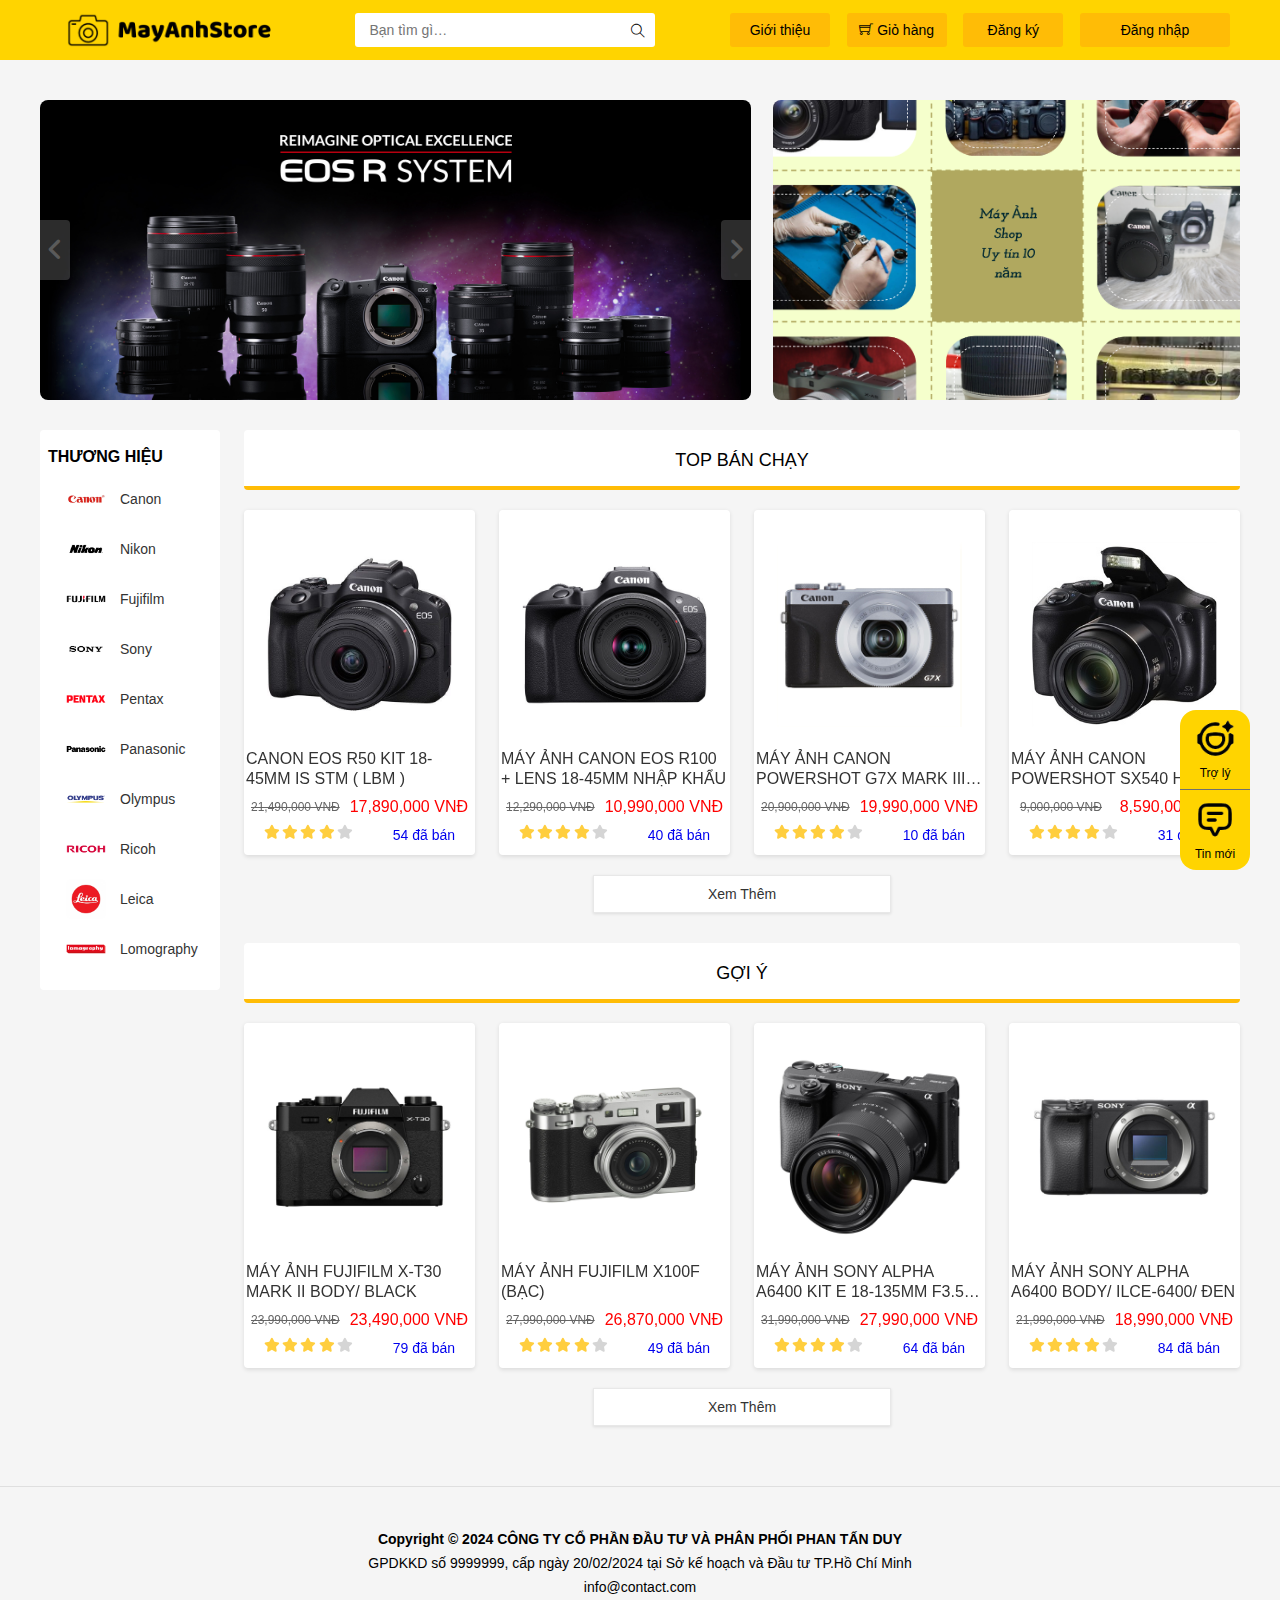
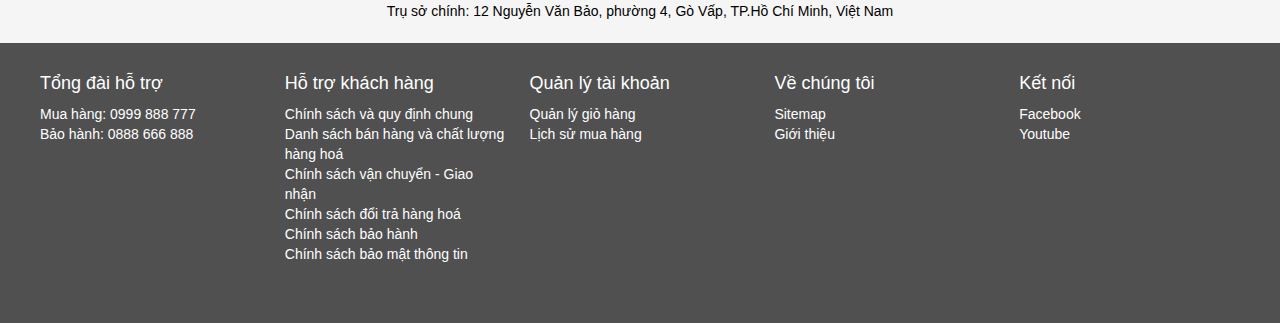
<file: index.html>
<!DOCTYPE html>
<html lang="en">

<head>
    <meta charset="UTF-8">
    <meta name="viewport" content="width=device-width, initial-scale=1.0">
    <title>Tấn Duy Shop</title>
    <link rel="stylesheet" href="./assets/icon/themify-icons/themify-icons.css">
    <link rel="stylesheet" href="./assets/icon/fontawesome-free-6.5.1-web/css/all.css">
    <link rel="shortcut icon" href="./assets/img/favicon.png" type="image/x-icon">
    <link rel="stylesheet" href="./assets/css/style.css">
    <link rel="stylesheet" href="./assets/css/grid.css">
    <link rel="stylesheet" href="./assets/css/reponsive.css">
</head>

<body>
    <div class="wrapper">
        <!-- Header -->
        <div class="header hide-on-mobile-tablet">
            <a href="./index.html" class="header_home">
                <img src="./assets/img/home/logo.png" alt="logo" class="header_logo">
            </a>
            <div class="header_search">
                <input type="text" class="header_search_input" placeholder="Bạn tìm gì&hellip;">
                <i class="header_search_icon ti-search"></i>
            </div>
            <div class="header_btn">
                <a href="./html/about.html" class="header__btn__about">Giới thiệu</a>
                <a href="./html/cart.html" class="header_btn_cart">
                    <i class="header_btn_cart_icon ti-shopping-cart"></i>
                    Giỏ hàng
                </a>
                <a href="./html/dangky.html" class="header_btn_question">Đăng ký</a>
                <a href="./html/dangnhap.html" class="header__btn__auth">Đăng nhập</a>
            </div>
        </div>

        <div class="header show-on-mobile-tablet">
            <a href="./index.html" class="header_home">
                <img src="./assets/img/home/logo.png" alt="logo" class="header_logo">
            </a>
            <div class="header_search">
                <input type="text" class="header_search_input" placeholder="Bạn tìm gì&hellip;">
                <i class="header_search_icon ti-search"></i>
            </div>
            <div class="overlay"></div>
            <div class="header_btn">
                <!-- <button> -->
                <i class="header_btn__icon fa-solid fa-bars"></i>
                <!-- </button> -->
                <ul class="btn-list">
                    <li class="btn-item">
                        <a href="./html/about.html" class="btn-link btn-item__about">Giới thiệu</a>
                    </li>
                    <li class="btn-item">
                        <a href="./html/cart.html" class="btn-link btn-item__cart">
                            Giỏ hàng
                        </a>
                    </li>
                    <li class="btn-item">
                        <a href="./html/dangky.html" class="btn-link btn-item__question">Đăng ký</a>
                    </li>
                    <li class="btn-item">
                        <a href="./html/dangnhap.html" class="btn-link btn-item__auth">Đăng nhập</a>
                    </li>
                </ul>
            </div>
        </div>

        <div class="header show-on-mobile">
            <div class="header_search">
                <i class="header_search_icon ti-search"></i>
            </div>
            <a href="./index.html" class="header_home">
                <img src="./assets/img/home/logo.png" alt="logo" class="header_logo">
            </a>
            <div class="overlay"></div>
            <div class="header_btn">
                <!-- <button> -->
                <i class="header_btn__icon fa-solid fa-bars"></i>
                <!-- </button> -->
                <ul class="btn-list">
                    <li class="btn-item">
                        <a href="./html/about.html" class="btn-link btn-item__about">Giới thiệu</a>
                    </li>
                    <li class="btn-item">
                        <a href="./html/cart.html" class="btn-link btn-item__cart">
                            Giỏ hàng
                        </a>
                    </li>
                    <li class="btn-item">
                        <a href="./html/dangky.html" class="btn-link btn-item__question">Đăng ký</a>
                    </li>
                    <li class="btn-item">
                        <a href="./html/dangnhap.html" class="btn-link btn-item__auth">Đăng nhập</a>
                    </li>
                </ul>
            </div>
        </div>

        <!-- Container -->
        <div class="container">
            <!-- <div class="grid wide"> -->
            <div class="grid wide">
                <div class=" slide-banner hide-on-mobile-tablet">
                    <div class="slide-show">
                        <div class="list-images">
                            <img class="slide-img" src="./assets/img/slider/slider-1.jpeg" alt="slider">
                            <img class="slide-img" src="./assets/img/slider/slider-8.jpg" alt="slider">
                            <img class="slide-img" src="./assets/img/slider/slider-9.jpeg" alt="slider">
                            <img class="slide-img" src="./assets/img/slider/slider-10.jpg" alt="slider">
                            <img class="slide-img" src="./assets/img/slider/slider-3.jpg" alt="slider">
                            <!-- <img class="slide-img" src="./assets/img/slider/slider-4.jpg" alt="slider">
                            <img class="slide-img" src="./assets/img/slider/slider-5.jpg" alt="slider">
                            <img class="slide-img" src="./assets/img/slider/slider-6.jpeg" alt="slider">
                            <img class="slide-img" src="./assets/img/slider/slider-7.jpg" alt="slider"> -->
                        </div>

                        <div class="slide-btns">
                            <div class="slide-btn__left slide-btn">
                                <i class="fa-solid fa-angle-left slide-btn__icon"></i>
                            </div>
                            <div class="slide-btn__right slide-btn">
                                <i class="fa-solid fa-angle-right slide-btn__icon"></i>
                            </div>
                        </div>
                    </div>

                    <div class="banner">
                        <img src="./assets/img/home/banner.png" alt="banner" class="banner__img">
                    </div>
                </div>
            </div>
            <!-- </div> -->

            <div class="grid wide">

                <div class="row">

                    <div class="col l-2 m-0 c-0">
                        <div class="category">
                            <p class="category__heading">Thương hiệu</p>
                            <ul class="category__list">
                                <li class="category__item" id="Canon">
                                    <a href="./html/brand.html" class="category__item__link">
                                        <img class="category__item__link__img" src="./assets/img/home/canon.png"
                                            alt="canon">
                                        <p class="category__item__link__name">Canon</p>
                                    </a>
                                </li>
                                <li class="category__item" id="Nikon">
                                    <a href="./html/brand.html" class="category__item__link">
                                        <img class="category__item__link__img" src="./assets/img/home/nikon.png"
                                            alt="nikon">
                                        <p class="category__item__link__name">Nikon</p>
                                    </a>
                                </li>
                                <li class="category__item" id="Fujifilm">
                                    <a href="./html/brand.html" class="category__item__link">
                                        <img class="category__item__link__img" src="./assets/img/home/fujifilm.png"
                                            alt="fujifilm">
                                        <p class="category__item__link__name">Fujifilm</p>
                                    </a>
                                </li>
                                <li class="category__item" id="Sony">
                                    <a href="./html/brand.html" class="category__item__link">
                                        <img class="category__item__link__img" src="./assets/img/home/sony.png"
                                            alt="sony">
                                        <p class="category__item__link__name">Sony</p>
                                    </a>
                                </li>
                                <li class="category__item" id="Pentax">
                                    <a href="./html/brand.html" class="category__item__link">
                                        <img class="category__item__link__img" src="./assets/img/home/pentax.png"
                                            alt="pentax">
                                        <p class="category__item__link__name">Pentax</p>
                                    </a>
                                </li>
                                <li class="category__item" id="Panasonic">
                                    <a href="./html/brand.html" class="category__item__link">
                                        <img class="category__item__link__img" src="./assets/img/home/panasonic.png"
                                            alt="panasonic">
                                        <p class="category__item__link__name">Panasonic</p>
                                    </a>
                                </li>
                                <li class="category__item" id="Olympus">
                                    <a href="./html/brand.html" class="category__item__link">
                                        <img class="category__item__link__img" src="./assets/img/home/olympus.png"
                                            alt="olympus">
                                        <p class="category__item__link__name">Olympus</p>
                                    </a>
                                </li>
                                <li class="category__item" id="Ricoh">
                                    <a href="./html/brand.html" class="category__item__link">
                                        <img class="category__item__link__img" src="./assets/img/home/ricoh.png"
                                            alt="ricoh">
                                        <p class="category__item__link__name">Ricoh</p>
                                    </a>
                                </li>
                                <li class="category__item" id="Leica">
                                    <a href="./html/brand.html" class="category__item__link">
                                        <img class="category__item__link__img" src="./assets/img/home/leica.png"
                                            alt="leica">
                                        <p class="category__item__link__name">Leica</p>
                                    </a>
                                </li>
                                <li class="category__item" id="Lomography">
                                    <a href="./html/brand.html" class="category__item__link">
                                        <img class="category__item__link__img" src="./assets/img/home/lomography.png"
                                            alt="lomography">
                                        <p class="category__item__link__name">Lomography</p>
                                    </a>
                                </li>
                            </ul>
                        </div>
                    </div>

                    <div class="col l-10 m-12 c-12">

                        <!-- Top bán chạy -->
                        <p class="top__list__title">Top bán chạy</p>

                        <div class="row top__list">
                            <!-- <div class="col l-3 m-4 c-6">
                                <a href="" class="top__list__item">
                                    <div class="top__list__item__img"
                                        style="background-image: url(./assets/img/canon/canon-eos-750d-ef-s-18-55mm-f35-56-is-stm.jpg);">
                                        <div class="top__list__item__name">MÁY ẢNH CANON EOS 750D KIT EF S18-55 IS STM
                                        </div>
                                        <div class="top__list__item__price">
                                            <span class="top__list__item__price--old">12,000,000 VNĐ</span>
                                            <span class="top__list__item__price--current">10.000.000 VNĐ</span>
                                        </div>
                                        <div class="top__list__item__action">
                                            <div class="top__list__item__action__rating">
                                                <i class="home-product-item--gold fa-solid fa-star"></i>
                                                <i class="home-product-item--gold fa-solid fa-star"></i>
                                                <i class="home-product-item--gold fa-solid fa-star"></i>
                                                <i class="home-product-item--gold fa-solid fa-star"></i>
                                                <i class="fa-solid fa-star"></i>
                                            </div>
                                            <div class="top__list__item__action--sold">88 đã bán</div>
                                        </div>
                                    </div>
                                </a>
                            </div>
                            <div class="col l-3  m-4 c-6">
                                <a href="" class="top__list__item">
                                    <div class="top__list__item__img"
                                        style="background-image: url(./assets/img/fujifilm/may-anh-fujifilm-xt5-silver-body-only-chinh-hang-1.jpg);">
                                        <div class="top__list__item__name">MÁY ẢNH FUJIFILM X-T5 (SILVER) BODY ONLY |
                                            CHÍNH HÃNG
                                        </div>
                                        <div class="top__list__item__price">
                                            <span class="top__list__item__price--old">43,490,000 VNĐ</span>
                                            <span class="top__list__item__price--current">40,990,000 VNĐ</span>
                                        </div>
                                        <div class="top__list__item__action">
                                            <div class="top__list__item__action__rating">
                                                <i class="home-product-item--gold fa-solid fa-star"></i>
                                                <i class="home-product-item--gold fa-solid fa-star"></i>
                                                <i class="home-product-item--gold fa-solid fa-star"></i>
                                                <i class="home-product-item--gold fa-solid fa-star"></i>
                                                <i class="fa-solid fa-star"></i>
                                            </div>
                                            <div class="top__list__item__action--sold">88 đã bán</div>
                                        </div>
                                    </div>
                                </a>
                            </div>
                            <div class="col l-3  m-4 c-6">
                                <a href="" class="top__list__item">
                                    <div class="top__list__item__img"
                                        style="background-image: url(./assets/img/canon/Canon-3000d\(1\).jpg);">
                                        <div class="top__list__item__name">MÁY ẢNH CANON EOS 3000D KIT EF-S18-55MM
                                            F3.5-5.6 III
                                        </div>
                                        <div class="top__list__item__price">
                                            <span class="top__list__item__price--old">14,990,000 VNĐ</span>
                                            <span class="top__list__item__price--current">12,990,000 VNĐ</span>
                                        </div>
                                        <div class="top__list__item__action">
                                            <div class="top__list__item__action__rating">
                                                <i class="home-product-item--gold fa-solid fa-star"></i>
                                                <i class="home-product-item--gold fa-solid fa-star"></i>
                                                <i class="home-product-item--gold fa-solid fa-star"></i>
                                                <i class="home-product-item--gold fa-solid fa-star"></i>
                                                <i class="fa-solid fa-star"></i>
                                            </div>
                                            <div class="top__list__item__action--sold">88 đã bán</div>
                                        </div>
                                    </div>
                                </a>
                            </div>
                            <div class="col l-3  m-4 c-6">
                                <a href="" class="top__list__item">
                                    <div class="top__list__item__img"
                                        style="background-image: url(./assets/img/canon/may-anh-canon-powershot-g7-x-mark-ii.jpg);">
                                        <div class="top__list__item__name">MÁY ẢNH CANON POWERSHOT G7X MARK II
                                        </div>
                                        <div class="top__list__item__price">
                                            <span class="top__list__item__price--old">15,990,000 VNĐ</span>
                                            <span class="top__list__item__price--current">13,990,000 VNĐ</span>
                                        </div>
                                        <div class="top__list__item__action">
                                            <div class="top__list__item__action__rating">
                                                <i class="home-product-item--gold fa-solid fa-star"></i>
                                                <i class="home-product-item--gold fa-solid fa-star"></i>
                                                <i class="home-product-item--gold fa-solid fa-star"></i>
                                                <i class="home-product-item--gold fa-solid fa-star"></i>
                                                <i class="fa-solid fa-star"></i>
                                            </div>
                                            <div class="top__list__item__action--sold">88 đã bán</div>
                                        </div>
                                    </div>
                                </a>
                            </div> -->
                        </div>

                        <div class="view-more">
                            <a href="./html/all_products.html" class="view-more__lable">Xem Thêm</a>
                        </div>

                        <!-- Gợi ý -->
                        <p class="suggest">gợi ý</p>
                        <div class="row top__list">
                            <!-- <div class="col l-3  m-4 c-6">
                                <a href="./html/product.html" class="top__list__item">
                                    <div class="top__list__item__img"
                                        style="background-image: url(./assets/img/sony/may-anh-sony-zve1-black-body-only-chinh-hang.jpg);">
                                        <div class="top__list__item__name">MÁY ẢNH SONY ZV-E1 (BLACK, BODY ONLY) | CHÍNH
                                            HÃNG
                                        </div>
                                        <div class="top__list__item__price">
                                            <span class="top__list__item__price--old">54,990,000 VNĐ</span>
                                            <span class="top__list__item__price--current">49,990,000 VNĐ</span>
                                        </div>
                                        <div class="top__list__item__action">
                                            <div class="top__list__item__action__rating">
                                                <i class="home-product-item--gold fa-solid fa-star"></i>
                                                <i class="home-product-item--gold fa-solid fa-star"></i>
                                                <i class="home-product-item--gold fa-solid fa-star"></i>
                                                <i class="home-product-item--gold fa-solid fa-star"></i>
                                                <i class="fa-solid fa-star"></i>
                                            </div>
                                            <div class="top__list__item__action--sold">88 đã bán</div>
                                        </div>
                                    </div>
                                </a>
                            </div>
                            <div class="col l-3  m-4 c-6">
                                <a href="" class="top__list__item">
                                    <div class="top__list__item__img"
                                        style="background-image: url(./assets/img/fujifilm/may-anh-fujifilm-xt5-lens-xf-1680mm-f4-black-chinh-hang-1.jpg);">
                                        <div class="top__list__item__name">MÁY ẢNH FUJIFILM X-T5 + LENS XF 16-80MM F/4
                                            (BLACK) |
                                            CHÍNH HÃNG
                                        </div>
                                        <div class="top__list__item__price">
                                            <span class="top__list__item__price--old">54,490,000 VNĐ</span>
                                            <span class="top__list__item__price--current">51,990,000 VNĐ</span>
                                        </div>
                                        <div class="top__list__item__action">
                                            <div class="top__list__item__action__rating">
                                                <i class="home-product-item--gold fa-solid fa-star"></i>
                                                <i class="home-product-item--gold fa-solid fa-star"></i>
                                                <i class="home-product-item--gold fa-solid fa-star"></i>
                                                <i class="home-product-item--gold fa-solid fa-star"></i>
                                                <i class="fa-solid fa-star"></i>
                                            </div>
                                            <div class="top__list__item__action--sold">88 đã bán</div>
                                        </div>
                                    </div>
                                </a>
                            </div>
                            <div class="col l-3  m-4 c-6">
                                <a href="" class="top__list__item">
                                    <div class="top__list__item__img"
                                        style="background-image: url(./assets/img/sony/sony-zve10-body-chinh-hang.jpg);">
                                        <div class="top__list__item__name">SONY ZV-E10 (BODY) (CHÍNH HÃNG)
                                        </div>
                                        <div class="top__list__item__price">
                                            <span class="top__list__item__price--old">18,490,000 VNĐ</span>
                                            <span class="top__list__item__price--current">15,990,000 VNĐ</span>
                                        </div>
                                        <div class="top__list__item__action">
                                            <div class="top__list__item__action__rating">
                                                <i class="home-product-item--gold fa-solid fa-star"></i>
                                                <i class="home-product-item--gold fa-solid fa-star"></i>
                                                <i class="home-product-item--gold fa-solid fa-star"></i>
                                                <i class="home-product-item--gold fa-solid fa-star"></i>
                                                <i class="fa-solid fa-star"></i>
                                            </div>
                                            <div class="top__list__item__action--sold">88 đã bán</div>
                                        </div>
                                    </div>
                                </a>
                            </div>
                            <div class="col l-3  m-4 c-6">
                                <a href="" class="top__list__item">
                                    <div class="top__list__item__img"
                                        style="background-image: url(./assets/img/fujifilm/may-anh-fujifilm-xh2s-body-only-chinh-hang-1.jpg);">
                                        <div class="top__list__item__name">MÁY ẢNH FUJIFILM X-H2S ( BODY ONLY) | CHÍNH
                                            HÃNG
                                        </div>
                                        <div class="top__list__item__price">
                                            <span class="top__list__item__price--old">63,990,000 VNĐ</span>
                                            <span class="top__list__item__price--current">57,990,000 VNĐ</span>
                                        </div>
                                        <div class="top__list__item__action">
                                            <div class="top__list__item__action__rating">
                                                <i class="home-product-item--gold fa-solid fa-star"></i>
                                                <i class="home-product-item--gold fa-solid fa-star"></i>
                                                <i class="home-product-item--gold fa-solid fa-star"></i>
                                                <i class="home-product-item--gold fa-solid fa-star"></i>
                                                <i class="fa-solid fa-star"></i>
                                            </div>
                                            <div class="top__list__item__action--sold">88 đã bán</div>
                                        </div>
                                    </div>
                                </a>
                            </div>
                            <div class="col l-3  m-4 c-6">
                                <a href="" class="top__list__item">
                                    <div class="top__list__item__img"
                                        style="background-image: url(./assets/img/fujifilm/may-anh-fujifilm-xh2.jpeg);">
                                        <div class="top__list__item__name">MÁY ẢNH FUJIFILM X-H2 CHÍNH HÃNG NHẬT BẢN -
                                            GIÁ TỐT
                                        </div>
                                        <div class="top__list__item__price">
                                            <span class="top__list__item__price--old">49,990,000 VNĐ</span>
                                            <span class="top__list__item__price--current">43,490,000 VNĐ</span>
                                        </div>
                                        <div class="top__list__item__action">
                                            <div class="top__list__item__action__rating">
                                                <i class="home-product-item--gold fa-solid fa-star"></i>
                                                <i class="home-product-item--gold fa-solid fa-star"></i>
                                                <i class="home-product-item--gold fa-solid fa-star"></i>
                                                <i class="home-product-item--gold fa-solid fa-star"></i>
                                                <i class="fa-solid fa-star"></i>
                                            </div>
                                            <div class="top__list__item__action--sold">88 đã bán</div>
                                        </div>
                                    </div>
                                </a>
                            </div>
                            <div class="col l-3  m-4 c-6">
                                <a href="" class="top__list__item">
                                    <div class="top__list__item__img"
                                        style="background-image: url(./assets/img/fujifilm/may-anh-fujifilm-xt5-lens-xf-1680mm-f4-silver-chinh-hang-1.jpg);">
                                        <div class="top__list__item__name">MÁY ẢNH FUJIFILM X-T5 + LENS XF 16-80MM F/4
                                            (SILVER)
                                            | CHÍNH HÃNG</div>
                                        <div class="top__list__item__price">
                                            <span class="top__list__item__price--old">54,490,000 VNĐ</span>
                                            <span class="top__list__item__price--current">51,990,000 VNĐ</span>
                                        </div>
                                        <div class="top__list__item__action">
                                            <div class="top__list__item__action__rating">
                                                <i class="home-product-item--gold fa-solid fa-star"></i>
                                                <i class="home-product-item--gold fa-solid fa-star"></i>
                                                <i class="home-product-item--gold fa-solid fa-star"></i>
                                                <i class="home-product-item--gold fa-solid fa-star"></i>
                                                <i class="fa-solid fa-star"></i>
                                            </div>
                                            <div class="top__list__item__action--sold">88 đã bán</div>
                                        </div>
                                    </div>
                                </a>
                            </div>
                            <div class="col l-3  m-4 c-6">
                                <a href="" class="top__list__item">
                                    <div class="top__list__item__img"
                                        style="background-image: url(./assets/img/fujifilm/may-anh-fujifilm-xt5-lens-xf-1855mm-f284-silver-chinh-hang-1.jpg);">
                                        <div class="top__list__item__name">MÁY ẢNH FUJIFILM X-T5 + LENS XF 18-55MM
                                            F/2.8-4
                                            (SILVER) | CHÍNH HÃNG
                                        </div>
                                        <div class="top__list__item__price">
                                            <span class="top__list__item__price--old">52,490,000 VNĐ</span>
                                            <span class="top__list__item__price--current">49,990,000 VNĐ</span>
                                        </div>
                                        <div class="top__list__item__action">
                                            <div class="top__list__item__action__rating">
                                                <i class="home-product-item--gold fa-solid fa-star"></i>
                                                <i class="home-product-item--gold fa-solid fa-star"></i>
                                                <i class="home-product-item--gold fa-solid fa-star"></i>
                                                <i class="home-product-item--gold fa-solid fa-star"></i>
                                                <i class="fa-solid fa-star"></i>
                                            </div>
                                            <div class="top__list__item__action--sold">88 đã bán</div>
                                        </div>
                                    </div>
                                </a>
                            </div>
                            <div class="col l-3  m-4 c-6">
                                <a href="" class="top__list__item">
                                    <div class="top__list__item__img"
                                        style="background-image: url(./assets/img/fujifilm/may-anh-fujifilm-xt5-silver-body-only-chinh-hang-1.jpg);">
                                        <div class="top__list__item__name">MÁY ẢNH FUJIFILM X-T5 (SILVER) BODY ONLY |
                                            CHÍNH HÃNG
                                        </div>
                                        <div class="top__list__item__price">
                                            <span class="top__list__item__price--old">43,490,000 VNĐ</span>
                                            <span class="top__list__item__price--current">40,990,000 VNĐ</span>
                                        </div>
                                        <div class="top__list__item__action">
                                            <div class="top__list__item__action__rating">
                                                <i class="home-product-item--gold fa-solid fa-star"></i>
                                                <i class="home-product-item--gold fa-solid fa-star"></i>
                                                <i class="home-product-item--gold fa-solid fa-star"></i>
                                                <i class="home-product-item--gold fa-solid fa-star"></i>
                                                <i class="fa-solid fa-star"></i>
                                            </div>
                                            <div class="top__list__item__action--sold">88 đã bán</div>
                                        </div>
                                    </div>
                                </a>
                            </div> -->
                        </div>

                        <div class="view-more">
                            <a href="./html/all_products.html" class="view-more__lable">Xem Thêm</a>
                        </div>
                    </div>

                </div>

            </div>

            <div class="tool">
                <div class="tool__content">
                    <a href="#" class="tool__content__link">
                        <img src="./assets/icon/assistant.png" alt="assistant" class="tool__content__img">
                        <p class="tool__content__title">Trợ lý</p>
                    </a>
                </div>
                <div class="tool__content">
                    <a href="#" class="tool__content__link">
                        <img src="./assets/icon/message.png" alt="assistant" class="tool__content__img">
                        <p class="tool__content__title">Tin mới</p>
                    </a>
                </div>
            </div>

        </div>

        <!-- footer -->
        <div class="footer">
            <p>Copyright © 2024 CÔNG TY CỔ PHẦN ĐẦU TƯ VÀ PHÂN PHỐI PHAN TẤN DUY</p>
            <p>GPDKKD số 9999999, cấp ngày 20/02/2024 tại Sở kế hoạch và Đầu tư TP.Hồ Chí Minh</p>
            <p>info@contact.com</p>
            <p>Trụ sở chính: 12 Nguyễn Văn Bảo, phường 4, Gò Vấp, TP.Hồ Chí Minh, Việt Nam</p>
        </div>

        <div class="footer-2">
            <div class="grid wide">
                <div class="row">
                    <div class="col l-2-4">
                        <p class="footer-2__title">Tổng đài hỗ trợ</p>
                        <ul class="footer-2__list">
                            <li class="footer-2__item">Mua hàng: 0999 888 777</li>
                            <li class="footer-2__item">Bảo hành: 0888 666 888</li>
                        </ul>
                    </div>
                    <div class="col l-2-4">
                        <p class="footer-2__title">Hỗ trợ khách hàng</p>
                        <ul class="footer-2__list">
                            <li class="footer-2__item">Chính sách và quy định chung</li>
                            <li class="footer-2__item">Danh sách bán hàng và chất lượng hàng hoá</li>
                            <li class="footer-2__item">Chính sách vận chuyển - Giao nhận</li>
                            <li class="footer-2__item">Chính sách đổi trả hàng hoá</li>
                            <li class="footer-2__item">Chính sách bảo hành</li>
                            <li class="footer-2__item">Chính sách bảo mật thông tin</li>
                        </ul>
                    </div>
                    <div class="col l-2-4">
                        <p class="footer-2__title">Quản lý tài khoản</p>
                        <ul class="footer-2__list">
                            <li class="footer-2__item">Quản lý giỏ hàng</li>
                            <li class="footer-2__item">Lịch sử mua hàng</li>
                        </ul>
                    </div>
                    <div class="col l-2-4">
                        <p class="footer-2__title">Về chúng tôi</p>
                        <ul class="footer-2__list">
                            <li class="footer-2__item">
                                <a class="footer-2__link" href="./html/sitemap.html">Sitemap</a>
                            </li>
                            <li class="footer-2__item">
                                <a class="footer-2__link" href="./html/about.html">Giới thiệu</a>
                            </li>
                        </ul>
                    </div>
                    <div class="col l-2-4">
                        <p class="footer-2__title">Kết nối</p>
                        <ul class="footer-2__list">
                            <li class="footer-2__item">Facebook</li>
                            <li class="footer-2__item">Youtube</li>
                        </ul>
                    </div>
                </div>
            </div>
        </div>

    </div>
    </div>
    </div>

    <script src="./assets/js/home.js" type="module"></script>
    <script src="./assets/js/home_menu.js"></script>
</body>

</html>
</file>
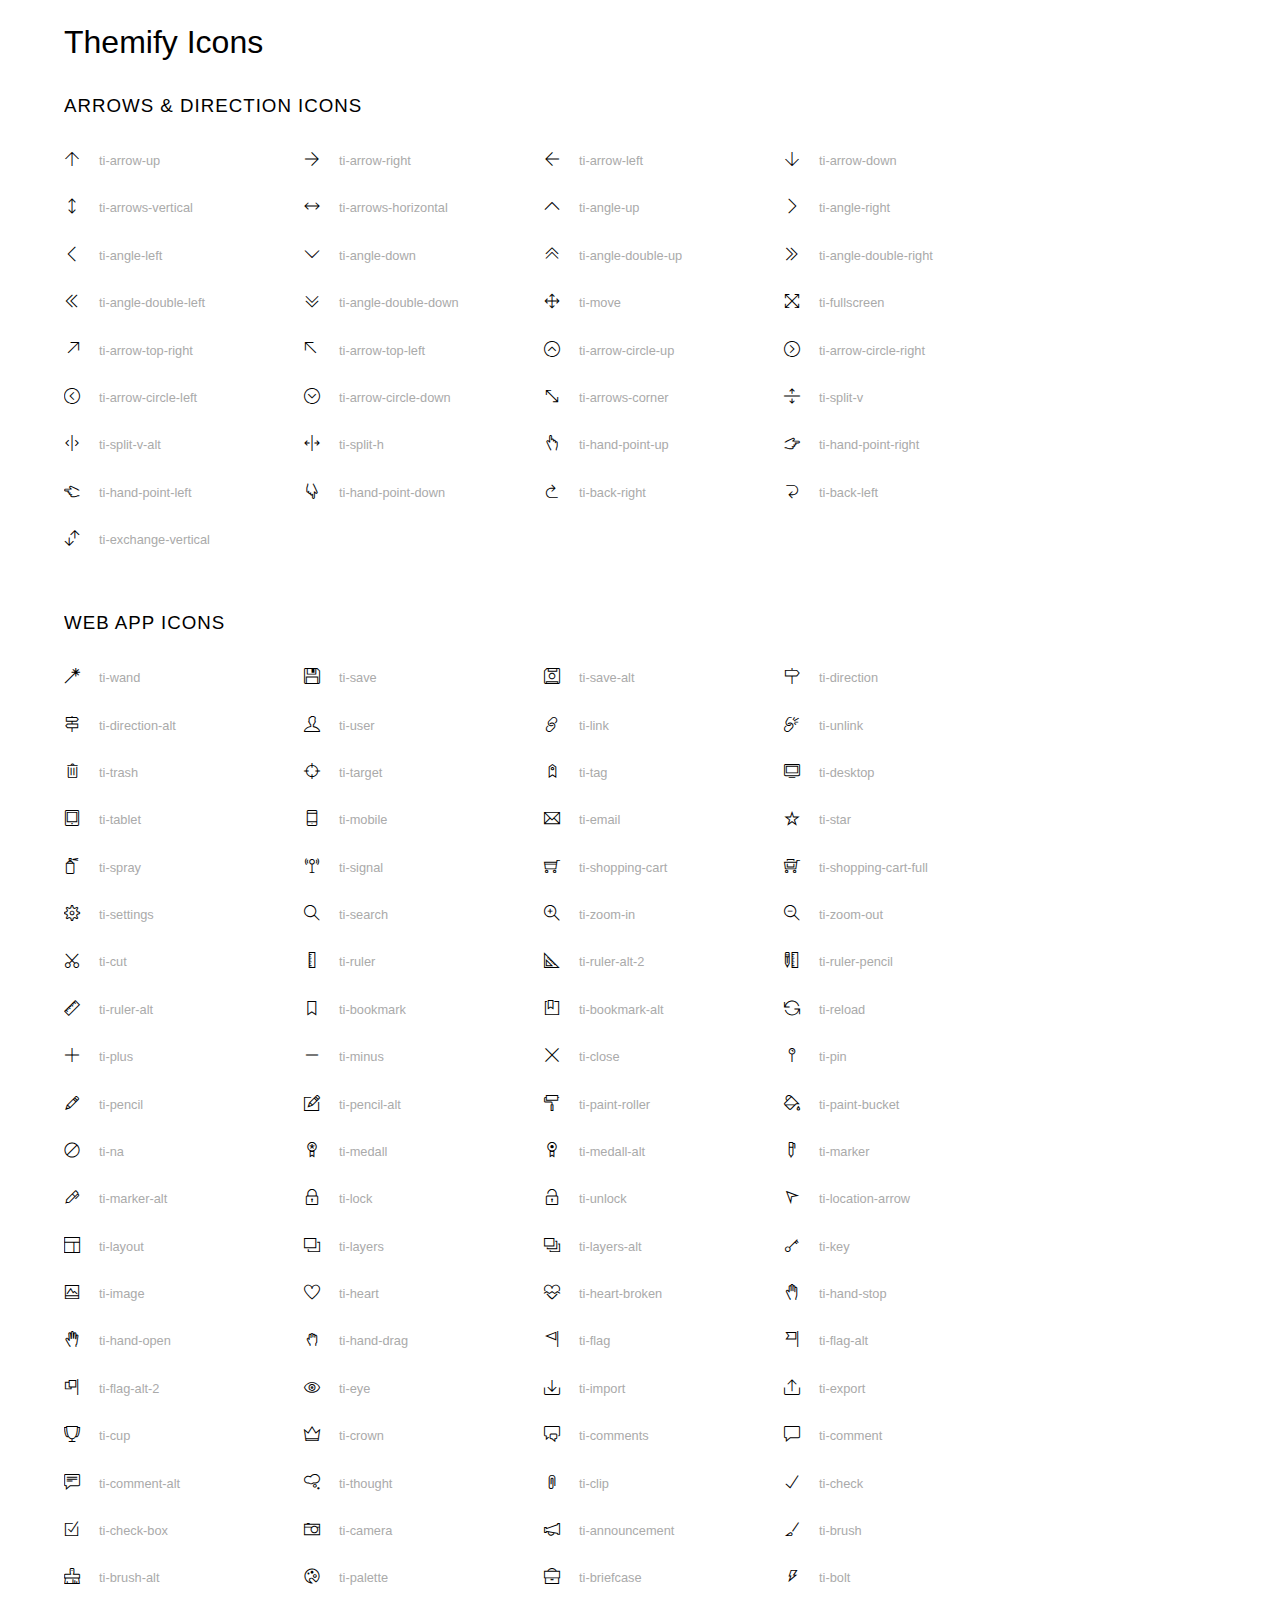
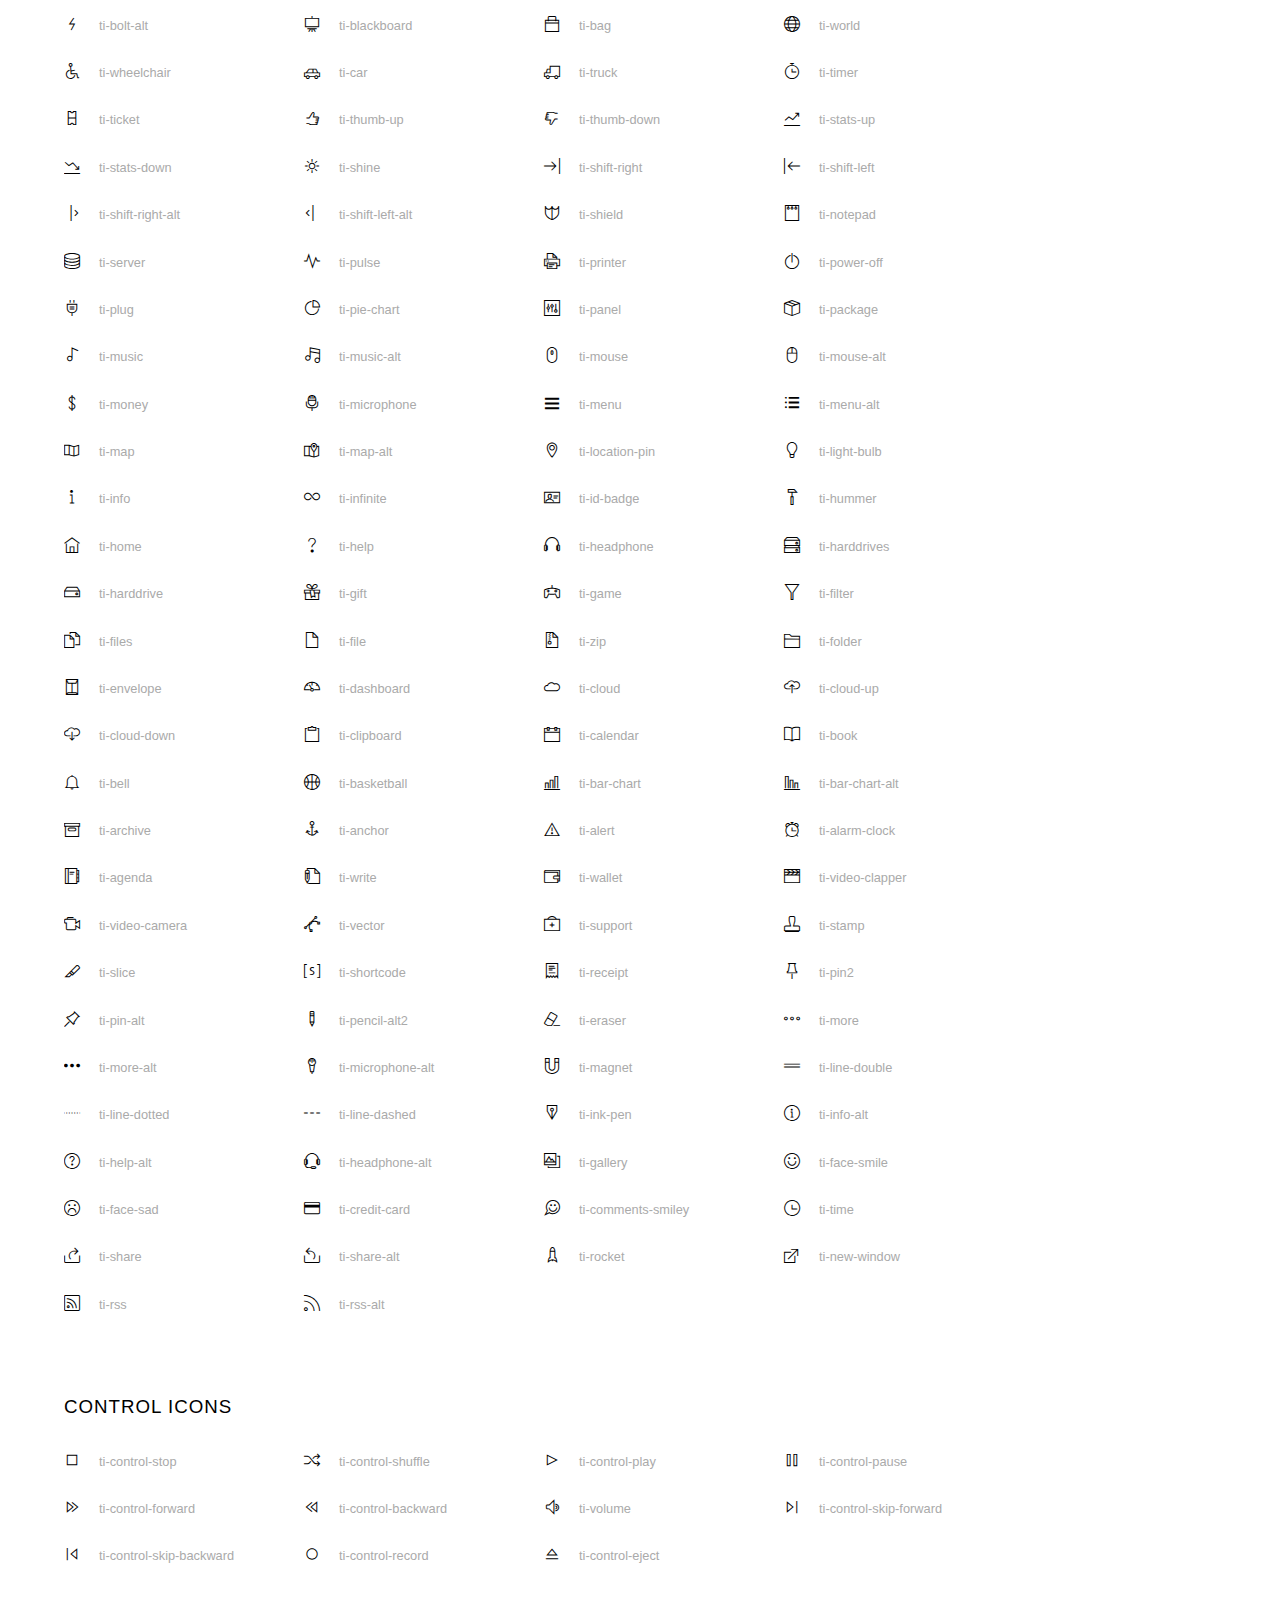
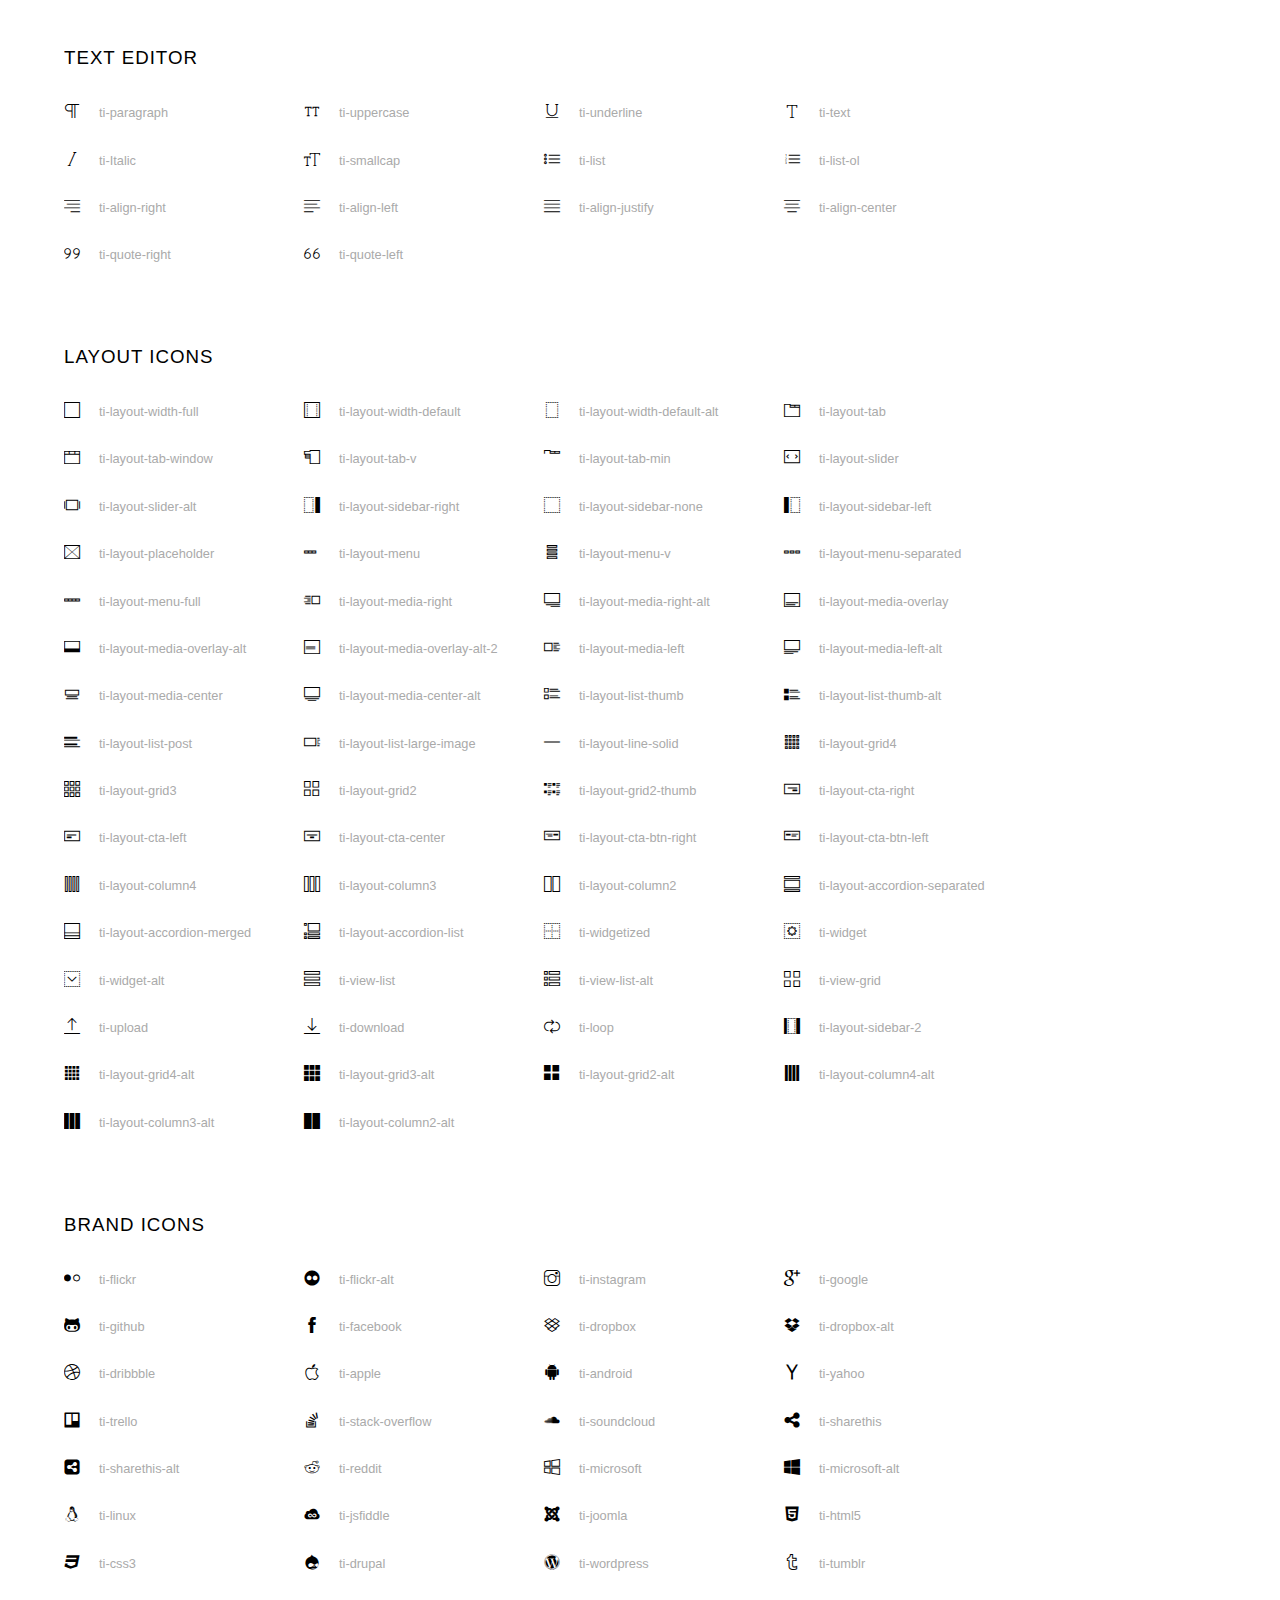
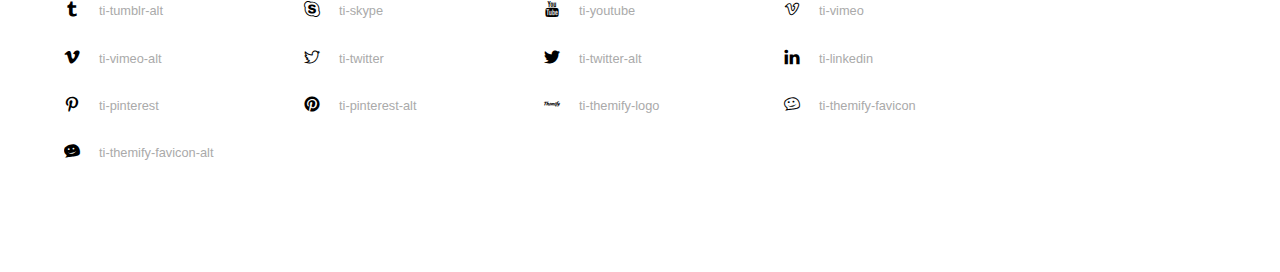
<file: assets/icon/themify-icons/index.html>
<!doctype html>
<html>
<head>
	<meta charset="utf-8">
	<title>Themify Icon Font</title>
	<meta name="viewport" content="width=device-width">
	<link rel="stylesheet" href="demo-files/demo.css">
	<link rel="stylesheet" href="themify-icons.css">
	<!--[if lt IE 8]><!-->
	<link rel="stylesheet" href="ie7/ie7.css">
	<!--<![endif]-->
</head>
<body>
	<h1>Themify Icons</h1>

	<div class="icon-section">

		<div class="icon-section">
			<h3>Arrows &amp; Direction Icons </h3>

			<div class="icon-container">
				<span class="ti-arrow-up"></span><span class="icon-name"> ti-arrow-up</span>
			</div>
			<div class="icon-container">
				<span class="ti-arrow-right"></span><span class="icon-name"> ti-arrow-right</span>
			</div>
			<div class="icon-container">
				<span class="ti-arrow-left"></span><span class="icon-name"> ti-arrow-left</span>
			</div>
			<div class="icon-container">
				<span class="ti-arrow-down"></span><span class="icon-name"> ti-arrow-down</span>
			</div>
			<div class="icon-container">
				<span class="ti-arrows-vertical"></span><span class="icon-name"> ti-arrows-vertical</span>
			</div>
			<div class="icon-container">
				<span class="ti-arrows-horizontal"></span><span class="icon-name"> ti-arrows-horizontal</span>
			</div>
			<div class="icon-container">
				<span class="ti-angle-up"></span><span class="icon-name"> ti-angle-up</span>
			</div>
			<div class="icon-container">
				<span class="ti-angle-right"></span><span class="icon-name"> ti-angle-right</span>
			</div>
			<div class="icon-container">
				<span class="ti-angle-left"></span><span class="icon-name"> ti-angle-left</span>
			</div>
			<div class="icon-container">
				<span class="ti-angle-down"></span><span class="icon-name"> ti-angle-down</span>
			</div>	
			<div class="icon-container">
				<span class="ti-angle-double-up"></span><span class="icon-name"> ti-angle-double-up</span>
			</div>
			<div class="icon-container">
				<span class="ti-angle-double-right"></span><span class="icon-name"> ti-angle-double-right</span>
			</div>
			<div class="icon-container">
				<span class="ti-angle-double-left"></span><span class="icon-name"> ti-angle-double-left</span>
			</div>
			<div class="icon-container">
				<span class="ti-angle-double-down"></span><span class="icon-name"> ti-angle-double-down</span>
			</div>					
			<div class="icon-container">
				<span class="ti-move"></span><span class="icon-name"> ti-move</span>
			</div>
			<div class="icon-container">
				<span class="ti-fullscreen"></span><span class="icon-name"> ti-fullscreen</span>
			</div>
			<div class="icon-container">
				<span class="ti-arrow-top-right"></span><span class="icon-name"> ti-arrow-top-right</span>
			</div>
			<div class="icon-container">
				<span class="ti-arrow-top-left"></span><span class="icon-name"> ti-arrow-top-left</span>
			</div>
			<div class="icon-container">
				<span class="ti-arrow-circle-up"></span><span class="icon-name"> ti-arrow-circle-up</span>
			</div>
			<div class="icon-container">
				<span class="ti-arrow-circle-right"></span><span class="icon-name"> ti-arrow-circle-right</span>
			</div>
			<div class="icon-container">
				<span class="ti-arrow-circle-left"></span><span class="icon-name"> ti-arrow-circle-left</span>
			</div>
			<div class="icon-container">
				<span class="ti-arrow-circle-down"></span><span class="icon-name"> ti-arrow-circle-down</span>
			</div>
			<div class="icon-container">
				<span class="ti-arrows-corner"></span><span class="icon-name"> ti-arrows-corner</span>
			</div>
			<div class="icon-container">
				<span class="ti-split-v"></span><span class="icon-name"> ti-split-v</span>
			</div>

			<div class="icon-container">
				<span class="ti-split-v-alt"></span><span class="icon-name"> ti-split-v-alt</span>
			</div>
			<div class="icon-container">
				<span class="ti-split-h"></span><span class="icon-name"> ti-split-h</span>
			</div>
			<div class="icon-container">
				<span class="ti-hand-point-up"></span><span class="icon-name"> ti-hand-point-up</span>
			</div>
			<div class="icon-container">
				<span class="ti-hand-point-right"></span><span class="icon-name"> ti-hand-point-right</span>
			</div>
			<div class="icon-container">
				<span class="ti-hand-point-left"></span><span class="icon-name"> ti-hand-point-left</span>
			</div>
			<div class="icon-container">
				<span class="ti-hand-point-down"></span><span class="icon-name"> ti-hand-point-down</span>
			</div>
			<div class="icon-container">
				<span class="ti-back-right"></span><span class="icon-name"> ti-back-right</span>
			</div>
			<div class="icon-container">
				<span class="ti-back-left"></span><span class="icon-name"> ti-back-left</span>
			</div>
			<div class="icon-container">
				<span class="ti-exchange-vertical"></span><span class="icon-name"> ti-exchange-vertical</span>
			</div>

		</div> <!-- Arrows Icons -->



		<h3>Web App Icons</h3>
		
		<div class="icon-section">

			<div class="icon-container">
				<span class="ti-wand"></span><span class="icon-name"> ti-wand</span>
			</div>
			<div class="icon-container">
				<span class="ti-save"></span><span class="icon-name"> ti-save</span>
			</div>
			<div class="icon-container">
				<span class="ti-save-alt"></span><span class="icon-name"> ti-save-alt</span>
			</div>

			<div class="icon-container">
				<span class="ti-direction"></span><span class="icon-name"> ti-direction</span>
			</div>
			<div class="icon-container">
				<span class="ti-direction-alt"></span><span class="icon-name"> ti-direction-alt</span>
			</div>
			<div class="icon-container">
				<span class="ti-user"></span><span class="icon-name"> ti-user</span>
			</div>
			<div class="icon-container">
				<span class="ti-link"></span><span class="icon-name"> ti-link</span>
			</div>
			<div class="icon-container">
				<span class="ti-unlink"></span><span class="icon-name"> ti-unlink</span>
			</div>
			<div class="icon-container">
				<span class="ti-trash"></span><span class="icon-name"> ti-trash</span>
			</div>
			<div class="icon-container">
				<span class="ti-target"></span><span class="icon-name"> ti-target</span>
			</div>
			<div class="icon-container">
				<span class="ti-tag"></span><span class="icon-name"> ti-tag</span>
			</div>
			<div class="icon-container">
				<span class="ti-desktop"></span><span class="icon-name"> ti-desktop</span>
			</div>
			<div class="icon-container">
				<span class="ti-tablet"></span><span class="icon-name"> ti-tablet</span>
			</div>
			<div class="icon-container">
				<span class="ti-mobile"></span><span class="icon-name"> ti-mobile</span>
			</div>
			<div class="icon-container">
				<span class="ti-email"></span><span class="icon-name"> ti-email</span>
			</div>	
			<div class="icon-container">
				<span class="ti-star"></span><span class="icon-name"> ti-star</span>
			</div>
			<div class="icon-container">
				<span class="ti-spray"></span><span class="icon-name"> ti-spray</span>
			</div>
			<div class="icon-container">
				<span class="ti-signal"></span><span class="icon-name"> ti-signal</span>
			</div>
			<div class="icon-container">
				<span class="ti-shopping-cart"></span><span class="icon-name"> ti-shopping-cart</span>
			</div>
			<div class="icon-container">
				<span class="ti-shopping-cart-full"></span><span class="icon-name"> ti-shopping-cart-full</span>
			</div>
			<div class="icon-container">
				<span class="ti-settings"></span><span class="icon-name"> ti-settings</span>
			</div>
			<div class="icon-container">
				<span class="ti-search"></span><span class="icon-name"> ti-search</span>
			</div>
			<div class="icon-container">
				<span class="ti-zoom-in"></span><span class="icon-name"> ti-zoom-in</span>
			</div>
			<div class="icon-container">
				<span class="ti-zoom-out"></span><span class="icon-name"> ti-zoom-out</span>
			</div>
			<div class="icon-container">
				<span class="ti-cut"></span><span class="icon-name"> ti-cut</span>
			</div>
			<div class="icon-container">
				<span class="ti-ruler"></span><span class="icon-name"> ti-ruler</span>
			</div>
			<div class="icon-container">
				<span class="ti-ruler-alt-2"></span><span class="icon-name"> ti-ruler-alt-2</span>
			</div>			
			<div class="icon-container">
				<span class="ti-ruler-pencil"></span><span class="icon-name"> ti-ruler-pencil</span>
			</div>
			<div class="icon-container">
				<span class="ti-ruler-alt"></span><span class="icon-name"> ti-ruler-alt</span>
			</div>
			<div class="icon-container">
				<span class="ti-bookmark"></span><span class="icon-name"> ti-bookmark</span>
			</div>
			<div class="icon-container">
				<span class="ti-bookmark-alt"></span><span class="icon-name"> ti-bookmark-alt</span>
			</div>
			<div class="icon-container">
				<span class="ti-reload"></span><span class="icon-name"> ti-reload</span>
			</div>
			<div class="icon-container">
				<span class="ti-plus"></span><span class="icon-name"> ti-plus</span>
			</div>
			<div class="icon-container">
				<span class="ti-minus"></span><span class="icon-name"> ti-minus</span>
			</div>
			<div class="icon-container">
				<span class="ti-close"></span><span class="icon-name"> ti-close</span>
			</div>			
			<div class="icon-container">
				<span class="ti-pin"></span><span class="icon-name"> ti-pin</span>
			</div>
			<div class="icon-container">
				<span class="ti-pencil"></span><span class="icon-name"> ti-pencil</span>
			</div>
					
		  	<div class="icon-container">
				<span class="ti-pencil-alt"></span><span class="icon-name"> ti-pencil-alt</span>
			</div>
			<div class="icon-container">
				<span class="ti-paint-roller"></span><span class="icon-name"> ti-paint-roller</span>
			</div>
			<div class="icon-container">
				<span class="ti-paint-bucket"></span><span class="icon-name"> ti-paint-bucket</span>
			</div>
			<div class="icon-container">
				<span class="ti-na"></span><span class="icon-name"> ti-na</span>
			</div>
			<div class="icon-container">
				<span class="ti-medall"></span><span class="icon-name"> ti-medall</span>
			</div>
			<div class="icon-container">
				<span class="ti-medall-alt"></span><span class="icon-name"> ti-medall-alt</span>
			</div>
			<div class="icon-container">
				<span class="ti-marker"></span><span class="icon-name"> ti-marker</span>
			</div>
			<div class="icon-container">
				<span class="ti-marker-alt"></span><span class="icon-name"> ti-marker-alt</span>
			</div>

			<div class="icon-container">
				<span class="ti-lock"></span><span class="icon-name"> ti-lock</span>
			</div>
			<div class="icon-container">
				<span class="ti-unlock"></span><span class="icon-name"> ti-unlock</span>
			</div>
			<div class="icon-container">
				<span class="ti-location-arrow"></span><span class="icon-name"> ti-location-arrow</span>
			</div>
			<div class="icon-container">
				<span class="ti-layout"></span><span class="icon-name"> ti-layout</span>
			</div>
			<div class="icon-container">
				<span class="ti-layers"></span><span class="icon-name"> ti-layers</span>
			</div>
			<div class="icon-container">
				<span class="ti-layers-alt"></span><span class="icon-name"> ti-layers-alt</span>
			</div>
			<div class="icon-container">
				<span class="ti-key"></span><span class="icon-name"> ti-key</span>
			</div>
			<div class="icon-container">
				<span class="ti-image"></span><span class="icon-name"> ti-image</span>
			</div>
			<div class="icon-container">
				<span class="ti-heart"></span><span class="icon-name"> ti-heart</span>
			</div>
			<div class="icon-container">
				<span class="ti-heart-broken"></span><span class="icon-name"> ti-heart-broken</span>
			</div>
			<div class="icon-container">
				<span class="ti-hand-stop"></span><span class="icon-name"> ti-hand-stop</span>
			</div>
			<div class="icon-container">
				<span class="ti-hand-open"></span><span class="icon-name"> ti-hand-open</span>
			</div>
			<div class="icon-container">
				<span class="ti-hand-drag"></span><span class="icon-name"> ti-hand-drag</span>
			</div>
			<div class="icon-container">
				<span class="ti-flag"></span><span class="icon-name"> ti-flag</span>
			</div>
			<div class="icon-container">
				<span class="ti-flag-alt"></span><span class="icon-name"> ti-flag-alt</span>
			</div>
			<div class="icon-container">
				<span class="ti-flag-alt-2"></span><span class="icon-name"> ti-flag-alt-2</span>
			</div>
			<div class="icon-container">
				<span class="ti-eye"></span><span class="icon-name"> ti-eye</span>
			</div>
			<div class="icon-container">
				<span class="ti-import"></span><span class="icon-name"> ti-import</span>
			</div>			
			<div class="icon-container">
				<span class="ti-export"></span><span class="icon-name"> ti-export</span>
			</div>
			<div class="icon-container">
				<span class="ti-cup"></span><span class="icon-name"> ti-cup</span>
			</div>
			<div class="icon-container">
				<span class="ti-crown"></span><span class="icon-name"> ti-crown</span>
			</div>
			<div class="icon-container">
				<span class="ti-comments"></span><span class="icon-name"> ti-comments</span>
			</div>
			<div class="icon-container">
				<span class="ti-comment"></span><span class="icon-name"> ti-comment</span>
			</div>
			<div class="icon-container">
				<span class="ti-comment-alt"></span><span class="icon-name"> ti-comment-alt</span>
			</div>
			<div class="icon-container">
				<span class="ti-thought"></span><span class="icon-name"> ti-thought</span>
			</div>			
			<div class="icon-container">
				<span class="ti-clip"></span><span class="icon-name"> ti-clip</span>
			</div>

			<div class="icon-container">
				<span class="ti-check"></span><span class="icon-name"> ti-check</span>
			</div>
			<div class="icon-container">
				<span class="ti-check-box"></span><span class="icon-name"> ti-check-box</span>
			</div>
			<div class="icon-container">
				<span class="ti-camera"></span><span class="icon-name"> ti-camera</span>
			</div>
			<div class="icon-container">
				<span class="ti-announcement"></span><span class="icon-name"> ti-announcement</span>
			</div>
			<div class="icon-container">
				<span class="ti-brush"></span><span class="icon-name"> ti-brush</span>
			</div>
			<div class="icon-container">
				<span class="ti-brush-alt"></span><span class="icon-name"> ti-brush-alt</span>
			</div>
			<div class="icon-container">
				<span class="ti-palette"></span><span class="icon-name"> ti-palette</span>
			</div>			
			<div class="icon-container">
				<span class="ti-briefcase"></span><span class="icon-name"> ti-briefcase</span>
			</div>
			<div class="icon-container">
				<span class="ti-bolt"></span><span class="icon-name"> ti-bolt</span>
			</div>
			<div class="icon-container">
				<span class="ti-bolt-alt"></span><span class="icon-name"> ti-bolt-alt</span>
			</div>
			<div class="icon-container">
				<span class="ti-blackboard"></span><span class="icon-name"> ti-blackboard</span>
			</div>
			<div class="icon-container">
				<span class="ti-bag"></span><span class="icon-name"> ti-bag</span>
			</div>
			<div class="icon-container">
				<span class="ti-world"></span><span class="icon-name"> ti-world</span>
			</div>
			<div class="icon-container">
				<span class="ti-wheelchair"></span><span class="icon-name"> ti-wheelchair</span>
			</div>
			<div class="icon-container">
				<span class="ti-car"></span><span class="icon-name"> ti-car</span>
			</div>
			<div class="icon-container">
				<span class="ti-truck"></span><span class="icon-name"> ti-truck</span>
			</div>
			<div class="icon-container">
				<span class="ti-timer"></span><span class="icon-name"> ti-timer</span>
			</div>
			<div class="icon-container">
				<span class="ti-ticket"></span><span class="icon-name"> ti-ticket</span>
			</div>
			<div class="icon-container">
				<span class="ti-thumb-up"></span><span class="icon-name"> ti-thumb-up</span>
			</div>
			<div class="icon-container">
				<span class="ti-thumb-down"></span><span class="icon-name"> ti-thumb-down</span>
			</div>

			<div class="icon-container">
				<span class="ti-stats-up"></span><span class="icon-name"> ti-stats-up</span>
			</div>
			<div class="icon-container">
				<span class="ti-stats-down"></span><span class="icon-name"> ti-stats-down</span>
			</div>
			<div class="icon-container">
				<span class="ti-shine"></span><span class="icon-name"> ti-shine</span>
			</div>
			<div class="icon-container">
				<span class="ti-shift-right"></span><span class="icon-name"> ti-shift-right</span>
			</div>
			<div class="icon-container">
				<span class="ti-shift-left"></span><span class="icon-name"> ti-shift-left</span>
			</div>

			<div class="icon-container">
				<span class="ti-shift-right-alt"></span><span class="icon-name"> ti-shift-right-alt</span>
			</div>
			<div class="icon-container">
				<span class="ti-shift-left-alt"></span><span class="icon-name"> ti-shift-left-alt</span>
			</div>
			<div class="icon-container">
				<span class="ti-shield"></span><span class="icon-name"> ti-shield</span>
			</div>
			<div class="icon-container">
				<span class="ti-notepad"></span><span class="icon-name"> ti-notepad</span>
			</div>
			<div class="icon-container">
				<span class="ti-server"></span><span class="icon-name"> ti-server</span>
			</div>

			<div class="icon-container">
				<span class="ti-pulse"></span><span class="icon-name"> ti-pulse</span>
			</div>
			<div class="icon-container">
				<span class="ti-printer"></span><span class="icon-name"> ti-printer</span>
			</div>
			<div class="icon-container">
				<span class="ti-power-off"></span><span class="icon-name"> ti-power-off</span>
			</div>
			<div class="icon-container">
				<span class="ti-plug"></span><span class="icon-name"> ti-plug</span>
			</div>
			<div class="icon-container">
				<span class="ti-pie-chart"></span><span class="icon-name"> ti-pie-chart</span>
			</div>

			<div class="icon-container">
				<span class="ti-panel"></span><span class="icon-name"> ti-panel</span>
			</div>
			<div class="icon-container">
				<span class="ti-package"></span><span class="icon-name"> ti-package</span>
			</div>
			<div class="icon-container">
				<span class="ti-music"></span><span class="icon-name"> ti-music</span>
			</div>
			<div class="icon-container">
				<span class="ti-music-alt"></span><span class="icon-name"> ti-music-alt</span>
			</div>
			<div class="icon-container">
				<span class="ti-mouse"></span><span class="icon-name"> ti-mouse</span>
			</div>
			<div class="icon-container">
				<span class="ti-mouse-alt"></span><span class="icon-name"> ti-mouse-alt</span>
			</div>
			<div class="icon-container">
				<span class="ti-money"></span><span class="icon-name"> ti-money</span>
			</div>
			<div class="icon-container">
				<span class="ti-microphone"></span><span class="icon-name"> ti-microphone</span>
			</div>
			<div class="icon-container">
				<span class="ti-menu"></span><span class="icon-name"> ti-menu</span>
			</div>
			<div class="icon-container">
				<span class="ti-menu-alt"></span><span class="icon-name"> ti-menu-alt</span>
			</div>
			<div class="icon-container">
				<span class="ti-map"></span><span class="icon-name"> ti-map</span>
			</div>
			<div class="icon-container">
				<span class="ti-map-alt"></span><span class="icon-name"> ti-map-alt</span>
			</div>

			<div class="icon-container">
				<span class="ti-location-pin"></span><span class="icon-name"> ti-location-pin</span>
			</div>

			<div class="icon-container">
				<span class="ti-light-bulb"></span><span class="icon-name"> ti-light-bulb</span>
			</div>
			<div class="icon-container">
				<span class="ti-info"></span><span class="icon-name"> ti-info</span>
			</div>
			<div class="icon-container">
				<span class="ti-infinite"></span><span class="icon-name"> ti-infinite</span>
			</div>
			<div class="icon-container">
				<span class="ti-id-badge"></span><span class="icon-name"> ti-id-badge</span>
			</div>
			<div class="icon-container">
				<span class="ti-hummer"></span><span class="icon-name"> ti-hummer</span>
			</div>
			<div class="icon-container">
				<span class="ti-home"></span><span class="icon-name"> ti-home</span>
			</div>
			<div class="icon-container">
				<span class="ti-help"></span><span class="icon-name"> ti-help</span>
			</div>
			<div class="icon-container">
				<span class="ti-headphone"></span><span class="icon-name"> ti-headphone</span>
			</div>
			<div class="icon-container">
				<span class="ti-harddrives"></span><span class="icon-name"> ti-harddrives</span>
			</div>
			<div class="icon-container">
				<span class="ti-harddrive"></span><span class="icon-name"> ti-harddrive</span>
			</div>
			<div class="icon-container">
				<span class="ti-gift"></span><span class="icon-name"> ti-gift</span>
			</div>
			<div class="icon-container">
				<span class="ti-game"></span><span class="icon-name"> ti-game</span>
			</div>
			<div class="icon-container">
				<span class="ti-filter"></span><span class="icon-name"> ti-filter</span>
			</div>
			<div class="icon-container">
				<span class="ti-files"></span><span class="icon-name"> ti-files</span>
			</div>
			<div class="icon-container">
				<span class="ti-file"></span><span class="icon-name"> ti-file</span>
			</div>
			<div class="icon-container">
				<span class="ti-zip"></span><span class="icon-name"> ti-zip</span>
			</div>
			<div class="icon-container">
				<span class="ti-folder"></span><span class="icon-name"> ti-folder</span>
			</div>			
			<div class="icon-container">
				<span class="ti-envelope"></span><span class="icon-name"> ti-envelope</span>
			</div>


			<div class="icon-container">
				<span class="ti-dashboard"></span><span class="icon-name"> ti-dashboard</span>
			</div>
			<div class="icon-container">
				<span class="ti-cloud"></span><span class="icon-name"> ti-cloud</span>
			</div>
			<div class="icon-container">
				<span class="ti-cloud-up"></span><span class="icon-name"> ti-cloud-up</span>
			</div>
			<div class="icon-container">
				<span class="ti-cloud-down"></span><span class="icon-name"> ti-cloud-down</span>
			</div>
			<div class="icon-container">
				<span class="ti-clipboard"></span><span class="icon-name"> ti-clipboard</span>
			</div>
			<div class="icon-container">
				<span class="ti-calendar"></span><span class="icon-name"> ti-calendar</span>
			</div>
			<div class="icon-container">
				<span class="ti-book"></span><span class="icon-name"> ti-book</span>
			</div>
			<div class="icon-container">
				<span class="ti-bell"></span><span class="icon-name"> ti-bell</span>
			</div>
			<div class="icon-container">
				<span class="ti-basketball"></span><span class="icon-name"> ti-basketball</span>
			</div>
			<div class="icon-container">
				<span class="ti-bar-chart"></span><span class="icon-name"> ti-bar-chart</span>
			</div>
			<div class="icon-container">
				<span class="ti-bar-chart-alt"></span><span class="icon-name"> ti-bar-chart-alt</span>
			</div>


			<div class="icon-container">
				<span class="ti-archive"></span><span class="icon-name"> ti-archive</span>
			</div>
			<div class="icon-container">
				<span class="ti-anchor"></span><span class="icon-name"> ti-anchor</span>
			</div>

			<div class="icon-container">
				<span class="ti-alert"></span><span class="icon-name"> ti-alert</span>
			</div>
			<div class="icon-container">
				<span class="ti-alarm-clock"></span><span class="icon-name"> ti-alarm-clock</span>
			</div>
			<div class="icon-container">
				<span class="ti-agenda"></span><span class="icon-name"> ti-agenda</span>
			</div>
			<div class="icon-container">
				<span class="ti-write"></span><span class="icon-name"> ti-write</span>
			</div>

			<div class="icon-container">
				<span class="ti-wallet"></span><span class="icon-name"> ti-wallet</span>
			</div>
			<div class="icon-container">
				<span class="ti-video-clapper"></span><span class="icon-name"> ti-video-clapper</span>
			</div>
			<div class="icon-container">
				<span class="ti-video-camera"></span><span class="icon-name"> ti-video-camera</span>
			</div>
			<div class="icon-container">
				<span class="ti-vector"></span><span class="icon-name"> ti-vector</span>
			</div>

			<div class="icon-container">
				<span class="ti-support"></span><span class="icon-name"> ti-support</span>
			</div>
			<div class="icon-container">
				<span class="ti-stamp"></span><span class="icon-name"> ti-stamp</span>
			</div>
			<div class="icon-container">
				<span class="ti-slice"></span><span class="icon-name"> ti-slice</span>
			</div>
			<div class="icon-container">
				<span class="ti-shortcode"></span><span class="icon-name"> ti-shortcode</span>
			</div>
			<div class="icon-container">
				<span class="ti-receipt"></span><span class="icon-name"> ti-receipt</span>
			</div>
			<div class="icon-container">
				<span class="ti-pin2"></span><span class="icon-name"> ti-pin2</span>
			</div>
			<div class="icon-container">
				<span class="ti-pin-alt"></span><span class="icon-name"> ti-pin-alt</span>
			</div>
			<div class="icon-container">
				<span class="ti-pencil-alt2"></span><span class="icon-name"> ti-pencil-alt2</span>
			</div>
			<div class="icon-container">
				<span class="ti-eraser"></span><span class="icon-name"> ti-eraser</span>
			</div>			
			<div class="icon-container">
				<span class="ti-more"></span><span class="icon-name"> ti-more</span>
			</div>
			<div class="icon-container">
				<span class="ti-more-alt"></span><span class="icon-name"> ti-more-alt</span>
			</div>
			<div class="icon-container">
				<span class="ti-microphone-alt"></span><span class="icon-name"> ti-microphone-alt</span>
			</div>
			<div class="icon-container">
				<span class="ti-magnet"></span><span class="icon-name"> ti-magnet</span>
			</div>
			<div class="icon-container">
				<span class="ti-line-double"></span><span class="icon-name"> ti-line-double</span>
			</div>
			<div class="icon-container">
				<span class="ti-line-dotted"></span><span class="icon-name"> ti-line-dotted</span>
			</div>
			<div class="icon-container">
				<span class="ti-line-dashed"></span><span class="icon-name"> ti-line-dashed</span>
			</div>

			<div class="icon-container">
				<span class="ti-ink-pen"></span><span class="icon-name"> ti-ink-pen</span>
			</div>
			<div class="icon-container">
				<span class="ti-info-alt"></span><span class="icon-name"> ti-info-alt</span>
			</div>
			<div class="icon-container">
				<span class="ti-help-alt"></span><span class="icon-name"> ti-help-alt</span>
			</div>
			<div class="icon-container">
				<span class="ti-headphone-alt"></span><span class="icon-name"> ti-headphone-alt</span>
			</div>

			<div class="icon-container">
				<span class="ti-gallery"></span><span class="icon-name"> ti-gallery</span>
			</div>
			<div class="icon-container">
				<span class="ti-face-smile"></span><span class="icon-name"> ti-face-smile</span>
			</div>
			<div class="icon-container">
				<span class="ti-face-sad"></span><span class="icon-name"> ti-face-sad</span>
			</div>
			<div class="icon-container">
				<span class="ti-credit-card"></span><span class="icon-name"> ti-credit-card</span>
			</div>
			<div class="icon-container">
				<span class="ti-comments-smiley"></span><span class="icon-name"> ti-comments-smiley</span>
			</div>
			<div class="icon-container">
				<span class="ti-time"></span><span class="icon-name"> ti-time</span>
			</div>
			<div class="icon-container">
				<span class="ti-share"></span><span class="icon-name"> ti-share</span>
			</div>
			<div class="icon-container">
				<span class="ti-share-alt"></span><span class="icon-name"> ti-share-alt</span>
			</div>
			<div class="icon-container">
				<span class="ti-rocket"></span><span class="icon-name"> ti-rocket</span>
			</div>

			<div class="icon-container">
				<span class="ti-new-window"></span><span class="icon-name"> ti-new-window</span>
			</div>

			<div class="icon-container">
				<span class="ti-rss"></span><span class="icon-name"> ti-rss</span>
			</div>

			<div class="icon-container">
				<span class="ti-rss-alt"></span><span class="icon-name"> ti-rss-alt</span>
			</div>
			
		</div><!-- Web App Icons -->


		<div class="icon-section">
			<h3>Control Icons</h3>
			<div class="icon-container">
				<span class="ti-control-stop"></span><span class="icon-name"> ti-control-stop</span>
			</div>
			<div class="icon-container">
				<span class="ti-control-shuffle"></span><span class="icon-name"> ti-control-shuffle</span>
			</div>
			<div class="icon-container">
				<span class="ti-control-play"></span><span class="icon-name"> ti-control-play</span>
			</div>
			<div class="icon-container">
				<span class="ti-control-pause"></span><span class="icon-name"> ti-control-pause</span>
			</div>
			<div class="icon-container">
				<span class="ti-control-forward"></span><span class="icon-name"> ti-control-forward</span>
			</div>
			<div class="icon-container">
				<span class="ti-control-backward"></span><span class="icon-name"> ti-control-backward</span>
			</div>	
			<div class="icon-container">
				<span class="ti-volume"></span><span class="icon-name"> ti-volume</span>
			</div>
			<div class="icon-container">
				<span class="ti-control-skip-forward"></span><span class="icon-name"> ti-control-skip-forward</span>
			</div>
			<div class="icon-container">
				<span class="ti-control-skip-backward"></span><span class="icon-name"> ti-control-skip-backward</span>
			</div>
			<div class="icon-container">
				<span class="ti-control-record"></span><span class="icon-name"> ti-control-record</span>
			</div>
			<div class="icon-container">
				<span class="ti-control-eject"></span><span class="icon-name"> ti-control-eject</span>
			</div>			
		</div> <!-- Control Icons -->


		<div class="icon-section">
			<h3>Text Editor</h3>

			<div class="icon-container">
				<span class="ti-paragraph"></span><span class="icon-name"> ti-paragraph</span>
			</div>
			<div class="icon-container">
				<span class="ti-uppercase"></span><span class="icon-name"> ti-uppercase</span>
			</div>

			<div class="icon-container">
				<span class="ti-underline"></span><span class="icon-name"> ti-underline</span>
			</div>
			<div class="icon-container">
				<span class="ti-text"></span><span class="icon-name"> ti-text</span>
			</div>
			<div class="icon-container">
				<span class="ti-Italic"></span><span class="icon-name"> ti-Italic</span>
			</div>
			<div class="icon-container">
				<span class="ti-smallcap"></span><span class="icon-name"> ti-smallcap</span>
			</div>
			<div class="icon-container">
				<span class="ti-list"></span><span class="icon-name"> ti-list</span>
			</div>
			<div class="icon-container">
				<span class="ti-list-ol"></span><span class="icon-name"> ti-list-ol</span>
			</div>
			<div class="icon-container">
				<span class="ti-align-right"></span><span class="icon-name"> ti-align-right</span>
			</div>
			<div class="icon-container">
				<span class="ti-align-left"></span><span class="icon-name"> ti-align-left</span>
			</div>
			<div class="icon-container">
				<span class="ti-align-justify"></span><span class="icon-name"> ti-align-justify</span>
			</div>
			<div class="icon-container">
				<span class="ti-align-center"></span><span class="icon-name"> ti-align-center</span>
			</div>
			<div class="icon-container">
				<span class="ti-quote-right"></span><span class="icon-name"> ti-quote-right</span>
			</div>
			<div class="icon-container">
				<span class="ti-quote-left"></span><span class="icon-name"> ti-quote-left</span>
			</div>

		</div> <!-- Text Editor -->



		<div class="icon-section">
			<h3>Layout Icons</h3>
			<div class="icon-container">
				<span class="ti-layout-width-full"></span><span class="icon-name"> ti-layout-width-full</span>
			</div>
			<div class="icon-container">
				<span class="ti-layout-width-default"></span><span class="icon-name"> ti-layout-width-default</span>
			</div>
			<div class="icon-container">
				<span class="ti-layout-width-default-alt"></span><span class="icon-name"> ti-layout-width-default-alt</span>
			</div>
			<div class="icon-container">
				<span class="ti-layout-tab"></span><span class="icon-name"> ti-layout-tab</span>
			</div>
			<div class="icon-container">
				<span class="ti-layout-tab-window"></span><span class="icon-name"> ti-layout-tab-window</span>
			</div>
			<div class="icon-container">
				<span class="ti-layout-tab-v"></span><span class="icon-name"> ti-layout-tab-v</span>
			</div>
			<div class="icon-container">
				<span class="ti-layout-tab-min"></span><span class="icon-name"> ti-layout-tab-min</span>
			</div>
			<div class="icon-container">
				<span class="ti-layout-slider"></span><span class="icon-name"> ti-layout-slider</span>
			</div>
			<div class="icon-container">
				<span class="ti-layout-slider-alt"></span><span class="icon-name"> ti-layout-slider-alt</span>
			</div>
			<div class="icon-container">
				<span class="ti-layout-sidebar-right"></span><span class="icon-name"> ti-layout-sidebar-right</span>
			</div>
			<div class="icon-container">
				<span class="ti-layout-sidebar-none"></span><span class="icon-name"> ti-layout-sidebar-none</span>
			</div>
			<div class="icon-container">
				<span class="ti-layout-sidebar-left"></span><span class="icon-name"> ti-layout-sidebar-left</span>
			</div>
			<div class="icon-container">
				<span class="ti-layout-placeholder"></span><span class="icon-name"> ti-layout-placeholder</span>
			</div>
			<div class="icon-container">
				<span class="ti-layout-menu"></span><span class="icon-name"> ti-layout-menu</span>
			</div>
			<div class="icon-container">
				<span class="ti-layout-menu-v"></span><span class="icon-name"> ti-layout-menu-v</span>
			</div>
			<div class="icon-container">
				<span class="ti-layout-menu-separated"></span><span class="icon-name"> ti-layout-menu-separated</span>
			</div>
			<div class="icon-container">
				<span class="ti-layout-menu-full"></span><span class="icon-name"> ti-layout-menu-full</span>
			</div>
			<div class="icon-container">
				<span class="ti-layout-media-right"></span><span class="icon-name"> ti-layout-media-right</span>
			</div>
			<div class="icon-container">
				<span class="ti-layout-media-right-alt"></span><span class="icon-name"> ti-layout-media-right-alt</span>
			</div>
			<div class="icon-container">
				<span class="ti-layout-media-overlay"></span><span class="icon-name"> ti-layout-media-overlay</span>
			</div>
			<div class="icon-container">
				<span class="ti-layout-media-overlay-alt"></span><span class="icon-name"> ti-layout-media-overlay-alt</span>
			</div>
			<div class="icon-container">
				<span class="ti-layout-media-overlay-alt-2"></span><span class="icon-name"> ti-layout-media-overlay-alt-2</span>
			</div>
			<div class="icon-container">
				<span class="ti-layout-media-left"></span><span class="icon-name"> ti-layout-media-left</span>
			</div>
			<div class="icon-container">
				<span class="ti-layout-media-left-alt"></span><span class="icon-name"> ti-layout-media-left-alt</span>
			</div>
			<div class="icon-container">
				<span class="ti-layout-media-center"></span><span class="icon-name"> ti-layout-media-center</span>
			</div>
			<div class="icon-container">
				<span class="ti-layout-media-center-alt"></span><span class="icon-name"> ti-layout-media-center-alt</span>
			</div>
			<div class="icon-container">
				<span class="ti-layout-list-thumb"></span><span class="icon-name"> ti-layout-list-thumb</span>
			</div>
			<div class="icon-container">
				<span class="ti-layout-list-thumb-alt"></span><span class="icon-name"> ti-layout-list-thumb-alt</span>
			</div>
			<div class="icon-container">
				<span class="ti-layout-list-post"></span><span class="icon-name"> ti-layout-list-post</span>
			</div>
			<div class="icon-container">
				<span class="ti-layout-list-large-image"></span><span class="icon-name"> ti-layout-list-large-image</span>
			</div>
			<div class="icon-container">
				<span class="ti-layout-line-solid"></span><span class="icon-name"> ti-layout-line-solid</span>
			</div>
			<div class="icon-container">
				<span class="ti-layout-grid4"></span><span class="icon-name"> ti-layout-grid4</span>
			</div>
			<div class="icon-container">
				<span class="ti-layout-grid3"></span><span class="icon-name"> ti-layout-grid3</span>
			</div>
			<div class="icon-container">
				<span class="ti-layout-grid2"></span><span class="icon-name"> ti-layout-grid2</span>
			</div>
			<div class="icon-container">
				<span class="ti-layout-grid2-thumb"></span><span class="icon-name"> ti-layout-grid2-thumb</span>
			</div>
			<div class="icon-container">
				<span class="ti-layout-cta-right"></span><span class="icon-name"> ti-layout-cta-right</span>
			</div>
			<div class="icon-container">
				<span class="ti-layout-cta-left"></span><span class="icon-name"> ti-layout-cta-left</span>
			</div>
			<div class="icon-container">
				<span class="ti-layout-cta-center"></span><span class="icon-name"> ti-layout-cta-center</span>
			</div>
			<div class="icon-container">
				<span class="ti-layout-cta-btn-right"></span><span class="icon-name"> ti-layout-cta-btn-right</span>
			</div>
			<div class="icon-container">
				<span class="ti-layout-cta-btn-left"></span><span class="icon-name"> ti-layout-cta-btn-left</span>
			</div>
			<div class="icon-container">
				<span class="ti-layout-column4"></span><span class="icon-name"> ti-layout-column4</span>
			</div>
			<div class="icon-container">
				<span class="ti-layout-column3"></span><span class="icon-name"> ti-layout-column3</span>
			</div>
			<div class="icon-container">
				<span class="ti-layout-column2"></span><span class="icon-name"> ti-layout-column2</span>
			</div>
			<div class="icon-container">
				<span class="ti-layout-accordion-separated"></span><span class="icon-name"> ti-layout-accordion-separated</span>
			</div>
			<div class="icon-container">
				<span class="ti-layout-accordion-merged"></span><span class="icon-name"> ti-layout-accordion-merged</span>
			</div>
			<div class="icon-container">
				<span class="ti-layout-accordion-list"></span><span class="icon-name"> ti-layout-accordion-list</span>
			</div>
			<div class="icon-container">
				<span class="ti-widgetized"></span><span class="icon-name"> ti-widgetized</span>
			</div>
			<div class="icon-container">
				<span class="ti-widget"></span><span class="icon-name"> ti-widget</span>
			</div>
			<div class="icon-container">
				<span class="ti-widget-alt"></span><span class="icon-name"> ti-widget-alt</span>
			</div>
			<div class="icon-container">
				<span class="ti-view-list"></span><span class="icon-name"> ti-view-list</span>
			</div>
			<div class="icon-container">
				<span class="ti-view-list-alt"></span><span class="icon-name"> ti-view-list-alt</span>
			</div>
			<div class="icon-container">
				<span class="ti-view-grid"></span><span class="icon-name"> ti-view-grid</span>
			</div>
			<div class="icon-container">
				<span class="ti-upload"></span><span class="icon-name"> ti-upload</span>
			</div>
			<div class="icon-container">
				<span class="ti-download"></span><span class="icon-name"> ti-download</span>
			</div>	
			<div class="icon-container">
				<span class="ti-loop"></span><span class="icon-name"> ti-loop</span>
			</div>
			<div class="icon-container">
				<span class="ti-layout-sidebar-2"></span><span class="icon-name"> ti-layout-sidebar-2</span>
			</div>
			<div class="icon-container">
				<span class="ti-layout-grid4-alt"></span><span class="icon-name"> ti-layout-grid4-alt</span>
			</div>
			<div class="icon-container">
				<span class="ti-layout-grid3-alt"></span><span class="icon-name"> ti-layout-grid3-alt</span>
			</div>
			<div class="icon-container">
				<span class="ti-layout-grid2-alt"></span><span class="icon-name"> ti-layout-grid2-alt</span>
			</div>
			<div class="icon-container">
				<span class="ti-layout-column4-alt"></span><span class="icon-name"> ti-layout-column4-alt</span>
			</div>
			<div class="icon-container">
				<span class="ti-layout-column3-alt"></span><span class="icon-name"> ti-layout-column3-alt</span>
			</div>
			<div class="icon-container">
				<span class="ti-layout-column2-alt"></span><span class="icon-name"> ti-layout-column2-alt</span>
			</div>		


		</div> <!-- Layout Icons -->


		<div class="icon-section">
			<h3>Brand Icons</h3>

			<div class="icon-container">
				<span class="ti-flickr"></span><span class="icon-name"> ti-flickr</span>
			</div>
			<div class="icon-container">
				<span class="ti-flickr-alt"></span><span class="icon-name"> ti-flickr-alt</span>
			</div>			
			<div class="icon-container">
				<span class="ti-instagram"></span><span class="icon-name"> ti-instagram</span>
			</div>
			<div class="icon-container">
				<span class="ti-google"></span><span class="icon-name"> ti-google</span>
			</div>
			<div class="icon-container">
				<span class="ti-github"></span><span class="icon-name"> ti-github</span>
			</div>

			<div class="icon-container">
				<span class="ti-facebook"></span><span class="icon-name"> ti-facebook</span>
			</div>
			<div class="icon-container">
				<span class="ti-dropbox"></span><span class="icon-name"> ti-dropbox</span>
			</div>
			<div class="icon-container">
				<span class="ti-dropbox-alt"></span><span class="icon-name"> ti-dropbox-alt</span>
			</div>
			<div class="icon-container">
				<span class="ti-dribbble"></span><span class="icon-name"> ti-dribbble</span>
			</div>
			<div class="icon-container">
				<span class="ti-apple"></span><span class="icon-name"> ti-apple</span>
			</div>
			<div class="icon-container">
				<span class="ti-android"></span><span class="icon-name"> ti-android</span>
			</div>
			<div class="icon-container">
				<span class="ti-yahoo"></span><span class="icon-name"> ti-yahoo</span>
			</div>
			<div class="icon-container">
				<span class="ti-trello"></span><span class="icon-name"> ti-trello</span>
			</div>
			<div class="icon-container">
				<span class="ti-stack-overflow"></span><span class="icon-name"> ti-stack-overflow</span>
			</div>
			<div class="icon-container">
				<span class="ti-soundcloud"></span><span class="icon-name"> ti-soundcloud</span>
			</div>
			<div class="icon-container">
				<span class="ti-sharethis"></span><span class="icon-name"> ti-sharethis</span>
			</div>
			<div class="icon-container">
				<span class="ti-sharethis-alt"></span><span class="icon-name"> ti-sharethis-alt</span>
			</div>
			<div class="icon-container">
				<span class="ti-reddit"></span><span class="icon-name"> ti-reddit</span>
			</div>

			<div class="icon-container">
				<span class="ti-microsoft"></span><span class="icon-name"> ti-microsoft</span>
			</div>
			<div class="icon-container">
				<span class="ti-microsoft-alt"></span><span class="icon-name"> ti-microsoft-alt</span>
			</div>
			<div class="icon-container">
				<span class="ti-linux"></span><span class="icon-name"> ti-linux</span>
			</div>
			<div class="icon-container">
				<span class="ti-jsfiddle"></span><span class="icon-name"> ti-jsfiddle</span>
			</div>
			<div class="icon-container">
				<span class="ti-joomla"></span><span class="icon-name"> ti-joomla</span>
			</div>
			<div class="icon-container">
				<span class="ti-html5"></span><span class="icon-name"> ti-html5</span>
			</div>
			<div class="icon-container">
				<span class="ti-css3"></span><span class="icon-name"> ti-css3</span>
			</div>	
			<div class="icon-container">
				<span class="ti-drupal"></span><span class="icon-name"> ti-drupal</span>
			</div>
			<div class="icon-container">
				<span class="ti-wordpress"></span><span class="icon-name"> ti-wordpress</span>
			</div>		
			<div class="icon-container">
				<span class="ti-tumblr"></span><span class="icon-name"> ti-tumblr</span>
			</div>
			<div class="icon-container">
				<span class="ti-tumblr-alt"></span><span class="icon-name"> ti-tumblr-alt</span>
			</div>
			<div class="icon-container">
				<span class="ti-skype"></span><span class="icon-name"> ti-skype</span>
			</div>
			<div class="icon-container">
				<span class="ti-youtube"></span><span class="icon-name"> ti-youtube</span>
			</div>
			<div class="icon-container">
				<span class="ti-vimeo"></span><span class="icon-name"> ti-vimeo</span>
			</div>
			<div class="icon-container">
				<span class="ti-vimeo-alt"></span><span class="icon-name"> ti-vimeo-alt</span>
			</div>			
			<div class="icon-container">
				<span class="ti-twitter"></span><span class="icon-name"> ti-twitter</span>
			</div>
			<div class="icon-container">
				<span class="ti-twitter-alt"></span><span class="icon-name"> ti-twitter-alt</span>
			</div>
			<div class="icon-container">
				<span class="ti-linkedin"></span><span class="icon-name"> ti-linkedin</span>
			</div>
			<div class="icon-container">
				<span class="ti-pinterest"></span><span class="icon-name"> ti-pinterest</span>
			</div>

			<div class="icon-container">
				<span class="ti-pinterest-alt"></span><span class="icon-name"> ti-pinterest-alt</span>
			</div>
			<div class="icon-container">
				<span class="ti-themify-logo"></span><span class="icon-name"> ti-themify-logo</span>
			</div>
			<div class="icon-container">
				<span class="ti-themify-favicon"></span><span class="icon-name"> ti-themify-favicon</span>
			</div>
			<div class="icon-container">
				<span class="ti-themify-favicon-alt"></span><span class="icon-name"> ti-themify-favicon-alt</span>
			</div>

		</div> <!-- brand Icons -->

	</div>

</body>
</html>
</file>
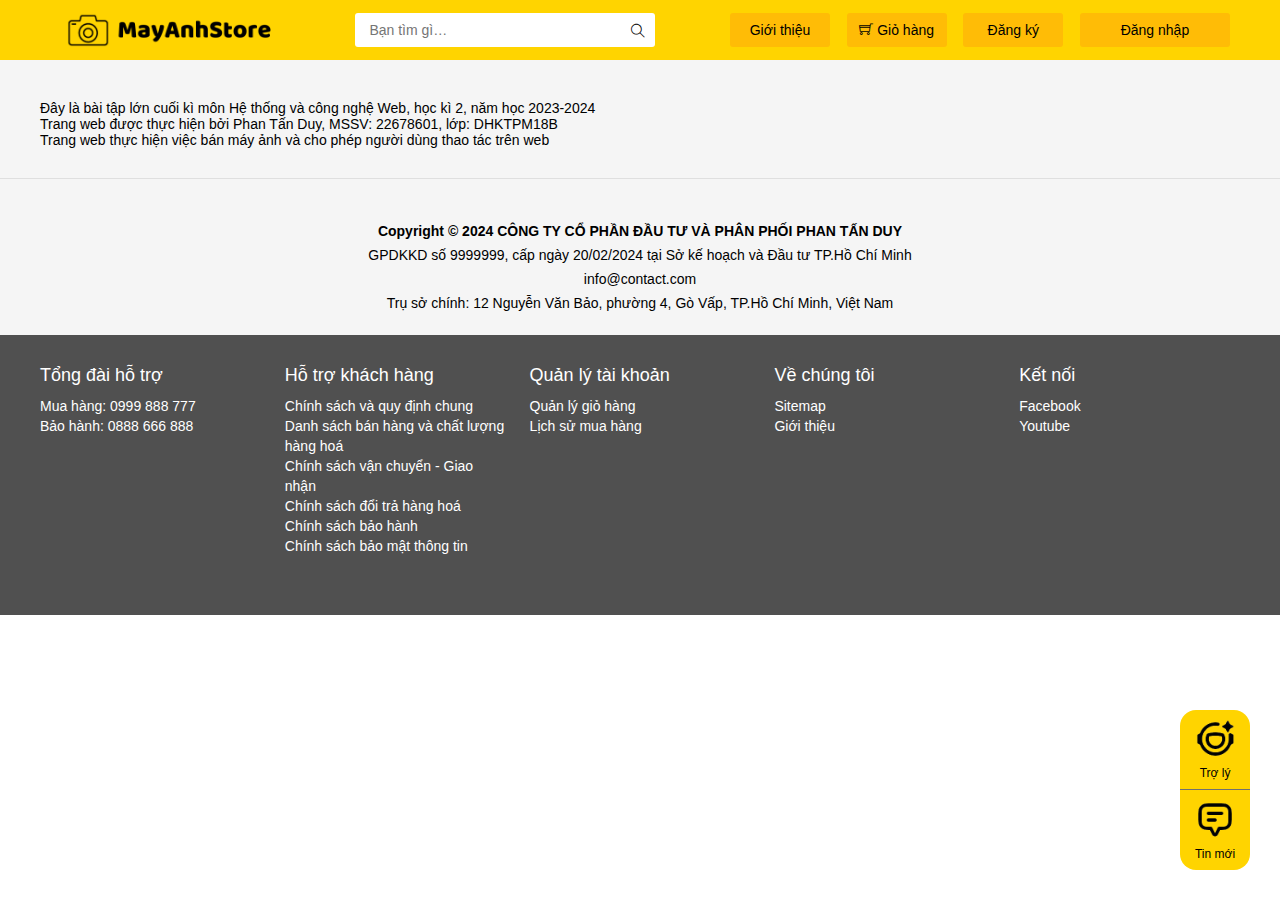
<file: html/about.html>
<!DOCTYPE html>
<html lang="en">

<head>
    <meta charset="UTF-8">
    <meta name="viewport" content="width=device-width, initial-scale=1.0">
    <title>Giới thiệu</title>
    <link rel="stylesheet" href="../assets/icon/themify-icons/themify-icons.css">
    <link rel="stylesheet" href="../assets/icon/fontawesome-free-6.5.1-web/css/all.css">
    <link rel="shortcut icon" href="../assets/img/favicon.png" type="image/x-icon">
    <link rel="stylesheet" href="../assets/css/style.css">
    <link rel="stylesheet" href="../assets/css/grid.css">
    <link rel="stylesheet" href="../assets/css/reponsive.css">
</head>

<body>

    <div class="wrapper">
        <!-- Header -->
        <div class="header hide-on-mobile-tablet">
            <a href="../index.html" class="header_home">
                <img src="../assets/img/home/logo.png" alt="logo" class="header_logo">
            </a>
            <div class="header_search">
                <input type="text" class="header_search_input" placeholder="Bạn tìm gì&hellip;">
                <i class="header_search_icon ti-search"></i>
            </div>
            <div class="header_btn">
                <a href="../html/about.html" class="header__btn__about">Giới thiệu</a>
                <a href="../html/cart.html" class="header_btn_cart">
                    <i class="header_btn_cart_icon ti-shopping-cart"></i>
                    Giỏ hàng
                </a>
                <a href="../html/dangky.html" class="header_btn_question">Đăng ký</a>
                <a href="../html/dangnhap.html" class="header__btn__auth">Đăng nhập</a>
            </div>
        </div>

        <div class="header show-on-mobile-tablet">
            <a href="../index.html" class="header_home">
                <img src="../assets/img/home/logo.png" alt="logo" class="header_logo">
            </a>
            <div class="header_search">
                <input type="text" class="header_search_input" placeholder="Bạn tìm gì&hellip;">
                <i class="header_search_icon ti-search"></i>
            </div>
            <div class="overlay"></div>
            <div class="header_btn">
                <!-- <button> -->
                <i class="header_btn__icon fa-solid fa-bars"></i>
                <!-- </button> -->
                <ul class="btn-list">
                    <li class="btn-item">
                        <a href="../html/about.html" class="btn-link btn-item__about">Giới thiệu</a>
                    </li>
                    <li class="btn-item">
                        <a href="./cart.html" class="btn-link btn-item__cart">
                            Giỏ hàng
                        </a>
                    </li>
                    <li class="btn-item">
                        <a href="../html/dangky.html" class="btn-link btn-item__question">Đăng ký</a>
                    </li>
                    <li class="btn-item">
                        <a href="../html/dangnhap.html" class="btn-link btn-item__auth">Đăng nhập</a>
                    </li>
                </ul>
            </div>
        </div>

        <div class="header show-on-mobile">
            <div class="header_search">
                <i class="header_search_icon ti-search"></i>
            </div>
            <a href="../index.html" class="header_home">
                <img src="../assets/img/home/logo.png" alt="logo" class="header_logo">
            </a>
            <div class="overlay"></div>
            <div class="header_btn">
                <!-- <button> -->
                <i class="header_btn__icon fa-solid fa-bars"></i>
                <!-- </button> -->
                <ul class="btn-list">
                    <li class="btn-item">
                        <a href="../html/about.html" class="btn-link btn-item__about">Giới thiệu</a>
                    </li>
                    <li class="btn-item">
                        <a href="../html/cart.html" class="btn-link btn-item__cart">
                            Giỏ hàng
                        </a>
                    </li>
                    <li class="btn-item">
                        <a href="../html/dangky.html" class="btn-link btn-item__question">Đăng ký</a>
                    </li>
                    <li class="btn-item">
                        <a href="../html/dangnhap.html" class="btn-link btn-item__auth">Đăng nhập</a>
                    </li>
                </ul>
            </div>
        </div>

        <!-- Container -->
        <div class="container">
            <!-- <div class="grid wide"> -->
            <div class="grid wide">
                <div class="row">
                    <div class="col col-12">
                        <p>Đây là bài tập lớn cuối kì môn Hệ thống và công nghệ Web, học kì 2, năm học 2023-2024</p>
                        <p>Trang web được thực hiện bởi Phan Tấn Duy, MSSV: 22678601, lớp: DHKTPM18B</p>
                        <p>Trang web thực hiện việc bán máy ảnh và cho phép người dùng thao tác trên web</p>
                    </div>
                </div>
            </div>

            <div class="tool">
                <div class="tool__content">
                    <a href="#" class="tool__content__link">
                        <img src="../assets/icon/assistant.png" alt="assistant" class="tool__content__img">
                        <p class="tool__content__title">Trợ lý</p>
                    </a>
                </div>
                <div class="tool__content">
                    <a href="#" class="tool__content__link">
                        <img src="../assets/icon/message.png" alt="assistant" class="tool__content__img">
                        <p class="tool__content__title">Tin mới</p>
                    </a>
                </div>
            </div>

        </div>

        <!-- footer -->
        <div class="footer">
            <p>Copyright © 2024 CÔNG TY CỔ PHẦN ĐẦU TƯ VÀ PHÂN PHỐI PHAN TẤN DUY</p>
            <p>GPDKKD số 9999999, cấp ngày 20/02/2024 tại Sở kế hoạch và Đầu tư TP.Hồ Chí Minh</p>
            <p>info@contact.com</p>
            <p>Trụ sở chính: 12 Nguyễn Văn Bảo, phường 4, Gò Vấp, TP.Hồ Chí Minh, Việt Nam</p>
        </div>
        <div class="footer-2">
            <div class="grid wide">
                <div class="row">
                    <div class="col l-2-4">
                        <p class="footer-2__title">Tổng đài hỗ trợ</p>
                        <ul class="footer-2__list">
                            <li class="footer-2__item">Mua hàng: 0999 888 777</li>
                            <li class="footer-2__item">Bảo hành: 0888 666 888</li>
                        </ul>
                    </div>
                    <div class="col l-2-4">
                        <p class="footer-2__title">Hỗ trợ khách hàng</p>
                        <ul class="footer-2__list">
                            <li class="footer-2__item">Chính sách và quy định chung</li>
                            <li class="footer-2__item">Danh sách bán hàng và chất lượng hàng hoá</li>
                            <li class="footer-2__item">Chính sách vận chuyển - Giao nhận</li>
                            <li class="footer-2__item">Chính sách đổi trả hàng hoá</li>
                            <li class="footer-2__item">Chính sách bảo hành</li>
                            <li class="footer-2__item">Chính sách bảo mật thông tin</li>
                        </ul>
                    </div>
                    <div class="col l-2-4">
                        <p class="footer-2__title">Quản lý tài khoản</p>
                        <ul class="footer-2__list">
                            <li class="footer-2__item">Quản lý giỏ hàng</li>
                            <li class="footer-2__item">Lịch sử mua hàng</li>
                        </ul>
                    </div>
                    <div class="col l-2-4">
                        <p class="footer-2__title">Về chúng tôi</p>
                        <ul class="footer-2__list">
                            <li class="footer-2__item">
                                <a class="footer-2__link" href="../html/sitemap.html">Sitemap</a>
                            </li>
                            <li class="footer-2__item">
                                <a class="footer-2__link" href="./html/about.html">Giới thiệu</a>
                            </li>
                        </ul>
                    </div>
                    <div class="col l-2-4">
                        <p class="footer-2__title">Kết nối</p>
                        <ul class="footer-2__list">
                            <li class="footer-2__item">Facebook</li>
                            <li class="footer-2__item">Youtube</li>
                        </ul>
                    </div>
                </div>
            </div>
        </div>
    </div>

    <script src="../assets/js/home_menu.js"></script>
    <script src="../assets/js/about.js"></script>
</body>

</html>
</file>
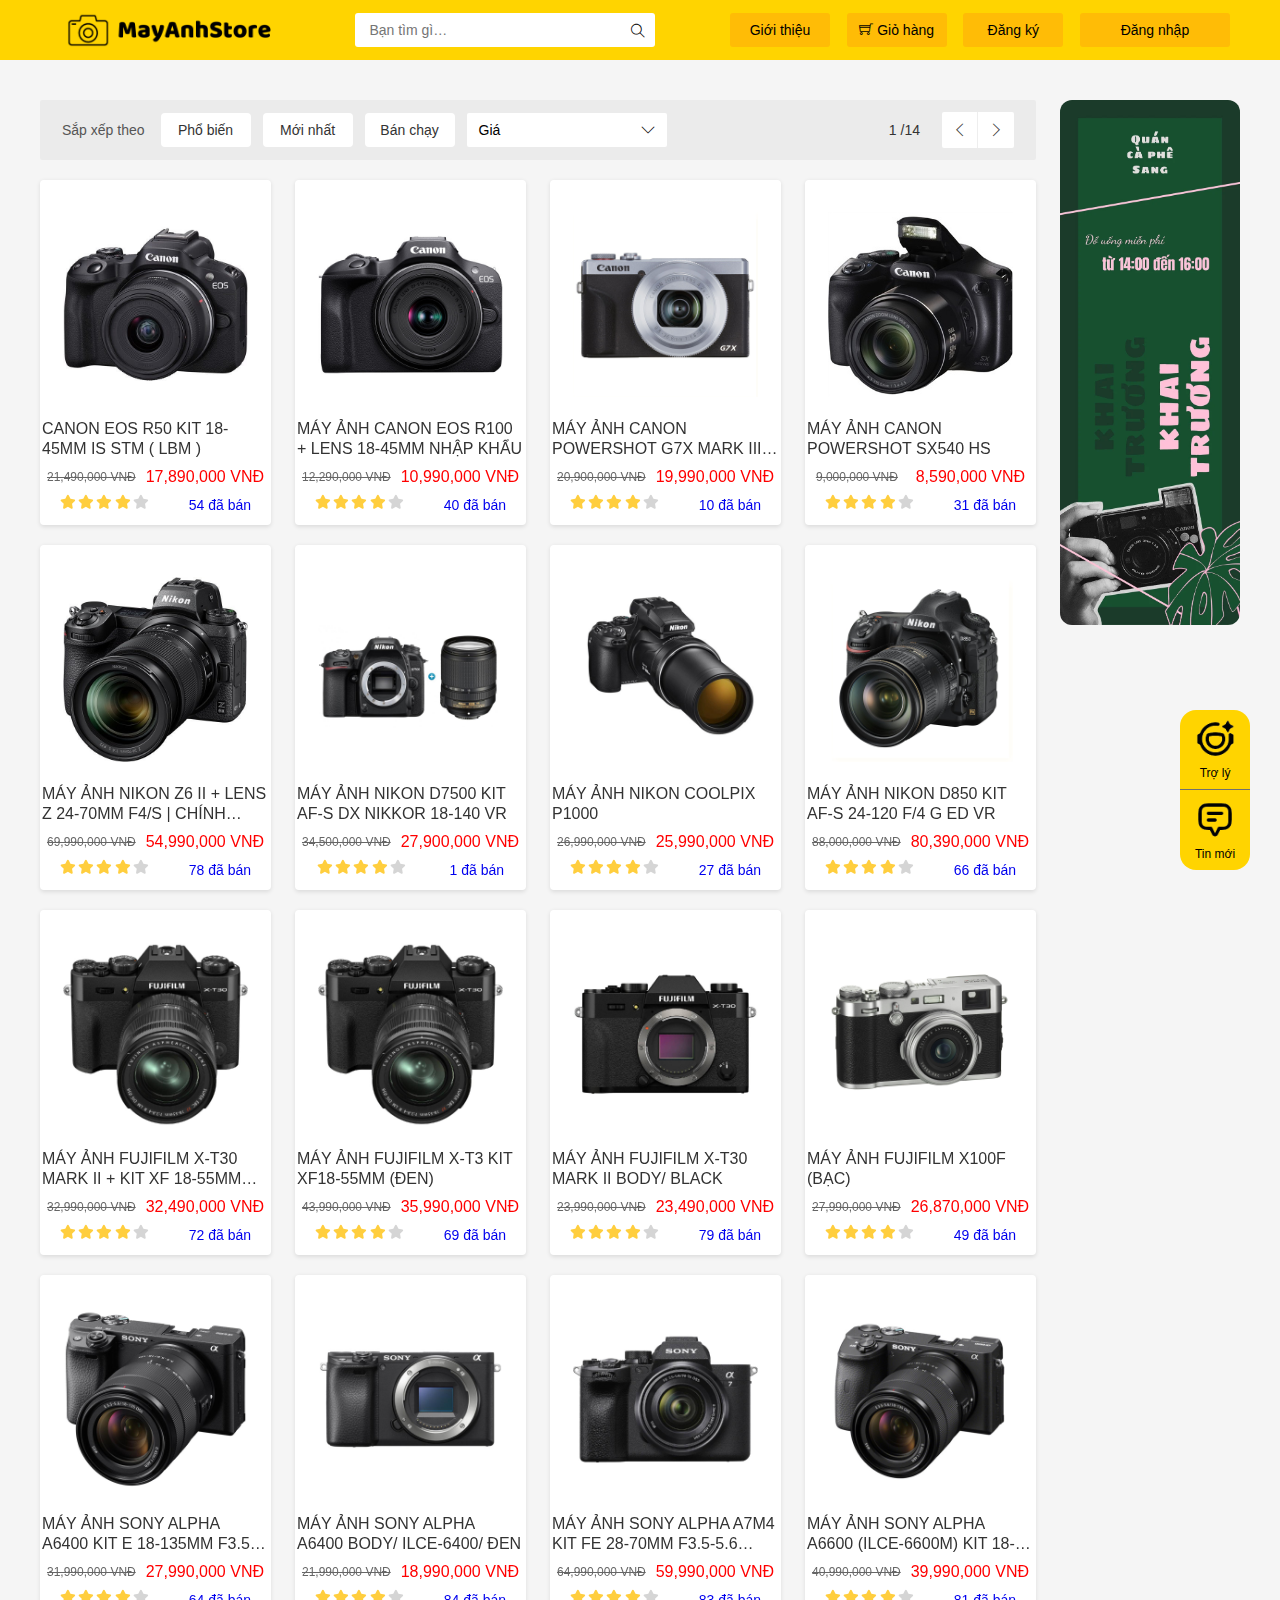
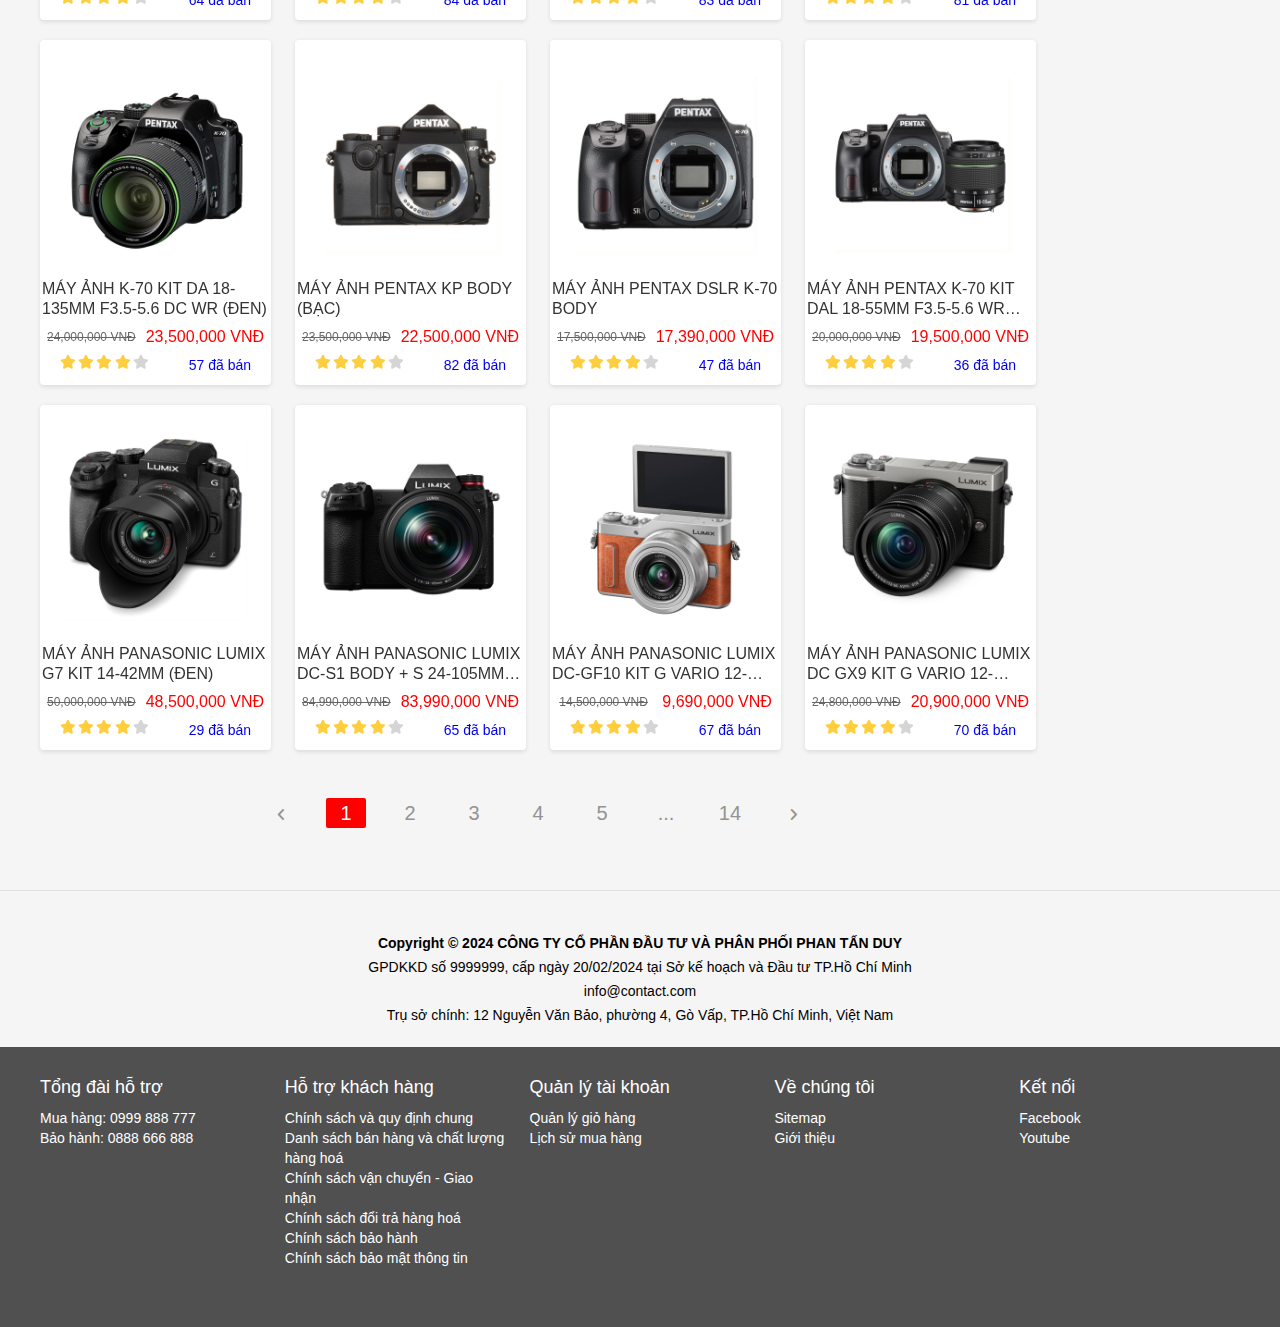
<file: html/all_products.html>
<!DOCTYPE html>
<html lang="en">

<head>
    <meta charset="UTF-8">
    <meta name="viewport" content="width=device-width, initial-scale=1.0">
    <title>Tấn Duy Shop</title>
    <link rel="stylesheet" href="../assets/icon/themify-icons/themify-icons.css">
    <link rel="stylesheet" href="../assets/icon/fontawesome-free-6.5.1-web/css/all.css">
    <link rel="shortcut icon" href="../assets/img/favicon.png" type="image/x-icon">
    <link rel="stylesheet" href="../assets/css/style.css">
    <link rel="stylesheet" href="../assets/css/grid.css">
    <link rel="stylesheet" href="../assets/css/reponsive.css">
</head>

<body>
    <div class="wrapper">
        <!-- Header -->
        <div class="header hide-on-mobile-tablet">
            <a href="../index.html" class="header_home">
                <img src="../assets/img/home/logo.png" alt="logo" class="header_logo">
            </a>
            <div class="header_search">
                <input type="text" class="header_search_input" placeholder="Bạn tìm gì&hellip;">
                <i class="header_search_icon ti-search"></i>
            </div>
            <div class="header_btn">
                <a href="../html/about.html" class="header__btn__about">Giới thiệu</a>
                <a href="../html/cart.html" class="header_btn_cart">
                    <i class="header_btn_cart_icon ti-shopping-cart"></i>
                    Giỏ hàng
                </a>
                <a href="../html/dangky.html" class="header_btn_question">Đăng ký</a>
                <a href="../html/dangnhap.html" class="header__btn__auth">Đăng nhập</a>
            </div>
        </div>

        <div class="header show-on-mobile-tablet">
            <a href="../index.html" class="header_home">
                <img src="../assets/img/home/logo.png" alt="logo" class="header_logo">
            </a>
            <div class="header_search">
                <input type="text" class="header_search_input" placeholder="Bạn tìm gì&hellip;">
                <i class="header_search_icon ti-search"></i>
            </div>
            <div class="overlay"></div>
            <div class="header_btn">
                <!-- <button> -->
                <i class="header_btn__icon fa-solid fa-bars"></i>
                <!-- </button> -->
                <ul class="btn-list">
                    <li class="btn-item">
                        <a href="../html/about.html" class="btn-link btn-item__about">Giới thiệu</a>
                    </li>
                    <li class="btn-item">
                        <a href="../html/cart.html" class="btn-link btn-item__cart">
                            Giỏ hàng
                        </a>
                    </li>
                    <li class="btn-item">
                        <a href="../html/dangky.html" class="btn-link btn-item__question">Đăng ký</a>
                    </li>
                    <li class="btn-item">
                        <a href="../html/dangnhap.html" class="btn-link btn-item__auth">Đăng nhập</a>
                    </li>
                </ul>
            </div>
        </div>

        <div class="header show-on-mobile">
            <div class="header_search">
                <i class="header_search_icon ti-search"></i>
            </div>
            <a href="../index.html" class="header_home">
                <img src="../assets/img/home/logo.png" alt="logo" class="header_logo">
            </a>
            <div class="overlay"></div>
            <div class="header_btn">
                <!-- <button> -->
                <i class="header_btn__icon fa-solid fa-bars"></i>
                <!-- </button> -->
                <ul class="btn-list">
                    <li class="btn-item">
                        <a href="../html/about.html" class="btn-link btn-item__about">Giới thiệu</a>
                    </li>
                    <li class="btn-item">
                        <a href="../html/cart.html" class="btn-link btn-item__cart">
                            Giỏ hàng
                        </a>
                    </li>
                    <li class="btn-item">
                        <a href="../html/dangky.html" class="btn-link btn-item__question">Đăng ký</a>
                    </li>
                    <li class="btn-item">
                        <a href="../html/dangnhap.html" class="btn-link btn-item__auth">Đăng nhập</a>
                    </li>
                </ul>
            </div>
        </div>

        <!-- Container -->
        <div class="container">
            <div class="grid wide">
                <div class="row content">
                    <!-- Danh sách sản phẩm -->
                    <div class="col l-10 m-12 c-12">
                        <div class="filter hide-on-mobile-tablet">
                            <span class="filter__lable">Sắp xếp theo</span>
                            <button class="filter__btn">Phổ biến</button>
                            <button class="filter__btn">Mới nhất</button>
                            <button class="filter__btn">Bán chạy</button>
                            <div class="filter__select-input">
                                <span class="filter__select-input__lable">Giá</span>
                                <i class="ti-angle-down"></i>
                                <ul class="filter__select-input__list">
                                    <li class="filter__select-input__item">
                                        <a href="#" class="filter__select-input__item__link">Giá: Thấp đến cao</a>
                                    </li>
                                    <li class="filter__select-input__item">
                                        <a href="#" class="filter__select-input__item__link">Giá: Cao đến thấp</a>
                                    </li>
                                </ul>
                            </div>
                            <div class="filter__page">
                                <span class="filter__page__num">
                                    <span class="filter__page__num__current">1</span>
                                    /14
                                </span>
                                <div class="filter__page__control">
                                    <a href="#" class="filter__page__control__btn">
                                        <i class="filter__page__control__icon ti-angle-left"></i>
                                    </a>
                                    <a href="#" class="filter__page__control__btn">
                                        <i class="filter__page__control__icon ti-angle-right"></i>
                                    </a>
                                </div>
                            </div>
                        </div>

                        <div class="row top__list">
                            <!-- <div class="col l-3 m-4 c-6">
                                <a href="" class="top__list__item">
                                    <div class="top__list__item__img"
                                        style="background-image: url(../assets/img/canon/canon-eos-750d-ef-s-18-55mm-f35-56-is-stm.jpg);">
                                        <div class="top__list__item__name">MÁY ẢNH CANON EOS 750D KIT EF S18-55 IS STM
                                        </div>
                                        <div class="top__list__item__price">
                                            <span class="top__list__item__price--old">12.000.000 VNĐ</span>
                                            <span class="top__list__item__price--current">10.000.000 VNĐ</span>
                                        </div>
                                        <div class="top__list__item__action">
                                            <div class="top__list__item__action__rating">
                                                <i class="home-product-item--gold fa-solid fa-star"></i>
                                                <i class="home-product-item--gold fa-solid fa-star"></i>
                                                <i class="home-product-item--gold fa-solid fa-star"></i>
                                                <i class="home-product-item--gold fa-solid fa-star"></i>
                                                <i class="fa-solid fa-star"></i>
                                            </div>
                                            <div class="top__list__item__action--sold">88 đã bán</div>
                                        </div>
                                    </div>
                                </a>
                            </div>
                            <div class="col l-3 m-4 c-6">
                                <a href="" class="top__list__item">
                                    <div class="top__list__item__img"
                                        style="background-image: url(../assets/img/canon/Canon-3000d\(1\).jpg);">
                                        <div class="top__list__item__name">MÁY ẢNH CANON EOS 3000D KIT EF-S18-55MM
                                            F3.5-5.6 III
                                        </div>
                                        <div class="top__list__item__price">
                                            <span class="top__list__item__price--old">14,990,000 VNĐ</span>
                                            <span class="top__list__item__price--current">12,990,000 VNĐ</span>
                                        </div>
                                        <div class="top__list__item__action">
                                            <div class="top__list__item__action__rating">
                                                <i class="home-product-item--gold fa-solid fa-star"></i>
                                                <i class="home-product-item--gold fa-solid fa-star"></i>
                                                <i class="home-product-item--gold fa-solid fa-star"></i>
                                                <i class="home-product-item--gold fa-solid fa-star"></i>
                                                <i class="fa-solid fa-star"></i>
                                            </div>
                                            <div class="top__list__item__action--sold">88 đã bán</div>
                                        </div>
                                    </div>
                                </a>
                            </div>
                            <div class="col l-3 m-4 c-6">
                                <a href="" class="top__list__item">
                                    <div class="top__list__item__img"
                                        style="background-image: url(../assets/img/canon/may-anh-canon-powershot-g7-x-mark-ii.jpg);">
                                        <div class="top__list__item__name">MÁY ẢNH CANON POWERSHOT G7X MARK II
                                        </div>
                                        <div class="top__list__item__price">
                                            <span class="top__list__item__price--old">15,990,000 VNĐ</span>
                                            <span class="top__list__item__price--current">13,990,000 VNĐ</span>
                                        </div>
                                        <div class="top__list__item__action">
                                            <div class="top__list__item__action__rating">
                                                <i class="home-product-item--gold fa-solid fa-star"></i>
                                                <i class="home-product-item--gold fa-solid fa-star"></i>
                                                <i class="home-product-item--gold fa-solid fa-star"></i>
                                                <i class="home-product-item--gold fa-solid fa-star"></i>
                                                <i class="fa-solid fa-star"></i>
                                            </div>
                                            <div class="top__list__item__action--sold">88 đã bán</div>
                                        </div>
                                    </div>
                                </a>
                            </div>
                            <div class="col l-3 m-4 c-6">
                                <a href="" class="top__list__item">
                                    <div class="top__list__item__img"
                                        style="background-image: url(../assets/img/canon/canon-powershot-sx430-is.jpg);">
                                        <div class="top__list__item__name">MÁY ẢNH CANON POWERSHOT SX430 IS
                                        </div>
                                        <div class="top__list__item__price">
                                            <span class="top__list__item__price--old">6,990,000 VNĐ</span>
                                            <span class="top__list__item__price--current">6,590,000 VNĐ</span>
                                        </div>
                                        <div class="top__list__item__action">
                                            <div class="top__list__item__action__rating">
                                                <i class="home-product-item--gold fa-solid fa-star"></i>
                                                <i class="home-product-item--gold fa-solid fa-star"></i>
                                                <i class="home-product-item--gold fa-solid fa-star"></i>
                                                <i class="home-product-item--gold fa-solid fa-star"></i>
                                                <i class="fa-solid fa-star"></i>
                                            </div>
                                            <div class="top__list__item__action--sold">88 đã bán</div>
                                        </div>
                                    </div>
                                </a>
                            </div>
                            <div class="col l-3 m-4 c-6">
                                <a href="" class="top__list__item">
                                    <div class="top__list__item__img"
                                        style="background-image: url(../assets/img/sony/may-anh-sony-zve1-black-body-only-chinh-hang.jpg);">
                                        <div class="top__list__item__name">MÁY ẢNH SONY ZV-E1 (BLACK, BODY ONLY) | CHÍNH
                                            HÃNG
                                        </div>
                                        <div class="top__list__item__price">
                                            <span class="top__list__item__price--old">54,990,000 VNĐ</span>
                                            <span class="top__list__item__price--current">49,990,000 VNĐ</span>
                                        </div>
                                        <div class="top__list__item__action">
                                            <div class="top__list__item__action__rating">
                                                <i class="home-product-item--gold fa-solid fa-star"></i>
                                                <i class="home-product-item--gold fa-solid fa-star"></i>
                                                <i class="home-product-item--gold fa-solid fa-star"></i>
                                                <i class="home-product-item--gold fa-solid fa-star"></i>
                                                <i class="fa-solid fa-star"></i>
                                            </div>
                                            <div class="top__list__item__action--sold">88 đã bán</div>
                                        </div>
                                    </div>
                                </a>
                            </div>
                            <div class="col l-3 m-4 c-6">
                                <a href="" class="top__list__item">
                                    <div class="top__list__item__img"
                                        style="background-image: url(../assets/img/sony/sony-zve10-body-chinh-hang.jpg);">
                                        <div class="top__list__item__name">SONY ZV-E10 (BODY) (CHÍNH HÃNG)
                                        </div>
                                        <div class="top__list__item__price">
                                            <span class="top__list__item__price--old">18,490,000 VNĐ</span>
                                            <span class="top__list__item__price--current">15,990,000 VNĐ</span>
                                        </div>
                                        <div class="top__list__item__action">
                                            <div class="top__list__item__action__rating">
                                                <i class="home-product-item--gold fa-solid fa-star"></i>
                                                <i class="home-product-item--gold fa-solid fa-star"></i>
                                                <i class="home-product-item--gold fa-solid fa-star"></i>
                                                <i class="home-product-item--gold fa-solid fa-star"></i>
                                                <i class="fa-solid fa-star"></i>
                                            </div>
                                            <div class="top__list__item__action--sold">88 đã bán</div>
                                        </div>
                                    </div>
                                </a>
                            </div>
                            <div class="col l-3 m-4 c-6">
                                <a href="" class="top__list__item">
                                    <div class="top__list__item__img"
                                        style="background-image: url(../assets/img/fujifilm/may-anh-fujifilm-xh2s-body-only-chinh-hang-1.jpg);">
                                        <div class="top__list__item__name">MÁY ẢNH FUJIFILM X-H2S ( BODY ONLY) | CHÍNH
                                            HÃNG
                                        </div>
                                        <div class="top__list__item__price">
                                            <span class="top__list__item__price--old">63,990,000 VNĐ</span>
                                            <span class="top__list__item__price--current">57,990,000 VNĐ</span>
                                        </div>
                                        <div class="top__list__item__action">
                                            <div class="top__list__item__action__rating">
                                                <i class="home-product-item--gold fa-solid fa-star"></i>
                                                <i class="home-product-item--gold fa-solid fa-star"></i>
                                                <i class="home-product-item--gold fa-solid fa-star"></i>
                                                <i class="home-product-item--gold fa-solid fa-star"></i>
                                                <i class="fa-solid fa-star"></i>
                                            </div>
                                            <div class="top__list__item__action--sold">88 đã bán</div>
                                        </div>
                                    </div>
                                </a>
                            </div>
                            <div class="col l-3 m-4 c-6">
                                <a href="" class="top__list__item">
                                    <div class="top__list__item__img"
                                        style="background-image: url(../assets/img/fujifilm/may-anh-fujifilm-xh2.jpeg);">
                                        <div class="top__list__item__name">MÁY ẢNH FUJIFILM X-H2 CHÍNH HÃNG NHẬT BẢN -
                                            GIÁ TỐT
                                        </div>
                                        <div class="top__list__item__price">
                                            <span class="top__list__item__price--old">49,990,000 VNĐ</span>
                                            <span class="top__list__item__price--current">43,490,000 VNĐ</span>
                                        </div>
                                        <div class="top__list__item__action">
                                            <div class="top__list__item__action__rating">
                                                <i class="home-product-item--gold fa-solid fa-star"></i>
                                                <i class="home-product-item--gold fa-solid fa-star"></i>
                                                <i class="home-product-item--gold fa-solid fa-star"></i>
                                                <i class="home-product-item--gold fa-solid fa-star"></i>
                                                <i class="fa-solid fa-star"></i>
                                            </div>
                                            <div class="top__list__item__action--sold">88 đã bán</div>
                                        </div>
                                    </div>
                                </a>
                            </div>
                            <div class="col l-3 m-4 c-6">
                                <a href="" class="top__list__item">
                                    <div class="top__list__item__img"
                                        style="background-image: url(../assets/img/fujifilm/may-anh-fujifilm-xt5-lens-xf-1680mm-f4-silver-chinh-hang-1.jpg);">
                                        <div class="top__list__item__name">MÁY ẢNH FUJIFILM X-T5 + LENS XF 16-80MM F/4
                                            (SILVER)
                                            | CHÍNH HÃNG</div>
                                        <div class="top__list__item__price">
                                            <span class="top__list__item__price--old">54,490,000 VNĐ</span>
                                            <span class="top__list__item__price--current">51,990,000 VNĐ</span>
                                        </div>
                                        <div class="top__list__item__action">
                                            <div class="top__list__item__action__rating">
                                                <i class="home-product-item--gold fa-solid fa-star"></i>
                                                <i class="home-product-item--gold fa-solid fa-star"></i>
                                                <i class="home-product-item--gold fa-solid fa-star"></i>
                                                <i class="home-product-item--gold fa-solid fa-star"></i>
                                                <i class="fa-solid fa-star"></i>
                                            </div>
                                            <div class="top__list__item__action--sold">88 đã bán</div>
                                        </div>
                                    </div>
                                </a>
                            </div>
                            <div class="col l-3 m-4 c-6">
                                <a href="" class="top__list__item">
                                    <div class="top__list__item__img"
                                        style="background-image: url(../assets/img/fujifilm/may-anh-fujifilm-xt5-lens-xf-1855mm-f284-silver-chinh-hang-1.jpg);">
                                        <div class="top__list__item__name">MÁY ẢNH FUJIFILM X-T5 + LENS XF 18-55MM
                                            F/2.8-4
                                            (SILVER) | CHÍNH HÃNG
                                        </div>
                                        <div class="top__list__item__price">
                                            <span class="top__list__item__price--old">52,490,000 VNĐ</span>
                                            <span class="top__list__item__price--current">49,990,000 VNĐ</span>
                                        </div>
                                        <div class="top__list__item__action">
                                            <div class="top__list__item__action__rating">
                                                <i class="home-product-item--gold fa-solid fa-star"></i>
                                                <i class="home-product-item--gold fa-solid fa-star"></i>
                                                <i class="home-product-item--gold fa-solid fa-star"></i>
                                                <i class="home-product-item--gold fa-solid fa-star"></i>
                                                <i class="fa-solid fa-star"></i>
                                            </div>
                                            <div class="top__list__item__action--sold">88 đã bán</div>
                                        </div>
                                    </div>
                                </a>
                            </div>
                            <div class="col l-3 m-4 c-6">
                                <a href="" class="top__list__item">
                                    <div class="top__list__item__img"
                                        style="background-image: url(../assets/img/fujifilm/may-anh-fujifilm-xt5-silver-body-only-chinh-hang-1.jpg);">
                                        <div class="top__list__item__name">MÁY ẢNH FUJIFILM X-T5 (SILVER) BODY ONLY |
                                            CHÍNH HÃNG
                                        </div>
                                        <div class="top__list__item__price">
                                            <span class="top__list__item__price--old">43,490,000 VNĐ</span>
                                            <span class="top__list__item__price--current">40,990,000 VNĐ</span>
                                        </div>
                                        <div class="top__list__item__action">
                                            <div class="top__list__item__action__rating">
                                                <i class="home-product-item--gold fa-solid fa-star"></i>
                                                <i class="home-product-item--gold fa-solid fa-star"></i>
                                                <i class="home-product-item--gold fa-solid fa-star"></i>
                                                <i class="home-product-item--gold fa-solid fa-star"></i>
                                                <i class="fa-solid fa-star"></i>
                                            </div>
                                            <div class="top__list__item__action--sold">88 đã bán</div>
                                        </div>
                                    </div>
                                </a>
                            </div>
                            <div class="col l-3 m-4 c-6">
                                <a href="" class="top__list__item">
                                    <div class="top__list__item__img"
                                        style="background-image: url(../assets/img/fujifilm/may-anh-fujifilm-xt5-lens-xf-1680mm-f4-black-chinh-hang-1.jpg);">
                                        <div class="top__list__item__name">MÁY ẢNH FUJIFILM X-T5 + LENS XF 16-80MM F/4
                                            (BLACK) |
                                            CHÍNH HÃNG
                                        </div>
                                        <div class="top__list__item__price">
                                            <span class="top__list__item__price--old">54,490,000 VNĐ</span>
                                            <span class="top__list__item__price--current">51,990,000 VNĐ</span>
                                        </div>
                                        <div class="top__list__item__action">
                                            <div class="top__list__item__action__rating">
                                                <i class="home-product-item--gold fa-solid fa-star"></i>
                                                <i class="home-product-item--gold fa-solid fa-star"></i>
                                                <i class="home-product-item--gold fa-solid fa-star"></i>
                                                <i class="home-product-item--gold fa-solid fa-star"></i>
                                                <i class="fa-solid fa-star"></i>
                                            </div>
                                            <div class="top__list__item__action--sold">88 đã bán</div>
                                        </div>
                                    </div>
                                </a>
                            </div> -->
                        </div>

                        <!-- pagination -->
                        <ul class="pagination home-product__pagination">
                            <li class="pagination-item">
                                <a href="#" class="pagination-item__link">
                                    <i class="pagination-item__icon fa-solid fa-angle-left"></i>
                                </a>
                            </li>

                            <li class="pagination-item pagination-item--active">
                                <a href="#" class="pagination-item__link">1</a>
                            </li>
                            <li class="pagination-item">
                                <a href="#" class="pagination-item__link">2</a>
                            </li>
                            <li class="pagination-item">
                                <a href="#" class="pagination-item__link">3</a>
                            </li>
                            <li class="pagination-item">
                                <a href="#" class="pagination-item__link">4</a>
                            </li>
                            <li class="pagination-item">
                                <a href="#" class="pagination-item__link">5</a>
                            </li>
                            <li class="pagination-item">
                                <a href="#" class="pagination-item__link">...</a>
                            </li>
                            <li class="pagination-item">
                                <a href="#" class="pagination-item__link">14</a>
                            </li>

                            <li class="pagination-item">
                                <a href="#" class="pagination-item__link">
                                    <i class="pagination-item__icon fa-solid fa-angle-right"></i>
                                </a>
                            </li>
                        </ul>
                    </div>

                    <div class="col l-2 m-0 c-0">
                        <img src="../assets/img/aside/aside.png" alt="aside" class="aside">
                    </div>
                </div>
            </div>


            <div class="tool">
                <div class="tool__content">
                    <a href="#" class="tool__content__link">
                        <img src="../assets/icon/assistant.png" alt="assistant" class="tool__content__img">
                        <p class="tool__content__title">Trợ lý</p>
                    </a>
                </div>
                <div class="tool__content">
                    <a href="#" class="tool__content__link">
                        <img src="../assets/icon/message.png" alt="assistant" class="tool__content__img">
                        <p class="tool__content__title">Tin mới</p>
                    </a>
                </div>
            </div>
        </div>

        <div class="footer">
            <p>Copyright © 2024 CÔNG TY CỔ PHẦN ĐẦU TƯ VÀ PHÂN PHỐI PHAN TẤN DUY</p>
            <p>GPDKKD số 9999999, cấp ngày 20/02/2024 tại Sở kế hoạch và Đầu tư TP.Hồ Chí Minh</p>
            <p>info@contact.com</p>
            <p>Trụ sở chính: 12 Nguyễn Văn Bảo, phường 4, Gò Vấp, TP.Hồ Chí Minh, Việt Nam</p>
        </div>
        <div class="footer-2">
            <div class="grid wide">
                <div class="row">
                    <div class="col l-2-4">
                        <p class="footer-2__title">Tổng đài hỗ trợ</p>
                        <ul class="footer-2__list">
                            <li class="footer-2__item">Mua hàng: 0999 888 777</li>
                            <li class="footer-2__item">Bảo hành: 0888 666 888</li>
                        </ul>
                    </div>
                    <div class="col l-2-4">
                        <p class="footer-2__title">Hỗ trợ khách hàng</p>
                        <ul class="footer-2__list">
                            <li class="footer-2__item">Chính sách và quy định chung</li>
                            <li class="footer-2__item">Danh sách bán hàng và chất lượng hàng hoá</li>
                            <li class="footer-2__item">Chính sách vận chuyển - Giao nhận</li>
                            <li class="footer-2__item">Chính sách đổi trả hàng hoá</li>
                            <li class="footer-2__item">Chính sách bảo hành</li>
                            <li class="footer-2__item">Chính sách bảo mật thông tin</li>
                        </ul>
                    </div>
                    <div class="col l-2-4">
                        <p class="footer-2__title">Quản lý tài khoản</p>
                        <ul class="footer-2__list">
                            <li class="footer-2__item">Quản lý giỏ hàng</li>
                            <li class="footer-2__item">Lịch sử mua hàng</li>
                        </ul>
                    </div>
                    <div class="col l-2-4">
                        <p class="footer-2__title">Về chúng tôi</p>
                        <ul class="footer-2__list">
                            <li class="footer-2__item">
                                <a class="footer-2__link" href="../html/sitemap.html">Sitemap</a>
                            </li>
                            <li class="footer-2__item">
                                <a class="footer-2__link" href="./html/about.html">Giới thiệu</a>
                            </li>
                        </ul>
                    </div>
                    <div class="col l-2-4">
                        <p class="footer-2__title">Kết nối</p>
                        <ul class="footer-2__list">
                            <li class="footer-2__item">Facebook</li>
                            <li class="footer-2__item">Youtube</li>
                        </ul>
                    </div>
                </div>
            </div>
        </div>

    </div>


    <script src="../assets/js/all_products.js" type="module"></script>
    <script src="../assets/js/home_menu.js"></script>

</body>

</html>
</file>
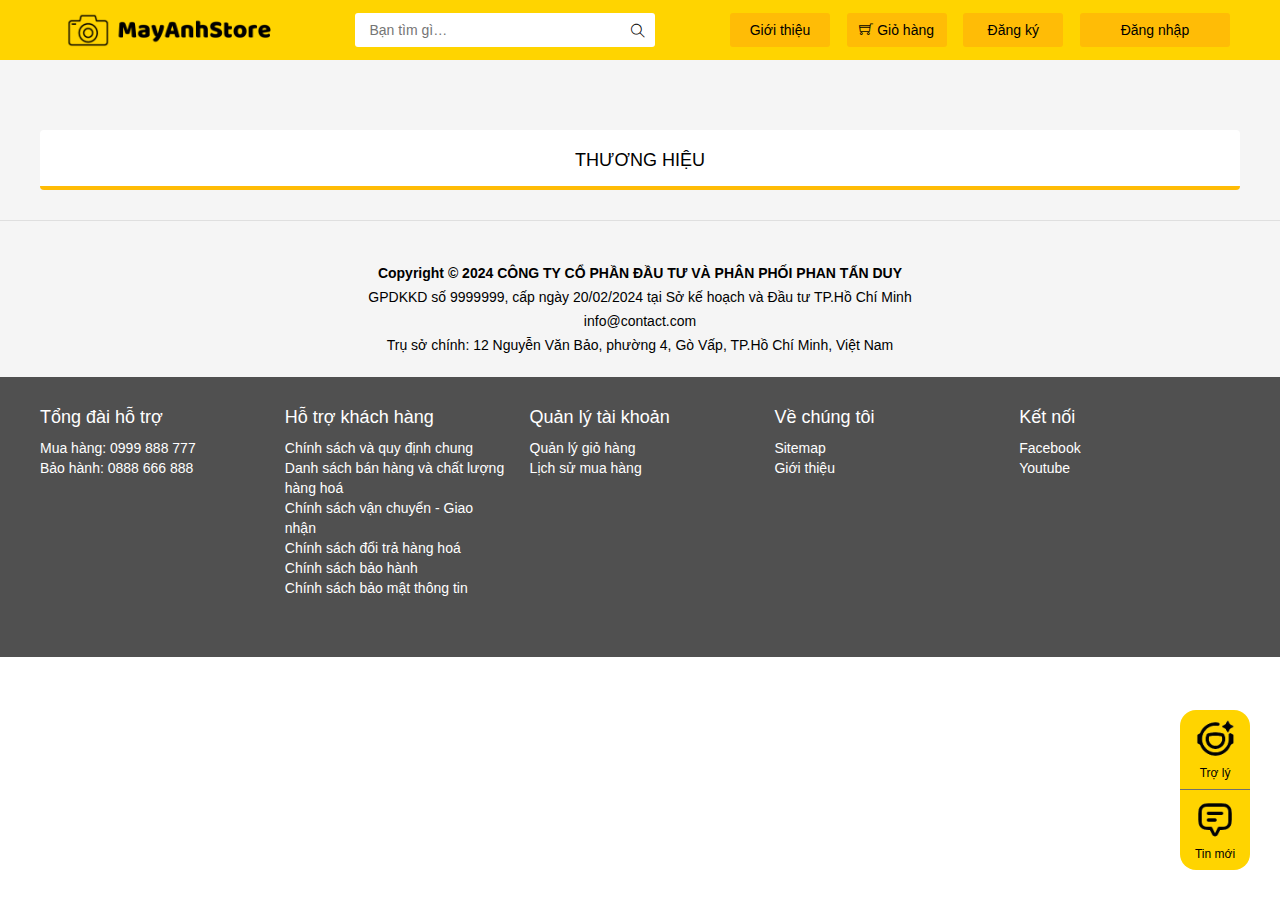
<file: html/brand.html>
<!DOCTYPE html>
<html lang="en">

<head>
    <meta charset="UTF-8">
    <meta name="viewport" content="width=device-width, initial-scale=1.0">
    <title>Tấn Duy Shop</title>
    <link rel="stylesheet" href="../assets/icon/themify-icons/themify-icons.css">
    <link rel="stylesheet" href="../assets/icon/fontawesome-free-6.5.1-web/css/all.css">
    <link rel="shortcut icon" href="../assets/img/favicon.png" type="image/x-icon">
    <link rel="stylesheet" href="../assets/css/style.css">
    <link rel="stylesheet" href="../assets/css/grid.css">
    <link rel="stylesheet" href="../assets/css/reponsive.css">
</head>

<body>
    <div class="wrapper">

        <!-- Header -->
        <div class="header hide-on-mobile-tablet">
            <a href="../index.html" class="header_home">
                <img src="../assets/img/home/logo.png" alt="logo" class="header_logo">
            </a>
            <div class="header_search">
                <input type="text" class="header_search_input" placeholder="Bạn tìm gì&hellip;">
                <i class="header_search_icon ti-search"></i>
            </div>
            <div class="header_btn">
                <a href="../html/about.html" class="header__btn__about">Giới thiệu</a>
                <a href="../html/cart.html" class="header_btn_cart">
                    <i class="header_btn_cart_icon ti-shopping-cart"></i>
                    Giỏ hàng
                </a>
                <a href="../html/dangky.html" class="header_btn_question">Đăng ký</a>
                <a href="../html/dangnhap.html" class="header__btn__auth">Đăng nhập</a>
            </div>
        </div>

        <div class="header show-on-mobile-tablet">
            <a href="../index.html" class="header_home">
                <img src="../assets/img/home/logo.png" alt="logo" class="header_logo">
            </a>
            <div class="header_search">
                <input type="text" class="header_search_input" placeholder="Bạn tìm gì&hellip;">
                <i class="header_search_icon ti-search"></i>
            </div>
            <div class="overlay"></div>
            <div class="header_btn">
                <!-- <button> -->
                <i class="header_btn__icon fa-solid fa-bars"></i>
                <!-- </button> -->
                <ul class="btn-list">
                    <li class="btn-item">
                        <a href="../html/about.html" class="btn-link btn-item__about">Giới thiệu</a>
                    </li>
                    <li class="btn-item">
                        <a href="../html/cart.html" class="btn-link btn-item__cart">
                            Giỏ hàng
                        </a>
                    </li>
                    <li class="btn-item">
                        <a href="../html/dangky.html" class="btn-link btn-item__question">Đăng ký</a>
                    </li>
                    <li class="btn-item">
                        <a href="../html/dangnhap.html" class="btn-link btn-item__auth">Đăng nhập</a>
                    </li>
                </ul>
            </div>
        </div>

        <div class="header show-on-mobile">
            <div class="header_search">
                <i class="header_search_icon ti-search"></i>
            </div>
            <a href="../index.html" class="header_home">
                <img src="../assets/img/home/logo.png" alt="logo" class="header_logo">
            </a>
            <div class="overlay"></div>
            <div class="header_btn">
                <!-- <button> -->
                <i class="header_btn__icon fa-solid fa-bars"></i>
                <!-- </button> -->
                <ul class="btn-list">
                    <li class="btn-item">
                        <a href="../html/about.html" class="btn-link btn-item__about">Giới thiệu</a>
                    </li>
                    <li class="btn-item">
                        <a href="../html/cart.html" class="btn-link btn-item__cart">
                            Giỏ hàng
                        </a>
                    </li>
                    <li class="btn-item">
                        <a href="../html/dangky.html" class="btn-link btn-item__question">Đăng ký</a>
                    </li>
                    <li class="btn-item">
                        <a href="../html/dangnhap.html" class="btn-link btn-item__auth">Đăng nhập</a>
                    </li>
                </ul>
            </div>
        </div>

        <!-- Container -->
        <div class="container">
            <div class="grid wide">
                <div class="row">
                    <div class="col l-12 m-12 c-12">
                        <p class="top__list__title">Thương hiệu</p>

                        <div class="row top__list">

                        </div>
                    </div>
                </div>
            </div>

            <div class="tool">
                <div class="tool__content">
                    <a href="#" class="tool__content__link">
                        <img src="../assets/icon/assistant.png" alt="assistant" class="tool__content__img">
                        <p class="tool__content__title">Trợ lý</p>
                    </a>
                </div>
                <div class="tool__content">
                    <a href="#" class="tool__content__link">
                        <img src="../assets/icon/message.png" alt="assistant" class="tool__content__img">
                        <p class="tool__content__title">Tin mới</p>
                    </a>
                </div>
            </div>
        </div>

        <div class=" footer">
            <p>Copyright © 2024 CÔNG TY CỔ PHẦN ĐẦU TƯ VÀ PHÂN PHỐI PHAN TẤN DUY</p>
            <p>GPDKKD số 9999999, cấp ngày 20/02/2024 tại Sở kế hoạch và Đầu tư TP.Hồ Chí Minh
            </p>
            <p>info@contact.com</p>
            <p>Trụ sở chính: 12 Nguyễn Văn Bảo, phường 4, Gò Vấp, TP.Hồ Chí Minh, Việt Nam</p>
        </div>
        <div class="footer-2">
            <div class="grid wide">
                <div class="row">
                    <div class="col l-2-4">
                        <p class="footer-2__title">Tổng đài hỗ trợ</p>
                        <ul class="footer-2__list">
                            <li class="footer-2__item">Mua hàng: 0999 888 777</li>
                            <li class="footer-2__item">Bảo hành: 0888 666 888</li>
                        </ul>
                    </div>
                    <div class="col l-2-4">
                        <p class="footer-2__title">Hỗ trợ khách hàng</p>
                        <ul class="footer-2__list">
                            <li class="footer-2__item">Chính sách và quy định chung</li>
                            <li class="footer-2__item">Danh sách bán hàng và chất lượng hàng hoá</li>
                            <li class="footer-2__item">Chính sách vận chuyển - Giao nhận</li>
                            <li class="footer-2__item">Chính sách đổi trả hàng hoá</li>
                            <li class="footer-2__item">Chính sách bảo hành</li>
                            <li class="footer-2__item">Chính sách bảo mật thông tin</li>
                        </ul>
                    </div>
                    <div class="col l-2-4">
                        <p class="footer-2__title">Quản lý tài khoản</p>
                        <ul class="footer-2__list">
                            <li class="footer-2__item">Quản lý giỏ hàng</li>
                            <li class="footer-2__item">Lịch sử mua hàng</li>
                        </ul>
                    </div>
                    <div class="col l-2-4">
                        <p class="footer-2__title">Về chúng tôi</p>
                        <ul class="footer-2__list">
                            <li class="footer-2__item">
                                <a class="footer-2__link" href="../html/sitemap.html">Sitemap</a>
                            </li>
                            <li class="footer-2__item">
                                <a class="footer-2__link" href="./html/about.html">Giới thiệu</a>
                            </li>
                        </ul>
                    </div>
                    <div class="col l-2-4">
                        <p class="footer-2__title">Kết nối</p>
                        <ul class="footer-2__list">
                            <li class="footer-2__item">Facebook</li>
                            <li class="footer-2__item">Youtube</li>
                        </ul>
                    </div>
                </div>
            </div>
        </div>
    </div>

    <script src="../assets/js/home_menu.js"></script>
    <script src="../assets/js/brand.js" type="module"></script>
</body>

</html>
</file>
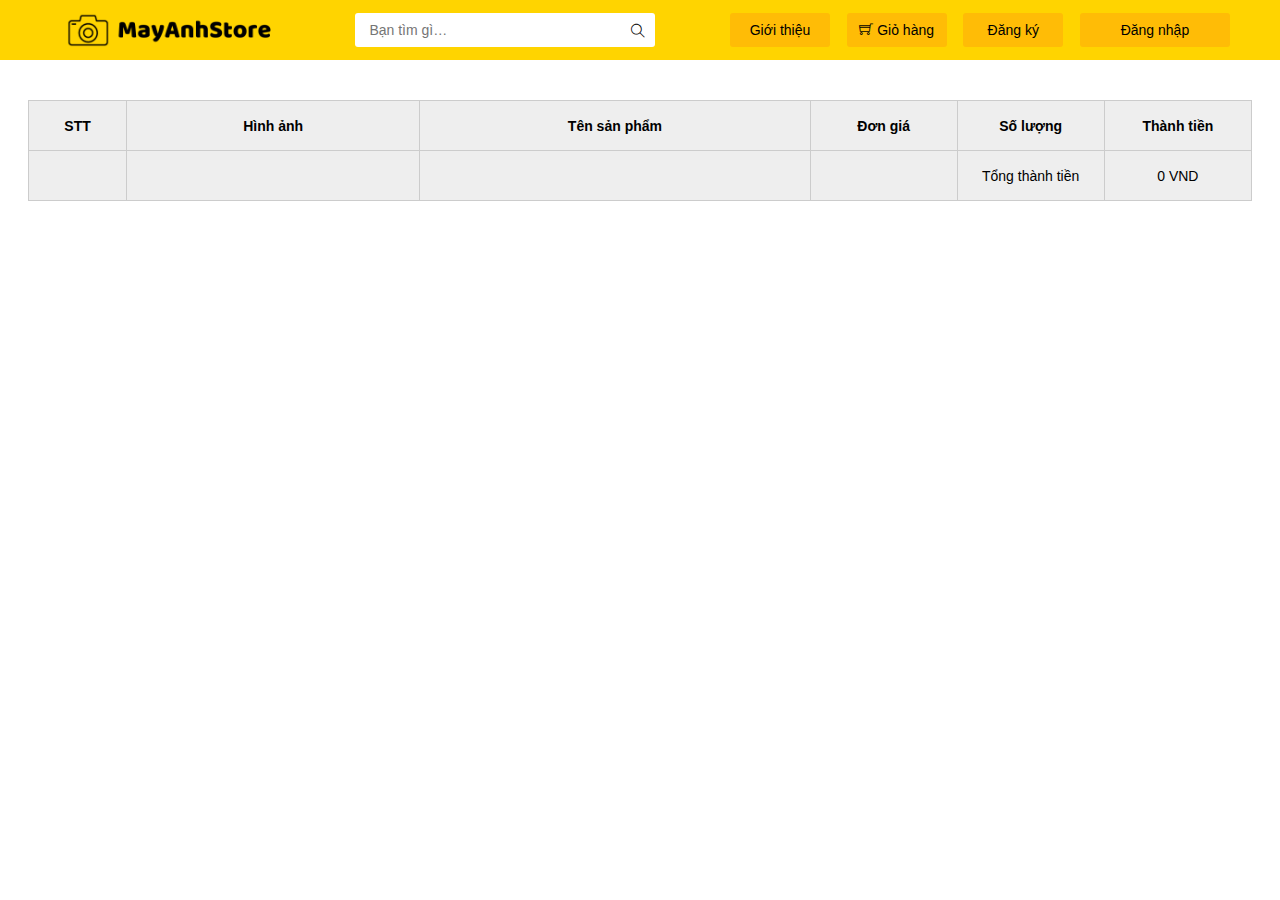
<file: html/cart.html>
<!DOCTYPE html>
<html lang="en">

<head>
    <meta charset="UTF-8">
    <meta name="viewport" content="width=device-width, initial-scale=1.0">
    <title>Document</title>
    <link rel="stylesheet" href="../assets/icon/themify-icons/themify-icons.css">
    <link rel="stylesheet" href="../assets/icon/fontawesome-free-6.5.1-web/css/all.css">
    <link rel="shortcut icon" href="../assets/img/favicon.png" type="image/x-icon">
    <link rel="stylesheet" href="../assets/css/style.css">
    <link rel="stylesheet" href="../assets/css/grid.css">
    <link rel="stylesheet" href="../assets/css/reponsive.css">
</head>

<body>
    <div class="wrapper">
        <!-- Header -->
        <div class="header hide-on-mobile-tablet">
            <a href="../index.html" class="header_home">
                <img src="../assets/img/home/logo.png" alt="logo" class="header_logo">
            </a>
            <div class="header_search">
                <input type="text" class="header_search_input" placeholder="Bạn tìm gì&hellip;">
                <i class="header_search_icon ti-search"></i>
            </div>
            <div class="header_btn">
                <a href="../html/about.html" class="header__btn__about">Giới thiệu</a>
                <a href="#" class="header_btn_cart">
                    <i class="header_btn_cart_icon ti-shopping-cart"></i>
                    Giỏ hàng
                </a>
                <a href="../html/dangky.html" class="header_btn_question">Đăng ký</a>
                <a href="../html/dangnhap.html" class="header__btn__auth">Đăng nhập</a>
            </div>
        </div>

        <div class="header show-on-mobile-tablet">
            <a href="../index.html" class="header_home">
                <img src="../assets/img/home/logo.png" alt="logo" class="header_logo">
            </a>
            <div class="header_search">
                <input type="text" class="header_search_input" placeholder="Bạn tìm gì&hellip;">
                <i class="header_search_icon ti-search"></i>
            </div>
            <div class="overlay"></div>
            <div class="header_btn">
                <!-- <button> -->
                <i class="header_btn__icon fa-solid fa-bars"></i>
                <!-- </button> -->
                <ul class="btn-list">
                    <li class="btn-item">
                        <a href="../html/about.html" class="btn-link btn-item__about">Giới thiệu</a>
                    </li>
                    <li class="btn-item">
                        <a href="#" class="btn-link btn-item__cart">
                            Giỏ hàng
                        </a>
                    </li>
                    <li class="btn-item">
                        <a href="../html/dangky.html" class="btn-link btn-item__question">Đăng ký</a>
                    </li>
                    <li class="btn-item">
                        <a href="../html/dangnhap.html" class="btn-link btn-item__auth">Đăng nhập</a>
                    </li>
                </ul>
            </div>
        </div>

        <div class="header show-on-mobile">
            <div class="header_search">
                <i class="header_search_icon ti-search"></i>
            </div>
            <a href="../index.html" class="header_home">
                <img src="../assets/img/home/logo.png" alt="logo" class="header_logo">
            </a>
            <div class="overlay"></div>
            <div class="header_btn">
                <!-- <button> -->
                <i class="header_btn__icon fa-solid fa-bars"></i>
                <!-- </button> -->
                <ul class="btn-list">
                    <li class="btn-item">
                        <a href="../html/about.html" class="btn-link btn-item__about">Giới thiệu</a>
                    </li>
                    <li class="btn-item">
                        <a href="#" class="btn-link btn-item__cart">
                            Giỏ hàng
                        </a>
                    </li>
                    <li class="btn-item">
                        <a href="../html/dangky.html" class="btn-link btn-item__question">Đăng ký</a>
                    </li>
                    <li class="btn-item">
                        <a href="../html/dangnhap.html" class="btn-link btn-item__auth">Đăng nhập</a>
                    </li>
                </ul>
            </div>
        </div>

        <!-- container -->
        <div class="container" style="background-color: #fff;">
            <div class="grid wide">
                <div class="row">
                    <div class="col-12">
                        <table class="table">
                            <thead>
                                <tr class="table-row">
                                    <th class="table-stt">STT</th>
                                    <th class="table-img">Hình ảnh</th>
                                    <th class="table-name">Tên sản phẩm</th>
                                    <th class="table-dg">Đơn giá</th>
                                    <th class="table-sl">Số lượng</th>
                                    <th class="table-tt">Thành tiền</th>
                                </tr>
                            </thead>

                            <tbody id="myTable">

                            </tbody>

                            <tfoot>
                                <tr>
                                    <td></td>
                                    <td></td>
                                    <td></td>
                                    <td></td>
                                    <td class="font-weight-bold">Tổng thành tiền</td>
                                    <td class="font-weight-bold"><label id="lblTongtien">0</label></td>
                                </tr>
                            </tfoot>
                        </table>

                    </div>
                </div>
            </div>
        </div>
    </div>

    <script src="../assets/js/cart.js" type="module"></script>
</body>

</html>
</file>
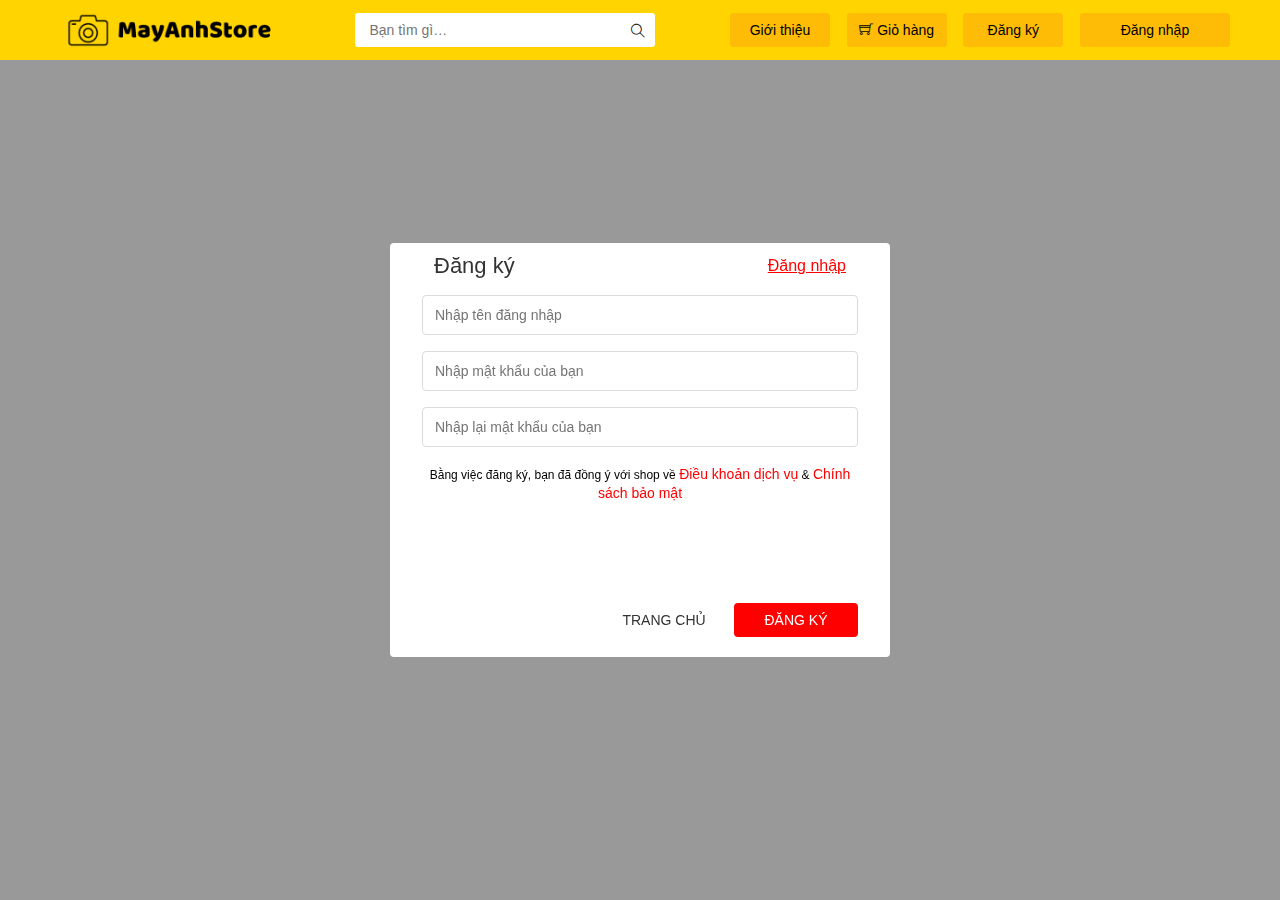
<file: html/dangky.html>
<!DOCTYPE html>
<html lang="en">

<head>
    <meta charset="UTF-8">
    <meta name="viewport" content="width=device-width, initial-scale=1.0">
    <title>Document</title>
    <link rel="stylesheet" href="../assets/icon/themify-icons/themify-icons.css">
    <link rel="stylesheet" href="../assets/icon/fontawesome-free-6.5.1-web/css/all.css">
    <link rel="shortcut icon" href="../assets/img/favicon.png" type="image/x-icon">
    <link rel="stylesheet" href="../assets/css/style.css">
    <link rel="stylesheet" href="../assets/css/grid.css">
    <link rel="stylesheet" href="../assets/css/reponsive.css">
</head>

<body>
    <div class="wrapper">
        <!-- Header -->
        <div class="header hide-on-mobile-tablet">
            <a href="../index.html" class="header_home">
                <img src="../assets/img/home/logo.png" alt="logo" class="header_logo">
            </a>
            <div class="header_search">
                <input type="text" class="header_search_input" placeholder="Bạn tìm gì&hellip;">
                <i class="header_search_icon ti-search"></i>
            </div>
            <div class="header_btn">
                <a href="../html/about.html" class="header__btn__about">Giới thiệu</a>
                <a href="#" class="header_btn_cart">
                    <i class="header_btn_cart_icon ti-shopping-cart"></i>
                    Giỏ hàng
                </a>
                <a href="#" class="header_btn_question">Đăng ký</a>
                <a href="../html/dangnhap.html" class="header__btn__auth">Đăng nhập</a>
            </div>
        </div>

        <div class="header show-on-mobile-tablet">
            <a href="../index.html" class="header_home">
                <img src="../assets/img/home/logo.png" alt="logo" class="header_logo">
            </a>
            <div class="header_search">
                <input type="text" class="header_search_input" placeholder="Bạn tìm gì&hellip;">
                <i class="header_search_icon ti-search"></i>
            </div>
            <div class="overlay"></div>
            <div class="header_btn">
                <!-- <button> -->
                <i class="header_btn__icon fa-solid fa-bars"></i>
                <!-- </button> -->
                <ul class="btn-list">
                    <li class="btn-item">
                        <a href="../html/about.html" class="btn-link btn-item__about">Giới thiệu</a>
                    </li>
                    <li class="btn-item">
                        <a href="#" class="btn-link btn-item__cart">
                            Giỏ hàng
                        </a>
                    </li>
                    <li class="btn-item">
                        <a href="#" class="btn-link btn-item__question">Đăng ký</a>
                    </li>
                    <li class="btn-item">
                        <a href="../html/dangnhap.html" class="btn-link btn-item__auth">Đăng nhập</a>
                    </li>
                </ul>
            </div>
        </div>

        <div class="header show-on-mobile">
            <div class="header_search">
                <i class="header_search_icon ti-search"></i>
            </div>
            <a href="../index.html" class="header_home">
                <img src="../assets/img/home/logo.png" alt="logo" class="header_logo">
            </a>
            <div class="overlay"></div>
            <div class="header_btn">
                <!-- <button> -->
                <i class="header_btn__icon fa-solid fa-bars"></i>
                <!-- </button> -->
                <ul class="btn-list">
                    <li class="btn-item">
                        <a href="../html/about.html" class="btn-link btn-item__about">Giới thiệu</a>
                    </li>
                    <li class="btn-item">
                        <a href="#" class="btn-link btn-item__cart">
                            Giỏ hàng
                        </a>
                    </li>
                    <li class="btn-item">
                        <a href="#" class="btn-link btn-item__question">Đăng ký</a>
                    </li>
                    <li class="btn-item">
                        <a href="../html/dangnhap.html" class="btn-link btn-item__auth">Đăng nhập</a>
                    </li>
                </ul>
            </div>
        </div>
    </div>
    <div class="modal active">
        <div class="modal__overlay"></div>

        <div class="modal__body">
            <!-- register form -->
            <div class="auth-form active">
                <div class="auth-form__container">
                    <div class="auth-form__header">
                        <h3 class="auth-form__heading">Đăng ký</h3>
                        <a href="../html/dangnhap.html" class="auth-form__switch-btn">Đăng nhập</a>
                    </div>

                    <div class="auth-form__form">
                        <div class="auth-form__group">
                            <input type="text" class="auth-form__input" placeholder="Nhập tên đăng nhập" id="name"
                                onblur="kiemTraHoTen();">
                            <span id="tbName"></span>
                        </div>
                        <div class="auth-form__group">
                            <input type="password" class="auth-form__input" placeholder="Nhập mật khẩu của bạn"
                                id="pass" onblur="kiemTraMatKhau();">
                            <span id="tbPass"></span>
                        </div>
                        <div class="auth-form__group">
                            <input type="password" class="auth-form__input" placeholder="Nhập lại mật khẩu của bạn"
                                id="checkpass" onblur="kiemTraXNMatKhau();">
                            <span id="tbCheckPass"></span>
                        </div>
                    </div>

                    <div class="auth-form__aside">
                        <p class="auth-form__policy-text">
                            Bằng việc đăng ký, bạn đã đồng ý với shop về
                            <a href="#" class="auth-form__text-link">Điều khoản dịch vụ</a> &
                            <a href="#" class="auth-form__text-link">Chính sách bảo mật</a>
                        </p>
                    </div>

                    <div class="auth-form__controls">
                        <a href="../home.html" class="btn btn--normal auth-form__controls-back">TRANG CHỦ</a>
                        <button class="btn btn--primary" id="btnDangKy">ĐĂNG KÝ</button>
                    </div>
                </div>
            </div>


        </div>
    </div>


    <script src="../assets/js/home_menu.js"></script>
    <script src="../assets/js/dangky.js"></script>
</body>

</html>
</file>
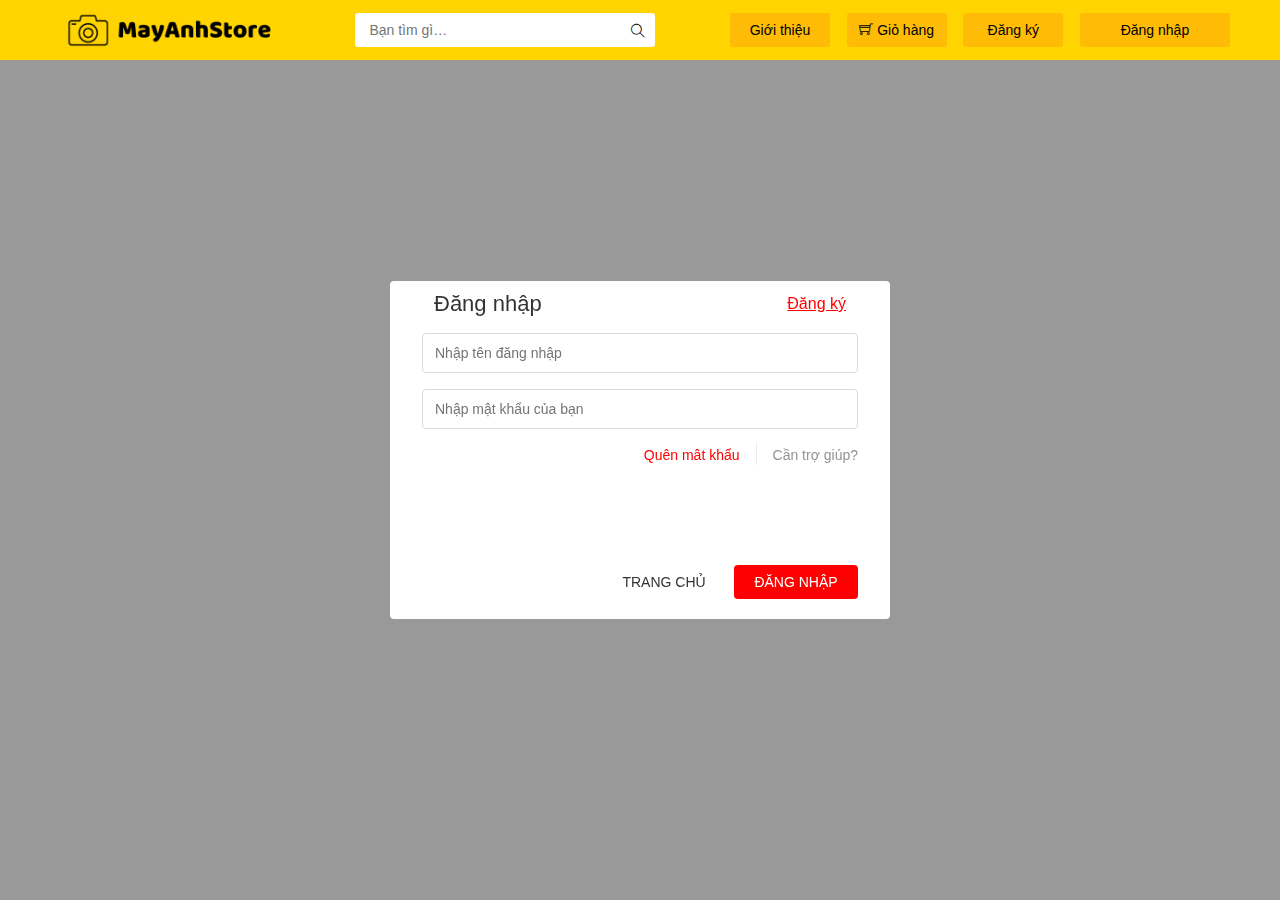
<file: html/dangnhap.html>
<!DOCTYPE html>
<html lang="en">

<head>
    <meta charset="UTF-8">
    <meta name="viewport" content="width=device-width, initial-scale=1.0">
    <title>Document</title>
    <link rel="stylesheet" href="../assets/icon/themify-icons/themify-icons.css">
    <link rel="stylesheet" href="../assets/icon/fontawesome-free-6.5.1-web/css/all.css">
    <link rel="shortcut icon" href="../assets/img/favicon.png" type="image/x-icon">
    <link rel="stylesheet" href="../assets/css/style.css">
    <link rel="stylesheet" href="../assets/css/grid.css">
    <link rel="stylesheet" href="../assets/css/reponsive.css">
</head>

<body>
    <div class="wrapper">
        <!-- Header -->
        <div class="header hide-on-mobile-tablet">
            <a href="../index.html" class="header_home">
                <img src="../assets/img/home/logo.png" alt="logo" class="header_logo">
            </a>
            <div class="header_search">
                <input type="text" class="header_search_input" placeholder="Bạn tìm gì&hellip;">
                <i class="header_search_icon ti-search"></i>
            </div>
            <div class="header_btn">
                <a href="../html/about.html" class="header__btn__about">Giới thiệu</a>
                <a href="#" class="header_btn_cart">
                    <i class="header_btn_cart_icon ti-shopping-cart"></i>
                    Giỏ hàng
                </a>
                <a href="../html/dangky.html" class="header_btn_question">Đăng ký</a>
                <a href="#" class="header__btn__auth">Đăng nhập</a>
            </div>
        </div>

        <div class="header show-on-mobile-tablet">
            <a href="../index.html" class="header_home">
                <img src="../assets/img/home/logo.png" alt="logo" class="header_logo">
            </a>
            <div class="header_search">
                <input type="text" class="header_search_input" placeholder="Bạn tìm gì&hellip;">
                <i class="header_search_icon ti-search"></i>
            </div>
            <div class="overlay"></div>
            <div class="header_btn">
                <!-- <button> -->
                <i class="header_btn__icon fa-solid fa-bars"></i>
                <!-- </button> -->
                <ul class="btn-list">
                    <li class="btn-item">
                        <a href="../html/about.html" class="btn-link btn-item__about">Giới thiệu</a>
                    </li>
                    <li class="btn-item">
                        <a href="#" class="btn-link btn-item__cart">
                            Giỏ hàng
                        </a>
                    </li>
                    <li class="btn-item">
                        <a href="../html/dangky.html" class="btn-link btn-item__question">Đăng ký</a>
                    </li>
                    <li class="btn-item">
                        <a href="#" class="btn-link btn-item__auth">Đăng nhập</a>
                    </li>
                </ul>
            </div>
        </div>

        <div class="header show-on-mobile">
            <div class="header_search">
                <i class="header_search_icon ti-search"></i>
            </div>
            <a href="../index.html" class="header_home">
                <img src="../assets/img/home/logo.png" alt="logo" class="header_logo">
            </a>
            <div class="overlay"></div>
            <div class="header_btn">
                <!-- <button> -->
                <i class="header_btn__icon fa-solid fa-bars"></i>
                <!-- </button> -->
                <ul class="btn-list">
                    <li class="btn-item">
                        <a href="../html/about.html" class="btn-link btn-item__about">Giới thiệu</a>
                    </li>
                    <li class="btn-item">
                        <a href="#" class="btn-link btn-item__cart">
                            Giỏ hàng
                        </a>
                    </li>
                    <li class="btn-item">
                        <a href="../html/dangky.html" class="btn-link btn-item__question">Đăng ký</a>
                    </li>
                    <li class="btn-item">
                        <a href="#" class="btn-link btn-item__auth">Đăng nhập</a>
                    </li>
                </ul>
            </div>
        </div>
    </div>
    <div class="modal active">
        <div class="modal__overlay"></div>

        <div class="modal__body">

            <!-- login form -->
            <div class="auth-form active">
                <div class="auth-form__container">
                    <div class="auth-form__header">
                        <h3 class="auth-form__heading">Đăng nhập</h3>
                        <a href="../html/dangky.html" class="auth-form__switch-btn">Đăng ký</a>
                    </div>

                    <div class="auth-form__form">
                        <div class="auth-form__group">
                            <input type="text" class="auth-form__input" placeholder="Nhập tên đăng nhập" id="name">
                        </div>
                        <div class="auth-form__group">
                            <input type="password" class="auth-form__input" placeholder="Nhập mật khẩu của bạn"
                                id="pass">
                        </div>
                        <span id="error"></span>
                    </div>

                    <div class="auth-form__aside">
                        <div class="auth-form__help">
                            <a href="#" class="auth-form__help-link auth-form__help-forgot">Quên mât khẩu</a>
                            <span class="auth-form__help-separate"></span>
                            <a href="#" class="auth-form__help-link">Cần trợ giúp?</a>
                        </div>
                    </div>

                    <div class="auth-form__controls">
                        <a href="../home.html" class="btn btn--normal auth-form__controls-back">TRANG CHỦ</a>
                        <button class="btn btn--primary" id="btnDangNhap">ĐĂNG NHẬP</button>
                    </div>
                </div>
            </div>
        </div>
    </div>


    <script src="../assets/js/home_menu.js"></script>
    <script src="../assets/js/dangnhap.js"></script>
</body>

</html>
</file>
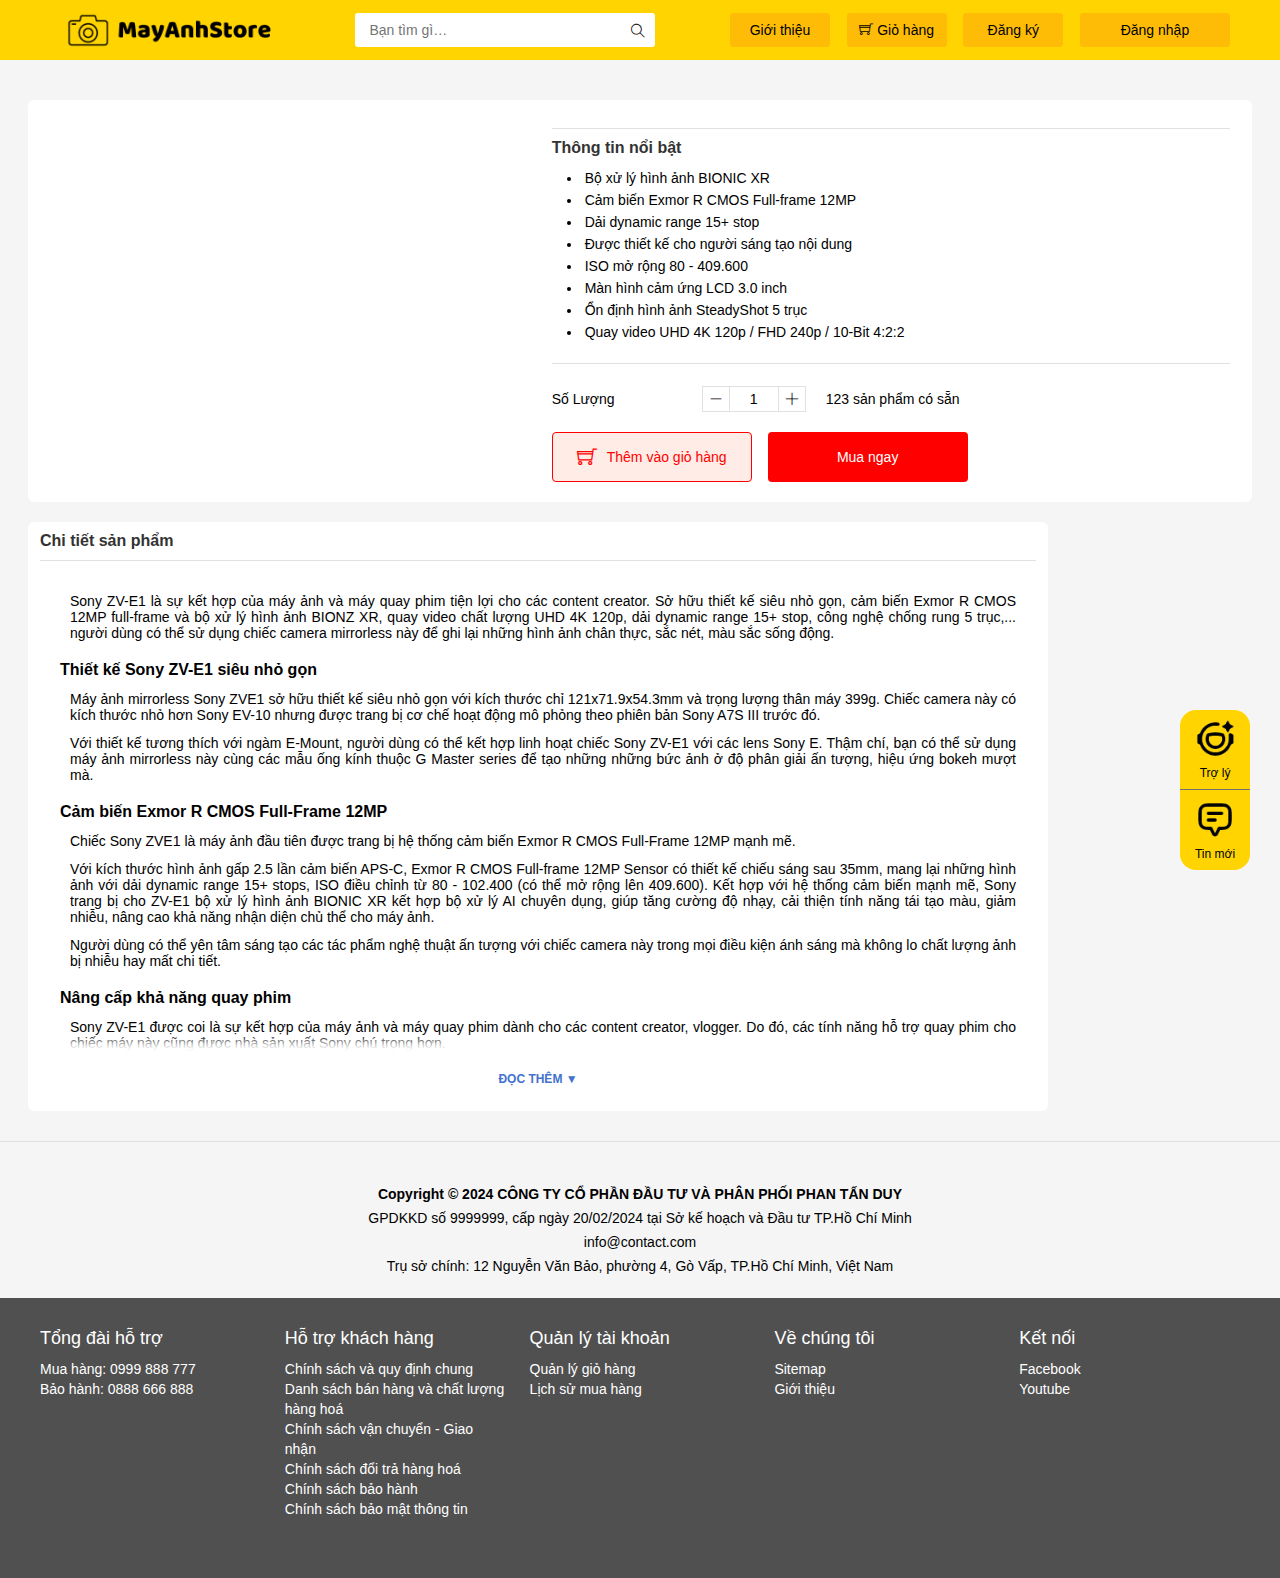
<file: html/product.html>
<!DOCTYPE html>
<html lang="en">

<head>
    <meta charset="UTF-8">
    <meta name="viewport" content="width=device-width, initial-scale=1.0">
    <title>Tấn Duy Shop</title>
    <link rel="stylesheet" href="../assets/icon/themify-icons/themify-icons.css">
    <link rel="stylesheet" href="../assets/icon/fontawesome-free-6.5.1-web/css/all.css">
    <link rel="shortcut icon" href="../assets/img/favicon.png" type="image/x-icon">
    <link rel="stylesheet" href="../assets/css/style.css">
    <link rel="stylesheet" href="../assets/css/grid.css">
    <link rel="stylesheet" href="../assets/css/reponsive.css">
</head>

<body>
    <div class="wrapper">

        <!-- Header -->
        <div class="header hide-on-mobile-tablet">
            <a href="../index.html" class="header_home">
                <img src="../assets/img/home/logo.png" alt="logo" class="header_logo">
            </a>
            <div class="header_search">
                <input type="text" class="header_search_input" placeholder="Bạn tìm gì&hellip;">
                <i class="header_search_icon ti-search"></i>
            </div>
            <div class="header_btn">
                <a href="../html/about.html" class="header__btn__about">Giới thiệu</a>
                <a href="../html/cart.html" class="header_btn_cart">
                    <i class="header_btn_cart_icon ti-shopping-cart"></i>
                    Giỏ hàng
                </a>
                <a href="../html/dangky.html" class="header_btn_question">Đăng ký</a>
                <a href="../html/dangnhap.html" class="header__btn__auth">Đăng nhập</a>
            </div>
        </div>

        <div class="header show-on-mobile-tablet">
            <a href="../index.html" class="header_home">
                <img src="../assets/img/home/logo.png" alt="logo" class="header_logo">
            </a>
            <div class="header_search">
                <input type="text" class="header_search_input" placeholder="Bạn tìm gì&hellip;">
                <i class="header_search_icon ti-search"></i>
            </div>
            <div class="overlay"></div>
            <div class="header_btn">
                <!-- <button> -->
                <i class="header_btn__icon fa-solid fa-bars"></i>
                <!-- </button> -->
                <ul class="btn-list">
                    <li class="btn-item">
                        <a href="../html/about.html" class="btn-link btn-item__about">Giới thiệu</a>
                    </li>
                    <li class="btn-item">
                        <a href="../html/cart.html" class="btn-link btn-item__cart">
                            Giỏ hàng
                        </a>
                    </li>
                    <li class="btn-item">
                        <a href="../html/dangky.html" class="btn-link btn-item__question">Đăng ký</a>
                    </li>
                    <li class="btn-item">
                        <a href="../html/dangnhap.html" class="btn-link btn-item__auth">Đăng nhập</a>
                    </li>
                </ul>
            </div>
        </div>

        <div class="header show-on-mobile">
            <div class="header_search">
                <i class="header_search_icon ti-search"></i>
            </div>
            <a href="../index.html" class="header_home">
                <img src="../assets/img/home/logo.png" alt="logo" class="header_logo">
            </a>
            <div class="overlay"></div>
            <div class="header_btn">
                <!-- <button> -->
                <i class="header_btn__icon fa-solid fa-bars"></i>
                <!-- </button> -->
                <ul class="btn-list">
                    <li class="btn-item">
                        <a href="../html/about.html" class="btn-link btn-item__about">Giới thiệu</a>
                    </li>
                    <li class="btn-item">
                        <a href="../html/cart.html" class="btn-link btn-item__cart">
                            Giỏ hàng
                        </a>
                    </li>
                    <li class="btn-item">
                        <a href="../html/dangky.html" class="btn-link btn-item__question">Đăng ký</a>
                    </li>
                    <li class="btn-item">
                        <a href="../html/dangnhap.html" class="btn-link btn-item__auth">Đăng nhập</a>
                    </li>
                </ul>
            </div>
        </div>

        <!-- Container -->
        <div class="container">
            <div class="grid wide">
                <div class="row product__header">
                    <div class="col l-5 product__header__photo">
                        <!-- <img src="" alt="sony" class="product__header__photo__img"> -->

                        <!-- <div class="product__header__photo__slider">
                            <div class="product__header__photo__slider__list">
                                <img src="../assets/img/sony/sony_zv-e1/1.jpg" alt="sony zv-e1"
                                    class="product__header__photo__slider__img active">
                                <img src="../assets/img/sony/sony_zv-e1/2.jpg" alt="sony zv-e1"
                                    class="product__header__photo__slider__img">
                                <img src="../assets/img/sony/sony_zv-e1/3.jpg" alt="sony zv-e1"
                                    class="product__header__photo__slider__img">
                                <img src="../assets/img/sony/sony_zv-e1/4.jpg" alt="sony zv-e1"
                                    class="product__header__photo__slider__img">
                                <img src="../assets/img/sony/sony_zv-e1/5.jpg" alt="sony zv-e1"
                                    class="product__header__photo__slider__img">
                                <img src="../assets/img/sony/sony_zv-e1/6.jpg" alt="sony zv-e1"
                                    class="product__header__photo__slider__img">
                                <img src="../assets/img/sony/sony_zv-e1/7.jpg" alt="sony zv-e1"
                                    class="product__header__photo__slider__img">
                            </div>
                        </div> -->

                        <!-- <div class="product__header__photo__img__btns">
                            <div class="product__header__photo__img__btn__left">
                                <i class="product__header__photo__img__btn__icon btn-left fa-solid fa-angle-left"></i>
                            </div>
                            <div class="product__header__photo__img__btn__right">
                                <i class="product__header__photo__img__btn__icon btn-right fa-solid fa-angle-right"></i>
                            </div>
                        </div> -->
                    </div>

                    <div class="col l-7 product__header__detail">
                        <p class="product__header__detail__name"></p>
                        <div class="product__header__detail__outstanding-info">
                            <p class="product__header__detail__outstanding-info__lable">Thông tin nổi bật</p>
                            <ul class="product__header__detail__outstanding-info__list">
                                <li class="product__header__detail__outstanding-info__item">Bộ xử lý hình ảnh BIONIC XR
                                </li>
                                <li class="product__header__detail__outstanding-info__item">Cảm biến Exmor R CMOS
                                    Full-frame 12MP</li>
                                <li class="product__header__detail__outstanding-info__item">Dải dynamic range 15+ stop
                                </li>
                                <li class="product__header__detail__outstanding-info__item">Được thiết kế cho người sáng
                                    tạo nội dung</li>
                                <li class="product__header__detail__outstanding-info__item">ISO mở rộng 80 - 409.600
                                </li>
                                <li class="product__header__detail__outstanding-info__item">Màn hình cảm ứng LCD 3.0
                                    inch</li>
                                <li class="product__header__detail__outstanding-info__item">Ổn định hình ảnh SteadyShot
                                    5 trục</li>
                                <li class="product__header__detail__outstanding-info__item">Quay video UHD 4K 120p / FHD
                                    240p / 10-Bit 4:2:2</li>
                            </ul>
                        </div>

                        <ul class="product__header__detail__info-detail__list">
                            <!-- <li class="product__header__detail__info-detail__item">
                                <span class="product__header__detail__info-detail__item__lable">Mã Sản Phẩm</span>
                                <span class="product__header__detail__info-detail__item__content">A01040178</span>
                            </li>
                            <li class="product__header__detail__info-detail__item">
                                <span class="product__header__detail__info-detail__item__lable">Số Lượng</span>
                                <span class="product__header__detail__info-detail__item__content">10 sản phẩm</span>
                            </li>
                            <li class="product__header__detail__info-detail__item">
                                <span class="product__header__detail__info-detail__item__lable">Giá Bán</span>
                                <span
                                    class="product__header__detail__info-detail__item__content product__price--old">54,990,000
                                    VNĐ</span>
                            </li>
                            <li class="product__header__detail__info-detail__item">
                                <span class="product__header__detail__info-detail__item__lable">Giá Khuyến Mãi</span>
                                <span
                                    class="product__header__detail__info-detail__item__content product__price--current">49,990,000
                                    VNĐ</span>
                            </li>
                            <li class="product__header__detail__info-detail__item">
                                <span class="product__header__detail__info-detail__item__lable">Thương Hiệu</span>
                                <span class="product__header__detail__info-detail__item__content">Sony</span>
                            </li>
                            <li class="product__header__detail__info-detail__item">
                                <span class="product__header__detail__info-detail__item__lable">Bảo Hành</span>
                                <span class="product__header__detail__info-detail__item__content">24 tháng</span>
                            </li> -->
                        </ul>

                        <div class="product__header__detail__option">
                            <div class="product__header__detail__option__quantity">
                                <span class="product__header__detail__option__quantity__lable">Số Lượng</span>
                                <div class="product__header__detail__option__quantity__selection">
                                    <div class="product__header__detail__option__quantity__selection__icon">
                                        <i class="ti-minus"></i>
                                    </div>
                                    <input type="text"
                                        class="product__header__detail__option__quantity__selection__current" value="1">
                                    <div class="product__header__detail__option__quantity__selection__icon">
                                        <i class="ti-plus"></i>
                                    </div>
                                </div>
                                <span class="product__header__detail__option__quantity__instock">
                                    <span class="product__header__detail__option__quantity__instock__number">123</span>
                                    sản phẩm có sẵn
                                </span>
                            </div>

                            <div class="product__header__detail__option__btn">
                                <button class="product__header__detail__option__btn__add-to-cart">
                                    <i
                                        class="product__header__detail__option__btn__add-to-cart__icon ti-shopping-cart"></i>
                                    <span class="product__header__detail__option__btn__name">Thêm vào giỏ hàng</span>
                                </button>

                                <a href="#" class="product__header__detail__option__btn__buy">Mua ngay</a>
                            </div>
                        </div>
                    </div>
                </div>

                <div class="row more-detail">
                    <div class="col l-10 product-detail">
                        <p class="product-detail__lable">Chi tiết sản phẩm</p>
                        <div class="product-detail__box">
                            <div class="view-content">
                                <p class="view-content__container">
                                    Sony ZV-E1 là sự kết hợp của máy ảnh và máy quay phim tiện lợi cho các content
                                    creator. Sở hữu thiết kế siêu nhỏ gọn, cảm biến Exmor R CMOS 12MP full-frame và bộ
                                    xử lý hình ảnh BIONZ XR, quay video chất lượng UHD 4K 120p, dải dynamic range 15+
                                    stop, công nghệ chống rung 5 trục,... người dùng có thể sử dụng chiếc camera
                                    mirrorless này để ghi lại những hình ảnh chân thực, sắc nét, màu sắc sống động.
                                </p>

                                <h2 class="view-content__heading">Thiết kế Sony ZV-E1 siêu nhỏ gọn</h2>

                                <p class="view-content__container">
                                    Máy ảnh mirrorless Sony ZVE1 sở hữu thiết kế siêu nhỏ gọn với kích thước chỉ
                                    121x71.9x54.3mm và trọng lượng thân máy 399g. Chiếc camera này có kích thước nhỏ hơn
                                    Sony EV-10 nhưng được trang bị cơ chế hoạt động mô phỏng theo phiên bản Sony A7S III
                                    trước đó.
                                </p>

                                <p class="view-content__container">
                                    Với thiết kế tương thích với ngàm E-Mount, người dùng có thể kết hợp linh hoạt chiếc
                                    Sony ZV-E1 với các lens Sony E. Thậm chí, bạn có thể sử dụng máy ảnh mirrorless này
                                    cùng các mẫu ống kính thuộc G Master series để tạo những những bức ảnh ở độ phân
                                    giải ấn tượng, hiệu ứng bokeh mượt mà.
                                </p>

                                <h2 class="view-content__heading">Cảm biến Exmor R CMOS Full-Frame 12MP</h2>

                                <p class="view-content__container">
                                    Chiếc Sony ZVE1 là máy ảnh đầu tiên được trang bị hệ thống cảm biến Exmor R CMOS
                                    Full-Frame 12MP mạnh mẽ.
                                </p>

                                <p class="view-content__container">
                                    Với kích thước hình ảnh gấp 2.5 lần cảm biến APS-C, Exmor R CMOS Full-frame 12MP
                                    Sensor có thiết kế chiếu sáng sau 35mm, mang lại những hình ảnh với dải dynamic
                                    range 15+ stops, ISO điều chỉnh từ 80 - 102.400 (có thể mở rộng lên 409.600). Kết
                                    hợp với hệ thống cảm biến mạnh mẽ, Sony trang bị cho ZV-E1 bộ xử lý hình ảnh BIONIC
                                    XR kết hợp bộ xử lý AI chuyên dụng, giúp tăng cường độ nhạy, cải thiện tính năng tái
                                    tạo màu, giảm nhiễu, nâng cao khả năng nhận diện chủ thể cho máy ảnh.
                                </p>

                                <p class="view-content__container">
                                    Người dùng có thể yên tâm sáng tạo các tác phẩm nghệ thuật ấn tượng với chiếc camera
                                    này trong mọi điều kiện ánh sáng mà không lo chất lượng ảnh bị nhiễu hay mất chi
                                    tiết.
                                </p>

                                <h2 class="view-content__heading">Nâng cấp khả năng quay phim</h2>

                                <p class="view-content__container">
                                    Sony ZV-E1 được coi là sự kết hợp của máy ảnh và máy quay phim dành cho các content
                                    creator, vlogger. Do đó, các tính năng hỗ trợ quay phim cho chiếc máy này cũng được
                                    nhà sản xuất Sony chú trọng hơn.
                                </p>

                                <h2 class="view-content__heading">Chất lượng video UHD 4K 120p</h2>

                                <p class="view-content__container">
                                    Người dùng Sony ZV-E1 có thể quay những thước phim chất lượng 4K UHD với tốc độ
                                    khung hình lên tới 120p và quay Full HD lên tới 240p. Bên cạnh đó, máy ảnh ZV-E1
                                    cũng có thể quay video 10-bit 4:2:2 hỗ trợ quá trình chỉnh sửa hậu kỳ của người dùng
                                    trở nên thuận tiện, dễ dàng hơn.
                                </p>

                                <p class="view-content__container">
                                    Sony ZV-E1 còn hỗ trợ các định dạng video All-Intra (All-I) và XAVC SI mang lại hiệu
                                    suất và chất lượng hình ảnh ổn định ở tốc độ bit lên đến 600 Mb/giây.
                                </p>

                                <h2 class="view-content__heading">Khả năng quay video linh hoạt</h2>

                                <p class="view-content__container">
                                    Máy ảnh Sony ZV-E1 có khả năng ghi hình tốc độ cao lên đến 120 khung hình/giây, cho
                                    phép người dùng quay những thước phim slow-motion hoặc bạn có thể chọn độ phân giải
                                    Full HD để nâng tốc độ khung hình lên 240 khung hình/giây để những video đạt hiệu
                                    quả tốt nhất.
                                </p>

                                <p class="view-content__container">
                                    Nhằm phục vụ những người dùng có nhu cầu quay phim trong thời lượng dài, cấu tạo
                                    Sony ZV E1 có cấu trúc tản nhiệt được cải tiến giúp nâng khả năng ghi hình của máy
                                    ảnh lên đến 60 phút ở 4K60p.
                                </p>

                                <p class="view-content__container">
                                    Chế độ Cinematic Vlog hỗ trợ người dùng thay đổi cài đặt như: tỷ lệ khung hình, tốc
                                    độ khung hình, chế độ AF,... giúp bạn ghi lại những thước phim điện ảnh ấn tượng chỉ
                                    với thao tác chạm đơn giản trên màn hình.
                                </p>

                                <h2 class="view-content__heading">Đa dạng chế độ tái tạo màu</h2>

                                <p class="view-content__container">
                                    Người dùng Sony ZVE1 có thể sử dụng S-Cinetone để ghi lại những thước phim với màu
                                    sắc riêng biệt. Cấu hình màu này cung cấp tông màu trung bình, tự nhiên với màu dịu
                                    và các vùng sáng được kiểm soát tốt. Bạn có thể tùy chỉnh các yếu tố như gamma, vùng
                                    tối, mức độ màu,... một cách linh hoạt.
                                </p>

                                <p class="view-content__container">
                                    Ngoài ra, bạn cũng có thể sử dụng S-Log3/S-Gamut3.Cine để ghi lại những thước phim
                                    điện ảnh ấn tượng, cũng như thuận tiện hơn trong quá trình chỉnh sửa hậu kỳ. Người
                                    dùng có thể nhập và sử dụng các tệp LUT để linh hoạt hơn trong quá trình xử lý,
                                    chỉnh sửa màu hậu kỳ.
                                </p>

                                <h2 class="view-content__heading">Hệ thống lấy nét tự động chính xác</h2>

                                <p class="view-content__container">
                                    Khả năng lấy nét tự động của Sony ZV-E1 được đi kèm nhiều tính năng bao gồm bù thở
                                    tiêu điểm (focus breathing compensation), cài đặt tốc độ chuyển tiếp AF và cài đặt
                                    độ nhạy chuyển đổi chủ thể AF. Máy ảnh sẽ cung cấp một bản đồ lấy nét và các chức
                                    năng hỗ trợ AF nhằm hỗ trợ người dùng lấy nét chủ thể nhanh và chính xác hơn.
                                </p>

                                <p class="view-content__container">
                                    Hệ thống lấy nét tự động của ZV-E1 camera sử dụng hệ thống theo dõi và nhận dạng AI
                                    hỗ trợ máy ảnh nhận diện chính xác các chuyển động của chủ thể giúp luôn giữ chủ thể
                                    ở vị trí nổi bật trong quá trình quay. Người dùng có thể thay đổi cài đặt để máy ảnh
                                    tự động theo dõi nhiều đối tượng trong cùng một khung hình. Thông qua Product
                                    Showcase Setting giúp bạn linh hoạt hơn khi theo dõi hiệu ứng bokeh trên các đối
                                    tượng khác nhau.
                                </p>

                                <p class="view-content__container">
                                    Bên cạnh đó, người dùng có thể điều chỉnh linh hoạt mức độ hiệu ứng bokeh thông qua
                                    công tắc trang bị trên camera một cách dễ dàng.
                                </p>

                                <h2 class="view-content__heading">Ổn định hình ảnh 5 trục</h2>

                                <p class="view-content__container">
                                    Cấu tạo Sony ZV-E1 tích hợp hệ thống ổn định hình ảnh quang học 5 trục, giúp nâng
                                    cao hiệu suất sử dụng khi chụp ảnh tĩnh và quay video ở chế độ cầm tay. Các nhiếp
                                    ảnh gia có thể thoải mái sử dụng bất kỳ ống kính nào để tác nghiệp mà không cần lo
                                    lắng đến hiện tượng ảnh bị mờ do rung máy.
                                </p>

                                <p class="view-content__container">
                                    Khả năng chống rung quang học trang bị trên ZV-E1 giúp tăng khả năng ổn định hình
                                    ảnh khi người dùng vừa sử dụng camera vừa di chuyển. Ngay cả khi sử dụng máy ảnh để
                                    quay các chuyển động nhanh với độ dài tiêu cự dài hơn, bạn vẫn có thể ghi lại thước
                                    phim mượt mà, chất lượng ổn định đáng ngạc nhiên.
                                </p>

                                <h2 class="view-content__heading">Hỗ trợ quay Vlogging</h2>

                                <p class="view-content__container">
                                    Được thiết kế dành riêng cho các content creator, vlogger, mẫu máy ảnh Sony ZV-E1
                                    được trang bị nhiều tính năng hỗ trợ người dùng quay vlog dễ dàng hơn.
                                </p>

                                <h2 class="view-content__heading">Quay video Time-Lapse</h2>

                                <p class="view-content__container">
                                    Máy ảnh hỗ trợ tính năng quay video Time-Lapse với các tùy chỉnh linh hoạt như: tốc
                                    độ khung hình, ghi âm, ánh sáng và khoảng thời gian.
                                </p>

                                <h2 class="view-content__heading">Khả năng ghi âm linh hoạt</h2>

                                <p class="view-content__container">
                                    Người dùng ZV-E1 có thể ghi âm linh hoạt thông qua hệ thống micro 3 đầu thông minh
                                    trang bị trong máy ảnh, sử dụng giắc cắm mic hoặc ghi âm bằng giao diện âm thanh kỹ
                                    thuật số qua cổng Multi-interface (MI). Bên cạnh đó, chiếc camera Sony này cũng có
                                    giắc cắm tai nghe 3.5 mm cùng một kính chắn gió đi kèm để bảo vệ mic bên trong.
                                </p>

                                <h2 class="view-content__heading">Quay phim chuyên nghiệp</h2>

                                <p class="view-content__container">
                                    Máy ảnh Sony ZV-E1 được trang bị đèn báo hiệu (tally lamp), bố cục video tùy chỉnh,
                                    tay cầm chụp tích hợp và khả năng hẹn giờ, hỗ trợ người dùng tối đa trong quá trình
                                    thực hiện các thước phim chuyên nghiệp.
                                </p>

                                <h2 class="view-content__heading">Màn hình LCD cảm ứng 3 inch</h2>

                                <p class="view-content__container">
                                    Máy ảnh Sony ZV-E1 trang bị màn hình LCD cảm ứng 3 inch có thể thay đổi góc linh
                                    hoạt, dễ dàng, hỗ trợ các nhiếp ảnh gia tác nghiệp từ các góc cao/thấp khác nhau.
                                    Bên cạnh đó, màn hình cảm ứng này cũng cung cấp khả năng điều khiển chụp, phát lại
                                    và điều hướng menu linh hoạt cho người dùng.
                                </p>

                                <h2 class="view-content__heading">Điều chỉnh độ thu phóng dễ dàng</h2>

                                <p class="view-content__container">
                                    Máy ảnh Sony ZV-E1 có khả năng điều chỉnh độ thu phóng mượt mà bằng cách sử dụng cần
                                    gạt thu phóng hoặc tính năng Clear Image Zoom để thay đổi các chế độ zoom 1.0x, 1.5x
                                    ở 4K, 2.0x ở FHD hoặc 4.0x ở FHD.
                                </p>

                                <h2 class="view-content__heading">Kết nối và chia sẻ nhanh chóng</h2>

                                <p class="view-content__container">
                                    Người dùng máy ảnh Sony ZV E1 có thể kết nối với nền tảng đám mây trung tâm Creators
                                    Cloud thông qua ứng dụng trên điện thoại để chia sẻ và lưu trữ dữ liệu, đồng thời
                                    thực hiện các thao tác chỉnh sửa video hậu kì.
                                </p>

                                <p class="view-content__container">
                                    Người dùng có thể sử dụng máy ảnh mirrorless này thay cho một chiếc webcam để
                                    livestream bằng laptop dễ dàng. Máy ảnh hỗ trợ người dùng xuất video với chất lượng
                                    lên tới 4K30 (hoặc video 1080p60) từ cổng USB-C sang máy tính và sử dụng máy ảnh để
                                    phát trực tiếp qua ứng dụng máy tính.
                                </p>

                                <h2 class="view-content__heading">Chống bụi và chống ẩm vượt trội</h2>

                                <p class="view-content__container">
                                    Thiết kế máy ảnh Sony ZVE1 được trang bị khả năng chống bụi và chống ẩm vượt trội
                                    với hệ thống các nút và mặt số được bịt kín xung quanh cũng như thân máy có cấu trúc
                                    khép kín. Người dùng có thể yên tâm sử dụng camera trong mọi điều kiện thời tiết
                                    khắc nghiệt ngoài trời.
                                </p>

                                <h2 class="view-content__heading">Tích hợp Pin Z dung lượng cao</h2>

                                <p class="view-content__container">
                                    Sony ZV-E1 được trang bị viên pin Z dung lượng cao của Sony. Viên pin này được thiết
                                    kế nhằm tiết kiệm năng lượng cho máy ảnh, từ đó tối ưu hiệu suất hoạt động trong mọi
                                    điều kiện. Với mỗi lần sạc đầy, người dùng có thể sử dụng máy ảnh chụp khoảng 570
                                    ảnh tĩnh hoặc quay video trong vòng 120 phút.
                                </p>
                            </div>

                            <div class="content-more">
                                <a id="showContent" class="active">Đọc thêm ▼</a>
                                <a id="hideContent">Thu gọn ▲</a>
                            </div>
                        </div>
                    </div>
                </div>
            </div>

            <div class="tool">
                <div class="tool__content">
                    <a href="#" class="tool__content__link">
                        <img src="../assets/icon/assistant.png" alt="assistant" class="tool__content__img">
                        <p class="tool__content__title">Trợ lý</p>
                    </a>
                </div>
                <div class="tool__content">
                    <a href="#" class="tool__content__link">
                        <img src="../assets/icon/message.png" alt="assistant" class="tool__content__img">
                        <p class="tool__content__title">Tin mới</p>
                    </a>
                </div>
            </div>
        </div>

        <div class=" footer">
            <p>Copyright © 2024 CÔNG TY CỔ PHẦN ĐẦU TƯ VÀ PHÂN PHỐI PHAN TẤN DUY</p>
            <p>GPDKKD số 9999999, cấp ngày 20/02/2024 tại Sở kế hoạch và Đầu tư TP.Hồ Chí Minh
            </p>
            <p>info@contact.com</p>
            <p>Trụ sở chính: 12 Nguyễn Văn Bảo, phường 4, Gò Vấp, TP.Hồ Chí Minh, Việt Nam</p>
        </div>
        <div class="footer-2">
            <div class="grid wide">
                <div class="row">
                    <div class="col l-2-4">
                        <p class="footer-2__title">Tổng đài hỗ trợ</p>
                        <ul class="footer-2__list">
                            <li class="footer-2__item">Mua hàng: 0999 888 777</li>
                            <li class="footer-2__item">Bảo hành: 0888 666 888</li>
                        </ul>
                    </div>
                    <div class="col l-2-4">
                        <p class="footer-2__title">Hỗ trợ khách hàng</p>
                        <ul class="footer-2__list">
                            <li class="footer-2__item">Chính sách và quy định chung</li>
                            <li class="footer-2__item">Danh sách bán hàng và chất lượng hàng hoá</li>
                            <li class="footer-2__item">Chính sách vận chuyển - Giao nhận</li>
                            <li class="footer-2__item">Chính sách đổi trả hàng hoá</li>
                            <li class="footer-2__item">Chính sách bảo hành</li>
                            <li class="footer-2__item">Chính sách bảo mật thông tin</li>
                        </ul>
                    </div>
                    <div class="col l-2-4">
                        <p class="footer-2__title">Quản lý tài khoản</p>
                        <ul class="footer-2__list">
                            <li class="footer-2__item">Quản lý giỏ hàng</li>
                            <li class="footer-2__item">Lịch sử mua hàng</li>
                        </ul>
                    </div>
                    <div class="col l-2-4">
                        <p class="footer-2__title">Về chúng tôi</p>
                        <ul class="footer-2__list">
                            <li class="footer-2__item">
                                <a class="footer-2__link" href="../html/sitemap.html">Sitemap</a>
                            </li>
                            <li class="footer-2__item">
                                <a class="footer-2__link" href="./html/about.html">Giới thiệu</a>
                            </li>
                        </ul>
                    </div>
                    <div class="col l-2-4">
                        <p class="footer-2__title">Kết nối</p>
                        <ul class="footer-2__list">
                            <li class="footer-2__item">Facebook</li>
                            <li class="footer-2__item">Youtube</li>
                        </ul>
                    </div>
                </div>
            </div>
        </div>
    </div>

    <script src="../assets/js/product.js" type="module"></script>
    <script src="../assets/js/home_menu.js"></script>
</body>

</html>
</file>
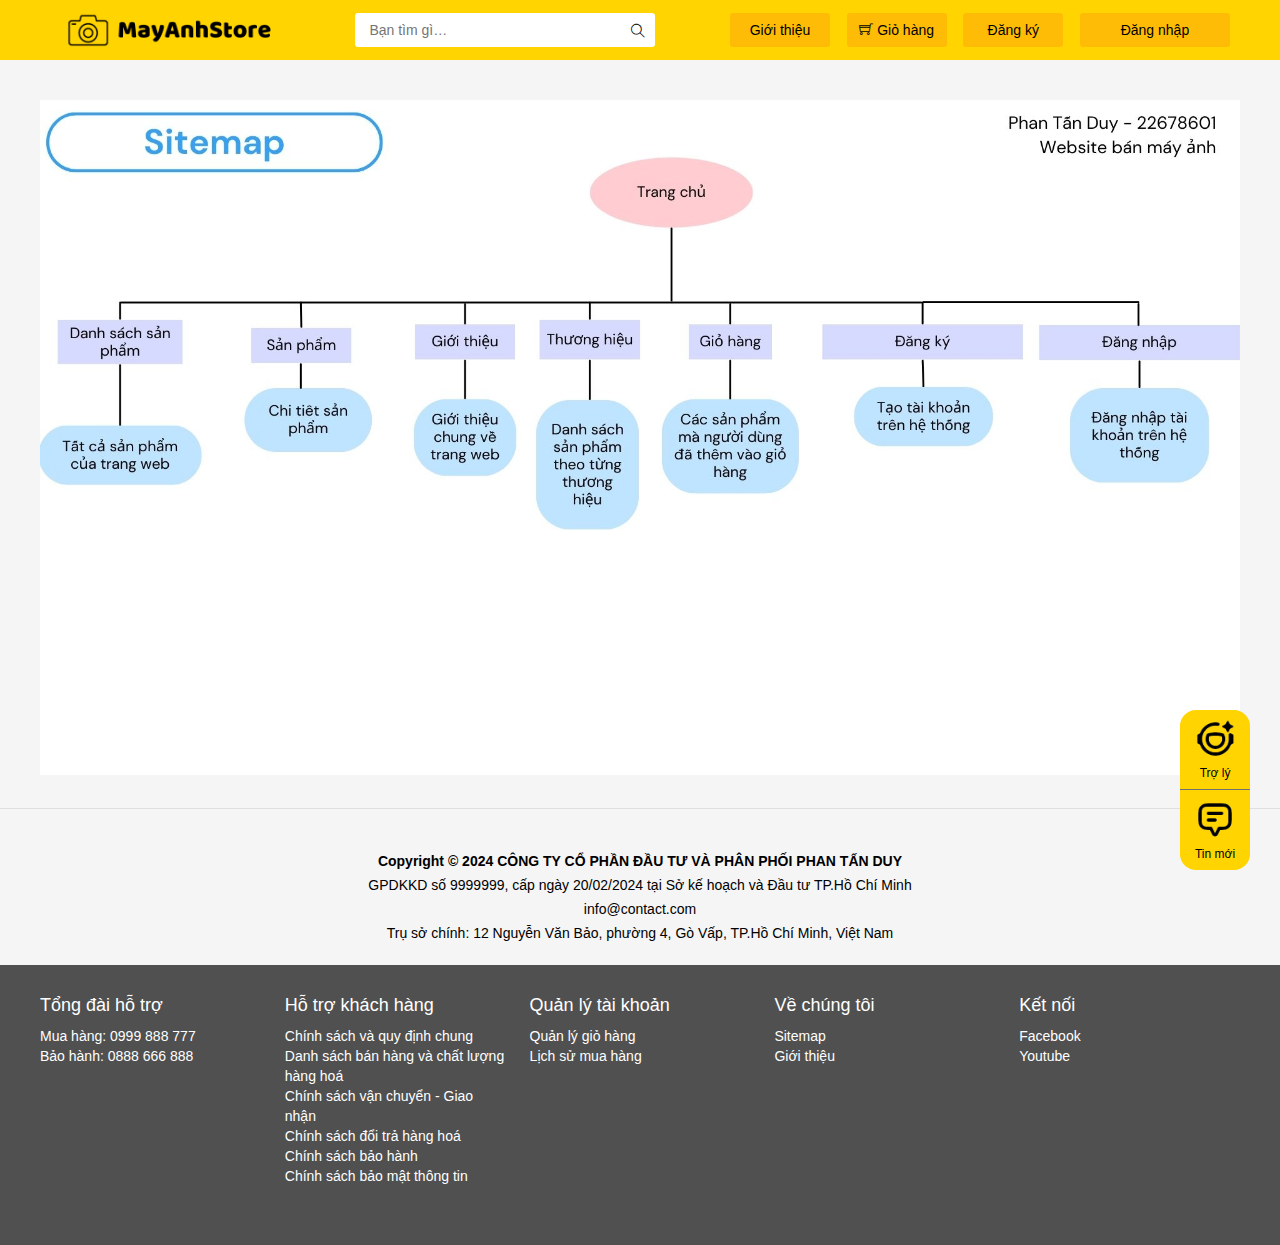
<file: html/sitemap.html>
<!DOCTYPE html>
<html lang="en">

<head>
    <meta charset="UTF-8">
    <meta name="viewport" content="width=device-width, initial-scale=1.0">
    <title>Tấn Duy Shop</title>
    <link rel="stylesheet" href="../assets/icon/themify-icons/themify-icons.css">
    <link rel="stylesheet" href="../assets/icon/fontawesome-free-6.5.1-web/css/all.css">
    <link rel="shortcut icon" href="../assets/img/favicon.png" type="image/x-icon">
    <link rel="stylesheet" href="../assets/css/style.css">
    <link rel="stylesheet" href="../assets/css/grid.css">
    <link rel="stylesheet" href="../assets/css/reponsive.css">
</head>

<body>
    <div class="wrapper">

        <!-- Header -->
        <div class="header hide-on-mobile-tablet">
            <a href="../index.html" class="header_home">
                <img src="../assets/img/home/logo.png" alt="logo" class="header_logo">
            </a>
            <div class="header_search">
                <input type="text" class="header_search_input" placeholder="Bạn tìm gì&hellip;">
                <i class="header_search_icon ti-search"></i>
            </div>
            <div class="header_btn">
                <a href="../html/about.html" class="header__btn__about">Giới thiệu</a>
                <a href="../html/cart.html" class="header_btn_cart">
                    <i class="header_btn_cart_icon ti-shopping-cart"></i>
                    Giỏ hàng
                </a>
                <a href="../html/dangky.html" class="header_btn_question">Đăng ký</a>
                <a href="../html/dangnhap.html" class="header__btn__auth">Đăng nhập</a>
            </div>
        </div>

        <div class="header show-on-mobile-tablet">
            <a href="../index.html" class="header_home">
                <img src="../assets/img/home/logo.png" alt="logo" class="header_logo">
            </a>
            <div class="header_search">
                <input type="text" class="header_search_input" placeholder="Bạn tìm gì&hellip;">
                <i class="header_search_icon ti-search"></i>
            </div>
            <div class="overlay"></div>
            <div class="header_btn">
                <!-- <button> -->
                <i class="header_btn__icon fa-solid fa-bars"></i>
                <!-- </button> -->
                <ul class="btn-list">
                    <li class="btn-item">
                        <a href="../html/about.html" class="btn-link btn-item__about">Giới thiệu</a>
                    </li>
                    <li class="btn-item">
                        <a href="../html/cart.html" class="btn-link btn-item__cart">
                            Giỏ hàng
                        </a>
                    </li>
                    <li class="btn-item">
                        <a href="../html/dangky.html" class="btn-link btn-item__question">Đăng ký</a>
                    </li>
                    <li class="btn-item">
                        <a href="../html/dangnhap.html" class="btn-link btn-item__auth">Đăng nhập</a>
                    </li>
                </ul>
            </div>
        </div>

        <div class="header show-on-mobile">
            <div class="header_search">
                <i class="header_search_icon ti-search"></i>
            </div>
            <a href="../index.html" class="header_home">
                <img src="../assets/img/home/logo.png" alt="logo" class="header_logo">
            </a>
            <div class="overlay"></div>
            <div class="header_btn">
                <!-- <button> -->
                <i class="header_btn__icon fa-solid fa-bars"></i>
                <!-- </button> -->
                <ul class="btn-list">
                    <li class="btn-item">
                        <a href="../html/about.html" class="btn-link btn-item__about">Giới thiệu</a>
                    </li>
                    <li class="btn-item">
                        <a href="../html/cart.html" class="btn-link btn-item__cart">
                            Giỏ hàng
                        </a>
                    </li>
                    <li class="btn-item">
                        <a href="../html/dangky.html" class="btn-link btn-item__question">Đăng ký</a>
                    </li>
                    <li class="btn-item">
                        <a href="../html/dangnhap.html" class="btn-link btn-item__auth">Đăng nhập</a>
                    </li>
                </ul>
            </div>
        </div>

        <!-- Container -->
        <div class="container">
            <div class="grid wide">
                <div class="row">
                    <div class="col">
                        <img src="../assets/img/sitemap/sitemap.jpg" alt="sitemap" width="100%">
                    </div>
                </div>
            </div>

            <div class="tool">
                <div class="tool__content">
                    <a href="#" class="tool__content__link">
                        <img src="../assets/icon/assistant.png" alt="assistant" class="tool__content__img">
                        <p class="tool__content__title">Trợ lý</p>
                    </a>
                </div>
                <div class="tool__content">
                    <a href="#" class="tool__content__link">
                        <img src="../assets/icon/message.png" alt="assistant" class="tool__content__img">
                        <p class="tool__content__title">Tin mới</p>
                    </a>
                </div>
            </div>
        </div>

        <div class=" footer">
            <p>Copyright © 2024 CÔNG TY CỔ PHẦN ĐẦU TƯ VÀ PHÂN PHỐI PHAN TẤN DUY</p>
            <p>GPDKKD số 9999999, cấp ngày 20/02/2024 tại Sở kế hoạch và Đầu tư TP.Hồ Chí Minh
            </p>
            <p>info@contact.com</p>
            <p>Trụ sở chính: 12 Nguyễn Văn Bảo, phường 4, Gò Vấp, TP.Hồ Chí Minh, Việt Nam</p>
        </div>
        <div class="footer-2">
            <div class="grid wide">
                <div class="row">
                    <div class="col l-2-4">
                        <p class="footer-2__title">Tổng đài hỗ trợ</p>
                        <ul class="footer-2__list">
                            <li class="footer-2__item">Mua hàng: 0999 888 777</li>
                            <li class="footer-2__item">Bảo hành: 0888 666 888</li>
                        </ul>
                    </div>
                    <div class="col l-2-4">
                        <p class="footer-2__title">Hỗ trợ khách hàng</p>
                        <ul class="footer-2__list">
                            <li class="footer-2__item">Chính sách và quy định chung</li>
                            <li class="footer-2__item">Danh sách bán hàng và chất lượng hàng hoá</li>
                            <li class="footer-2__item">Chính sách vận chuyển - Giao nhận</li>
                            <li class="footer-2__item">Chính sách đổi trả hàng hoá</li>
                            <li class="footer-2__item">Chính sách bảo hành</li>
                            <li class="footer-2__item">Chính sách bảo mật thông tin</li>
                        </ul>
                    </div>
                    <div class="col l-2-4">
                        <p class="footer-2__title">Quản lý tài khoản</p>
                        <ul class="footer-2__list">
                            <li class="footer-2__item">Quản lý giỏ hàng</li>
                            <li class="footer-2__item">Lịch sử mua hàng</li>
                        </ul>
                    </div>
                    <div class="col l-2-4">
                        <p class="footer-2__title">Về chúng tôi</p>
                        <ul class="footer-2__list">
                            <li class="footer-2__item">
                                <a class="footer-2__link" href="#">Sitemap</a>
                            </li>
                            <li class="footer-2__item">
                                <a class="footer-2__link" href="./html/about.html">Giới thiệu</a>
                            </li>
                        </ul>
                    </div>
                    <div class="col l-2-4">
                        <p class="footer-2__title">Kết nối</p>
                        <ul class="footer-2__list">
                            <li class="footer-2__item">Facebook</li>
                            <li class="footer-2__item">Youtube</li>
                        </ul>
                    </div>
                </div>
            </div>
        </div>
    </div>

    <script src="../assets/js/product.js" type="module"></script>
    <script src="../assets/js/home_menu.js"></script>
</body>

</html>
</file>
<file: assets/icon/themify-icons/themify-icons.css>
@font-face {
	font-family: 'themify';
	src:url('fonts/themify.eot?-fvbane');
	src:url('fonts/themify.eot?#iefix-fvbane') format('embedded-opentype'),
		url('fonts/themify.woff?-fvbane') format('woff'),
		url('fonts/themify.ttf?-fvbane') format('truetype'),
		url('fonts/themify.svg?-fvbane#themify') format('svg');
	font-weight: normal;
	font-style: normal;
}

[class^="ti-"], [class*=" ti-"] {
	font-family: 'themify';
	speak: none;
	font-style: normal;
	font-weight: normal;
	font-variant: normal;
	text-transform: none;
	line-height: 1;

	/* Better Font Rendering =========== */
	-webkit-font-smoothing: antialiased;
	-moz-osx-font-smoothing: grayscale;
}

.ti-wand:before {
	content: "\e600";
}
.ti-volume:before {
	content: "\e601";
}
.ti-user:before {
	content: "\e602";
}
.ti-unlock:before {
	content: "\e603";
}
.ti-unlink:before {
	content: "\e604";
}
.ti-trash:before {
	content: "\e605";
}
.ti-thought:before {
	content: "\e606";
}
.ti-target:before {
	content: "\e607";
}
.ti-tag:before {
	content: "\e608";
}
.ti-tablet:before {
	content: "\e609";
}
.ti-star:before {
	content: "\e60a";
}
.ti-spray:before {
	content: "\e60b";
}
.ti-signal:before {
	content: "\e60c";
}
.ti-shopping-cart:before {
	content: "\e60d";
}
.ti-shopping-cart-full:before {
	content: "\e60e";
}
.ti-settings:before {
	content: "\e60f";
}
.ti-search:before {
	content: "\e610";
}
.ti-zoom-in:before {
	content: "\e611";
}
.ti-zoom-out:before {
	content: "\e612";
}
.ti-cut:before {
	content: "\e613";
}
.ti-ruler:before {
	content: "\e614";
}
.ti-ruler-pencil:before {
	content: "\e615";
}
.ti-ruler-alt:before {
	content: "\e616";
}
.ti-bookmark:before {
	content: "\e617";
}
.ti-bookmark-alt:before {
	content: "\e618";
}
.ti-reload:before {
	content: "\e619";
}
.ti-plus:before {
	content: "\e61a";
}
.ti-pin:before {
	content: "\e61b";
}
.ti-pencil:before {
	content: "\e61c";
}
.ti-pencil-alt:before {
	content: "\e61d";
}
.ti-paint-roller:before {
	content: "\e61e";
}
.ti-paint-bucket:before {
	content: "\e61f";
}
.ti-na:before {
	content: "\e620";
}
.ti-mobile:before {
	content: "\e621";
}
.ti-minus:before {
	content: "\e622";
}
.ti-medall:before {
	content: "\e623";
}
.ti-medall-alt:before {
	content: "\e624";
}
.ti-marker:before {
	content: "\e625";
}
.ti-marker-alt:before {
	content: "\e626";
}
.ti-arrow-up:before {
	content: "\e627";
}
.ti-arrow-right:before {
	content: "\e628";
}
.ti-arrow-left:before {
	content: "\e629";
}
.ti-arrow-down:before {
	content: "\e62a";
}
.ti-lock:before {
	content: "\e62b";
}
.ti-location-arrow:before {
	content: "\e62c";
}
.ti-link:before {
	content: "\e62d";
}
.ti-layout:before {
	content: "\e62e";
}
.ti-layers:before {
	content: "\e62f";
}
.ti-layers-alt:before {
	content: "\e630";
}
.ti-key:before {
	content: "\e631";
}
.ti-import:before {
	content: "\e632";
}
.ti-image:before {
	content: "\e633";
}
.ti-heart:before {
	content: "\e634";
}
.ti-heart-broken:before {
	content: "\e635";
}
.ti-hand-stop:before {
	content: "\e636";
}
.ti-hand-open:before {
	content: "\e637";
}
.ti-hand-drag:before {
	content: "\e638";
}
.ti-folder:before {
	content: "\e639";
}
.ti-flag:before {
	content: "\e63a";
}
.ti-flag-alt:before {
	content: "\e63b";
}
.ti-flag-alt-2:before {
	content: "\e63c";
}
.ti-eye:before {
	content: "\e63d";
}
.ti-export:before {
	content: "\e63e";
}
.ti-exchange-vertical:before {
	content: "\e63f";
}
.ti-desktop:before {
	content: "\e640";
}
.ti-cup:before {
	content: "\e641";
}
.ti-crown:before {
	content: "\e642";
}
.ti-comments:before {
	content: "\e643";
}
.ti-comment:before {
	content: "\e644";
}
.ti-comment-alt:before {
	content: "\e645";
}
.ti-close:before {
	content: "\e646";
}
.ti-clip:before {
	content: "\e647";
}
.ti-angle-up:before {
	content: "\e648";
}
.ti-angle-right:before {
	content: "\e649";
}
.ti-angle-left:before {
	content: "\e64a";
}
.ti-angle-down:before {
	content: "\e64b";
}
.ti-check:before {
	content: "\e64c";
}
.ti-check-box:before {
	content: "\e64d";
}
.ti-camera:before {
	content: "\e64e";
}
.ti-announcement:before {
	content: "\e64f";
}
.ti-brush:before {
	content: "\e650";
}
.ti-briefcase:before {
	content: "\e651";
}
.ti-bolt:before {
	content: "\e652";
}
.ti-bolt-alt:before {
	content: "\e653";
}
.ti-blackboard:before {
	content: "\e654";
}
.ti-bag:before {
	content: "\e655";
}
.ti-move:before {
	content: "\e656";
}
.ti-arrows-vertical:before {
	content: "\e657";
}
.ti-arrows-horizontal:before {
	content: "\e658";
}
.ti-fullscreen:before {
	content: "\e659";
}
.ti-arrow-top-right:before {
	content: "\e65a";
}
.ti-arrow-top-left:before {
	content: "\e65b";
}
.ti-arrow-circle-up:before {
	content: "\e65c";
}
.ti-arrow-circle-right:before {
	content: "\e65d";
}
.ti-arrow-circle-left:before {
	content: "\e65e";
}
.ti-arrow-circle-down:before {
	content: "\e65f";
}
.ti-angle-double-up:before {
	content: "\e660";
}
.ti-angle-double-right:before {
	content: "\e661";
}
.ti-angle-double-left:before {
	content: "\e662";
}
.ti-angle-double-down:before {
	content: "\e663";
}
.ti-zip:before {
	content: "\e664";
}
.ti-world:before {
	content: "\e665";
}
.ti-wheelchair:before {
	content: "\e666";
}
.ti-view-list:before {
	content: "\e667";
}
.ti-view-list-alt:before {
	content: "\e668";
}
.ti-view-grid:before {
	content: "\e669";
}
.ti-uppercase:before {
	content: "\e66a";
}
.ti-upload:before {
	content: "\e66b";
}
.ti-underline:before {
	content: "\e66c";
}
.ti-truck:before {
	content: "\e66d";
}
.ti-timer:before {
	content: "\e66e";
}
.ti-ticket:before {
	content: "\e66f";
}
.ti-thumb-up:before {
	content: "\e670";
}
.ti-thumb-down:before {
	content: "\e671";
}
.ti-text:before {
	content: "\e672";
}
.ti-stats-up:before {
	content: "\e673";
}
.ti-stats-down:before {
	content: "\e674";
}
.ti-split-v:before {
	content: "\e675";
}
.ti-split-h:before {
	content: "\e676";
}
.ti-smallcap:before {
	content: "\e677";
}
.ti-shine:before {
	content: "\e678";
}
.ti-shift-right:before {
	content: "\e679";
}
.ti-shift-left:before {
	content: "\e67a";
}
.ti-shield:before {
	content: "\e67b";
}
.ti-notepad:before {
	content: "\e67c";
}
.ti-server:before {
	content: "\e67d";
}
.ti-quote-right:before {
	content: "\e67e";
}
.ti-quote-left:before {
	content: "\e67f";
}
.ti-pulse:before {
	content: "\e680";
}
.ti-printer:before {
	content: "\e681";
}
.ti-power-off:before {
	content: "\e682";
}
.ti-plug:before {
	content: "\e683";
}
.ti-pie-chart:before {
	content: "\e684";
}
.ti-paragraph:before {
	content: "\e685";
}
.ti-panel:before {
	content: "\e686";
}
.ti-package:before {
	content: "\e687";
}
.ti-music:before {
	content: "\e688";
}
.ti-music-alt:before {
	content: "\e689";
}
.ti-mouse:before {
	content: "\e68a";
}
.ti-mouse-alt:before {
	content: "\e68b";
}
.ti-money:before {
	content: "\e68c";
}
.ti-microphone:before {
	content: "\e68d";
}
.ti-menu:before {
	content: "\e68e";
}
.ti-menu-alt:before {
	content: "\e68f";
}
.ti-map:before {
	content: "\e690";
}
.ti-map-alt:before {
	content: "\e691";
}
.ti-loop:before {
	content: "\e692";
}
.ti-location-pin:before {
	content: "\e693";
}
.ti-list:before {
	content: "\e694";
}
.ti-light-bulb:before {
	content: "\e695";
}
.ti-Italic:before {
	content: "\e696";
}
.ti-info:before {
	content: "\e697";
}
.ti-infinite:before {
	content: "\e698";
}
.ti-id-badge:before {
	content: "\e699";
}
.ti-hummer:before {
	content: "\e69a";
}
.ti-home:before {
	content: "\e69b";
}
.ti-help:before {
	content: "\e69c";
}
.ti-headphone:before {
	content: "\e69d";
}
.ti-harddrives:before {
	content: "\e69e";
}
.ti-harddrive:before {
	content: "\e69f";
}
.ti-gift:before {
	content: "\e6a0";
}
.ti-game:before {
	content: "\e6a1";
}
.ti-filter:before {
	content: "\e6a2";
}
.ti-files:before {
	content: "\e6a3";
}
.ti-file:before {
	content: "\e6a4";
}
.ti-eraser:before {
	content: "\e6a5";
}
.ti-envelope:before {
	content: "\e6a6";
}
.ti-download:before {
	content: "\e6a7";
}
.ti-direction:before {
	content: "\e6a8";
}
.ti-direction-alt:before {
	content: "\e6a9";
}
.ti-dashboard:before {
	content: "\e6aa";
}
.ti-control-stop:before {
	content: "\e6ab";
}
.ti-control-shuffle:before {
	content: "\e6ac";
}
.ti-control-play:before {
	content: "\e6ad";
}
.ti-control-pause:before {
	content: "\e6ae";
}
.ti-control-forward:before {
	content: "\e6af";
}
.ti-control-backward:before {
	content: "\e6b0";
}
.ti-cloud:before {
	content: "\e6b1";
}
.ti-cloud-up:before {
	content: "\e6b2";
}
.ti-cloud-down:before {
	content: "\e6b3";
}
.ti-clipboard:before {
	content: "\e6b4";
}
.ti-car:before {
	content: "\e6b5";
}
.ti-calendar:before {
	content: "\e6b6";
}
.ti-book:before {
	content: "\e6b7";
}
.ti-bell:before {
	content: "\e6b8";
}
.ti-basketball:before {
	content: "\e6b9";
}
.ti-bar-chart:before {
	content: "\e6ba";
}
.ti-bar-chart-alt:before {
	content: "\e6bb";
}
.ti-back-right:before {
	content: "\e6bc";
}
.ti-back-left:before {
	content: "\e6bd";
}
.ti-arrows-corner:before {
	content: "\e6be";
}
.ti-archive:before {
	content: "\e6bf";
}
.ti-anchor:before {
	content: "\e6c0";
}
.ti-align-right:before {
	content: "\e6c1";
}
.ti-align-left:before {
	content: "\e6c2";
}
.ti-align-justify:before {
	content: "\e6c3";
}
.ti-align-center:before {
	content: "\e6c4";
}
.ti-alert:before {
	content: "\e6c5";
}
.ti-alarm-clock:before {
	content: "\e6c6";
}
.ti-agenda:before {
	content: "\e6c7";
}
.ti-write:before {
	content: "\e6c8";
}
.ti-window:before {
	content: "\e6c9";
}
.ti-widgetized:before {
	content: "\e6ca";
}
.ti-widget:before {
	content: "\e6cb";
}
.ti-widget-alt:before {
	content: "\e6cc";
}
.ti-wallet:before {
	content: "\e6cd";
}
.ti-video-clapper:before {
	content: "\e6ce";
}
.ti-video-camera:before {
	content: "\e6cf";
}
.ti-vector:before {
	content: "\e6d0";
}
.ti-themify-logo:before {
	content: "\e6d1";
}
.ti-themify-favicon:before {
	content: "\e6d2";
}
.ti-themify-favicon-alt:before {
	content: "\e6d3";
}
.ti-support:before {
	content: "\e6d4";
}
.ti-stamp:before {
	content: "\e6d5";
}
.ti-split-v-alt:before {
	content: "\e6d6";
}
.ti-slice:before {
	content: "\e6d7";
}
.ti-shortcode:before {
	content: "\e6d8";
}
.ti-shift-right-alt:before {
	content: "\e6d9";
}
.ti-shift-left-alt:before {
	content: "\e6da";
}
.ti-ruler-alt-2:before {
	content: "\e6db";
}
.ti-receipt:before {
	content: "\e6dc";
}
.ti-pin2:before {
	content: "\e6dd";
}
.ti-pin-alt:before {
	content: "\e6de";
}
.ti-pencil-alt2:before {
	content: "\e6df";
}
.ti-palette:before {
	content: "\e6e0";
}
.ti-more:before {
	content: "\e6e1";
}
.ti-more-alt:before {
	content: "\e6e2";
}
.ti-microphone-alt:before {
	content: "\e6e3";
}
.ti-magnet:before {
	content: "\e6e4";
}
.ti-line-double:before {
	content: "\e6e5";
}
.ti-line-dotted:before {
	content: "\e6e6";
}
.ti-line-dashed:before {
	content: "\e6e7";
}
.ti-layout-width-full:before {
	content: "\e6e8";
}
.ti-layout-width-default:before {
	content: "\e6e9";
}
.ti-layout-width-default-alt:before {
	content: "\e6ea";
}
.ti-layout-tab:before {
	content: "\e6eb";
}
.ti-layout-tab-window:before {
	content: "\e6ec";
}
.ti-layout-tab-v:before {
	content: "\e6ed";
}
.ti-layout-tab-min:before {
	content: "\e6ee";
}
.ti-layout-slider:before {
	content: "\e6ef";
}
.ti-layout-slider-alt:before {
	content: "\e6f0";
}
.ti-layout-sidebar-right:before {
	content: "\e6f1";
}
.ti-layout-sidebar-none:before {
	content: "\e6f2";
}
.ti-layout-sidebar-left:before {
	content: "\e6f3";
}
.ti-layout-placeholder:before {
	content: "\e6f4";
}
.ti-layout-menu:before {
	content: "\e6f5";
}
.ti-layout-menu-v:before {
	content: "\e6f6";
}
.ti-layout-menu-separated:before {
	content: "\e6f7";
}
.ti-layout-menu-full:before {
	content: "\e6f8";
}
.ti-layout-media-right-alt:before {
	content: "\e6f9";
}
.ti-layout-media-right:before {
	content: "\e6fa";
}
.ti-layout-media-overlay:before {
	content: "\e6fb";
}
.ti-layout-media-overlay-alt:before {
	content: "\e6fc";
}
.ti-layout-media-overlay-alt-2:before {
	content: "\e6fd";
}
.ti-layout-media-left-alt:before {
	content: "\e6fe";
}
.ti-layout-media-left:before {
	content: "\e6ff";
}
.ti-layout-media-center-alt:before {
	content: "\e700";
}
.ti-layout-media-center:before {
	content: "\e701";
}
.ti-layout-list-thumb:before {
	content: "\e702";
}
.ti-layout-list-thumb-alt:before {
	content: "\e703";
}
.ti-layout-list-post:before {
	content: "\e704";
}
.ti-layout-list-large-image:before {
	content: "\e705";
}
.ti-layout-line-solid:before {
	content: "\e706";
}
.ti-layout-grid4:before {
	content: "\e707";
}
.ti-layout-grid3:before {
	content: "\e708";
}
.ti-layout-grid2:before {
	content: "\e709";
}
.ti-layout-grid2-thumb:before {
	content: "\e70a";
}
.ti-layout-cta-right:before {
	content: "\e70b";
}
.ti-layout-cta-left:before {
	content: "\e70c";
}
.ti-layout-cta-center:before {
	content: "\e70d";
}
.ti-layout-cta-btn-right:before {
	content: "\e70e";
}
.ti-layout-cta-btn-left:before {
	content: "\e70f";
}
.ti-layout-column4:before {
	content: "\e710";
}
.ti-layout-column3:before {
	content: "\e711";
}
.ti-layout-column2:before {
	content: "\e712";
}
.ti-layout-accordion-separated:before {
	content: "\e713";
}
.ti-layout-accordion-merged:before {
	content: "\e714";
}
.ti-layout-accordion-list:before {
	content: "\e715";
}
.ti-ink-pen:before {
	content: "\e716";
}
.ti-info-alt:before {
	content: "\e717";
}
.ti-help-alt:before {
	content: "\e718";
}
.ti-headphone-alt:before {
	content: "\e719";
}
.ti-hand-point-up:before {
	content: "\e71a";
}
.ti-hand-point-right:before {
	content: "\e71b";
}
.ti-hand-point-left:before {
	content: "\e71c";
}
.ti-hand-point-down:before {
	content: "\e71d";
}
.ti-gallery:before {
	content: "\e71e";
}
.ti-face-smile:before {
	content: "\e71f";
}
.ti-face-sad:before {
	content: "\e720";
}
.ti-credit-card:before {
	content: "\e721";
}
.ti-control-skip-forward:before {
	content: "\e722";
}
.ti-control-skip-backward:before {
	content: "\e723";
}
.ti-control-record:before {
	content: "\e724";
}
.ti-control-eject:before {
	content: "\e725";
}
.ti-comments-smiley:before {
	content: "\e726";
}
.ti-brush-alt:before {
	content: "\e727";
}
.ti-youtube:before {
	content: "\e728";
}
.ti-vimeo:before {
	content: "\e729";
}
.ti-twitter:before {
	content: "\e72a";
}
.ti-time:before {
	content: "\e72b";
}
.ti-tumblr:before {
	content: "\e72c";
}
.ti-skype:before {
	content: "\e72d";
}
.ti-share:before {
	content: "\e72e";
}
.ti-share-alt:before {
	content: "\e72f";
}
.ti-rocket:before {
	content: "\e730";
}
.ti-pinterest:before {
	content: "\e731";
}
.ti-new-window:before {
	content: "\e732";
}
.ti-microsoft:before {
	content: "\e733";
}
.ti-list-ol:before {
	content: "\e734";
}
.ti-linkedin:before {
	content: "\e735";
}
.ti-layout-sidebar-2:before {
	content: "\e736";
}
.ti-layout-grid4-alt:before {
	content: "\e737";
}
.ti-layout-grid3-alt:before {
	content: "\e738";
}
.ti-layout-grid2-alt:before {
	content: "\e739";
}
.ti-layout-column4-alt:before {
	content: "\e73a";
}
.ti-layout-column3-alt:before {
	content: "\e73b";
}
.ti-layout-column2-alt:before {
	content: "\e73c";
}
.ti-instagram:before {
	content: "\e73d";
}
.ti-google:before {
	content: "\e73e";
}
.ti-github:before {
	content: "\e73f";
}
.ti-flickr:before {
	content: "\e740";
}
.ti-facebook:before {
	content: "\e741";
}
.ti-dropbox:before {
	content: "\e742";
}
.ti-dribbble:before {
	content: "\e743";
}
.ti-apple:before {
	content: "\e744";
}
.ti-android:before {
	content: "\e745";
}
.ti-save:before {
	content: "\e746";
}
.ti-save-alt:before {
	content: "\e747";
}
.ti-yahoo:before {
	content: "\e748";
}
.ti-wordpress:before {
	content: "\e749";
}
.ti-vimeo-alt:before {
	content: "\e74a";
}
.ti-twitter-alt:before {
	content: "\e74b";
}
.ti-tumblr-alt:before {
	content: "\e74c";
}
.ti-trello:before {
	content: "\e74d";
}
.ti-stack-overflow:before {
	content: "\e74e";
}
.ti-soundcloud:before {
	content: "\e74f";
}
.ti-sharethis:before {
	content: "\e750";
}
.ti-sharethis-alt:before {
	content: "\e751";
}
.ti-reddit:before {
	content: "\e752";
}
.ti-pinterest-alt:before {
	content: "\e753";
}
.ti-microsoft-alt:before {
	content: "\e754";
}
.ti-linux:before {
	content: "\e755";
}
.ti-jsfiddle:before {
	content: "\e756";
}
.ti-joomla:before {
	content: "\e757";
}
.ti-html5:before {
	content: "\e758";
}
.ti-flickr-alt:before {
	content: "\e759";
}
.ti-email:before {
	content: "\e75a";
}
.ti-drupal:before {
	content: "\e75b";
}
.ti-dropbox-alt:before {
	content: "\e75c";
}
.ti-css3:before {
	content: "\e75d";
}
.ti-rss:before {
	content: "\e75e";
}
.ti-rss-alt:before {
	content: "\e75f";
}
</file>
<file: assets/css/style.css>
* {
  padding: 0;
  margin: 0;
  box-sizing: border-box;
  font-size: 14px;
}

body {
  font-family: "Roboto", sans-serif;
}

/* .wrapper {
  background-color: #f5f5f5;
} */

/* Header */

.header {
  height: 60px;
  width: 100%;
  background-color: #ffd400;
  display: flex;
  justify-content: space-between;
  align-items: center;
  position: fixed;
  z-index: 99;
  padding: 0 50px;
}

.header_home {
  height: 60px;
  text-decoration: none;
}

.header_logo {
  height: 60px;
}

.header_search {
  position: relative;
}

.header_search_input {
  height: 34px;
  width: 300px;
  padding: 0 14px;
  border: none;
  outline: none;
  border-radius: 3px;
}

.header_search_icon {
  position: absolute;
  top: 11px;
  right: 10px;
}

.header_btn {
  display: flex;
  justify-content: space-between;
  width: 500px;
}

.header__btn__about,
.header_btn_cart,
.header_btn_question,
.header__btn__auth {
  text-decoration: none;
  background-color: #ffbc06;
  color: #000;
  height: 34px;
  width: 100px;
  text-align: center;
  line-height: 34px;
  border-radius: 3px;
}

.header__btn__auth {
  width: 150px;
}

.show-on-mobile-tablet {
  display: none;
}

.container {
  background-color: #f5f5f5;
  padding-top: 100px;
  padding-bottom: 30px;
}

.slide-show {
  width: 711px;
  overflow: hidden;
  border-radius: 8px;
}

.list-images {
  display: flex;
  transition: 0.5s;
  height: 300px;
  position: relative;
}

.slide-show .list-images img {
  height: 300px;
  width: 100%;
  object-fit: cover;
}

.slide-btns {
  position: absolute;
  display: flex;
  justify-content: space-between;
  top: calc(100px + 150px - 30px);
  width: 711px;
}

.slide-btn:hover {
  background-color: #e9e9e98a;
}

.slide-btn:hover > .slide-btn__icon {
  color: #000;
}

.slide-btn {
  background-color: #ffffff2c;
  height: 60px;
  width: 30px;
  display: flex;
  align-items: center;
  justify-content: center;
  transition: 0.2s;
}

.slide-btn__left {
  border-top-right-radius: 4px;
  border-bottom-right-radius: 4px;
}

.slide-btn__right {
  border-top-left-radius: 4px;
  border-bottom-left-radius: 4px;
}

.slide-btn__icon {
  font-size: 26px;
  color: #5a5a5a;
  transition: 0.3s;
}

.banner {
  width: calc(1200px - 711px - 22px);
  height: 300px;
  margin-left: 22px;
  border-radius: 8px;
  overflow: hidden;
}

.banner__img {
  width: 100%;
  height: 100%;
  object-fit: cover;
}

.brand-list__lable {
  margin-top: 30px;
  text-align: center;
  text-transform: uppercase;
  font-size: 18px;
  font-weight: 500;
  background-color: #fff;
  height: 60px;
  line-height: 60px;
  border-bottom: 4px solid #ffbc06;
  border-radius: 4px;
}

.brand__list__item {
  display: block;
  text-decoration: none;
  background-color: #fff;
  height: 250px;
  box-shadow: 0 0.1rem 0.3rem 0 rgba(0, 0, 0, 0.1);
  transition: transform linear 0.1s;
  will-change: transform;
  border-radius: 4px;
  margin-top: 20px;
}

.brand__list__item:hover {
  border: 1px solid #ff0000;
  transform: translateY(-1px);
}

.brand__list__item__img {
  display: block;
  background-color: #fff;
  padding-top: 100%;
  background-size: contain;
  text-align: center;
  margin-bottom: 10px;
  border-radius: 4px;
}

.brand__list__item__name {
  text-decoration: none;
  color: #000;
  font-weight: 500;
  padding-bottom: 10px;
}

.top__list__title {
  margin-top: 30px;
  text-align: center;
  text-transform: uppercase;
  font-size: 18px;
  font-weight: 500;
  background-color: #fff;
  height: 60px;
  line-height: 60px;
  border-bottom: 4px solid #ffbc06;
  border-radius: 4px;
}

.top__list__item {
  display: block;
  text-decoration: none;
  background-color: #fff;
  /* height: 340px; */
  box-shadow: 0 0.1rem 0.3rem 0 rgba(0, 0, 0, 0.1);
  transition: transform linear 0.1s;
  will-change: transform;
  border-radius: 4px;
  margin-top: 20px;
}

.top__list__item:hover {
  transform: translateY(-1px);
  transition: 0.1s;
  border: 1px solid #ff0000;
}

.top__list__item:hover > .top__list__item__img {
  background-size: 90%;
  transition: all 0.2s linear;
}

.top__list__item__img {
  padding-top: 100%;
  background-size: 80%;
  background-position: 50% 20%;
  background-repeat: no-repeat;
  line-height: 20px;
  border-radius: 4px;
}

.top__list__item__name {
  color: #333;
  font-weight: 400;
  overflow: hidden;
  display: block;
  overflow: hidden;
  display: -webkit-box;
  -webkit-box-orient: vertical;
  -webkit-line-clamp: 2;
  font-size: 16px;
  margin: 8px 2px;
}

.top__list__item__price {
  display: flex;
  justify-content: space-around;
  margin: 4px 2px 8px 2px;
}

.top__list__item__price--old {
  font-size: 12px;
  /* margin-left: 10px; */
  color: #666;
  text-decoration: line-through;
}

.top__list__item__price--current {
  font-size: 16px;
  color: #ff0000;
}

.top__list__item__action {
  display: flex;
  justify-content: space-around;
  padding-bottom: 10px;
}

.top__list__item__action__rating {
  font-size: 8px;
  color: #d5d5d5;
}

.tool {
  position: fixed;
  bottom: 30px;
  right: 30px;
  background-color: #ffd400;
  width: 70px;
  height: 160px;
  border-radius: 16px;
}

.tool__content {
  width: 70px;
  height: 80px;
  display: flex;
  flex-direction: column;
  align-items: center;
  justify-content: center;
}

.tool__content:first-child {
  border-bottom: 1px solid #707070;
}

.tool__content__link {
  text-decoration: none;
  color: #000;
}

.tool__content__img {
  width: 40px;
}

.tool__content__title {
  margin-top: 4px;
  font-size: 12px;
  text-align: center ;
}

.home-product__pagination {
  margin-top: 48px;
  margin-bottom: 32px;
  padding-left: 0;
}

.pagination {
  display: flex;
  align-items: center;
  justify-content: center;
  list-style: none;
}

.pagination-item {
  margin: 0 12px;
}

.pagination-item--active .pagination-item__link {
  color: #fff;
  background-color: #ff0000;
}

.pagination-item--active .pagination-item__link:hover {
  background-color: #ff5d4e;
}

.pagination-item__link {
  --height: 30px;
  display: block;
  text-decoration: none;
  font-size: 20px;
  font-weight: 200;
  color: #939393;
  min-width: 40px;
  height: 30px;
  line-height: 30px;
  text-align: center;
  border-radius: 2px;
}

.view-more {
  width: 30%;
  text-align: center;
  margin: auto;
  margin-top: 20px;
  margin-bottom: 30px;
}

.view-more__lable {
  display: block;
  text-decoration: none;
  color: #333;
  background-color: #fff;
  padding: 10px 0;
  border: 1px solid rgba(0, 0, 0, 0.09);
  box-shadow: 0 1px 3px 0 rgba(0, 0, 0, 0.1);
  transition: 0.2s;
}

.view-more__lable:hover {
  background-color: #eeeeee;
}

.home-product-item--gold {
  color: #ffce3e;
}

.suggest {
  margin-top: 20px;
  text-align: center;
  text-transform: uppercase;
  font-size: 18px;
  font-weight: 500;
  background-color: #fff;
  height: 60px;
  line-height: 60px;
  border-bottom: 4px solid #ffbc06;
  border-radius: 4px;
}

.footer {
  background-color: #f5f5f5;
  text-align: center;
  border-top: 1px solid #dfdfdf;
  padding: 40px 0 20px 0;
  line-height: 24px;
}

.footer p:first-child {
  font-weight: 600;
}

.footer-2 {
  height: 280px;
  background-color: #505050;
  color: #fff;
  padding-top: 30px;
}

.footer-2__title {
  font-size: 18px;
  margin-bottom: 10px;
}

.footer-2__list {
  list-style-type: none;
  font-weight: 300;
  line-height: 20px;
}

.footer-2__link {
  text-decoration: none;
  color: #fff;
}

.category {
  background-color: #fff;
  padding: 8px;
  border-radius: 4px;
  margin-top: 30px;
}

.category__heading {
  font-size: 16px;
  text-transform: uppercase;
  padding-top: 10px;
  font-weight: bold;
}

.category__list {
  list-style-type: none;
  padding: 8px;
}

.category__item {
  line-height: 36px;
  position: relative;
}

.category__item:hover > .category__item__link {
  color: #ff0000;
}

.category__item:first-child::before {
  display: none;
}

.category__item::before {
  content: "";
  position: absolute;
  top: 0;
  left: 0px;
  right: 0px;
  /* border-top: 1px solid #e1e1e1; */
}

.category__item__link {
  text-decoration: none;
  color: #333;
  display: flex;
  align-items: center;
  height: 50px;
  border-radius: 6px;
}

.category__item__link:hover {
  background: rgba(39, 39, 42, 0.12);
}

.category__item__link__img {
  width: 40px;
  height: 40px;
  margin-left: 10px;
  border-radius: 6px;
}

.category__item__link__name {
  margin-left: 14px;
}

.filter {
  display: flex;
  background-color: rgba(0, 0, 0, 0.04);
  align-items: center;
  padding: 12px 22px;
  border-radius: 2px;
}

.filter__lable {
  color: #555;
  margin-right: 16px;
}

.filter__btn {
  min-width: 90px;
  margin-right: 12px;
  height: 34px;
  text-decoration: none;
  border: none;
  border-radius: 4px;
  font-size: 14px;
  padding: 0 12px;
  outline: none;
  cursor: pointer;
  color: #333;
  background-color: #fff;
  display: inline-flex;
  justify-content: center;
  align-items: center;
  line-height: 14px;
}

.filter__select-input {
  position: relative;
  min-width: 200px;
  height: 34px;
  padding: 0 12px;
  border-radius: 2px;
  background-color: #fff;
  display: flex;
  align-items: center;
  justify-content: space-between;
}

.filter__select-input:hover > .filter__select-input__list {
  display: block;
}

.filter__page {
  display: flex;
  align-items: center;
  margin-left: auto;
}

.filter__page__num {
  font-size: 14px;
  color: #333;
  margin-right: 22px;
}

.filter__page__control {
  border-radius: 2px;
  overflow: hidden;
  display: flex;
  width: 72px;
  height: 36px;
}

.filter__page__control__btn {
  flex: 1;
  display: flex;
  background-color: #fff;
  text-decoration: none;
  color: #333;
}

.filter__page__control__btn:first-child {
  border-right: 1px solid #eee;
}

.filter__page__control__icon {
  margin: auto;
}

.filter__select-input__list {
  position: absolute;
  left: 0;
  right: 0;
  top: 36px;
  border-radius: 2px;
  background-color: #fff;
  padding: 8px 16px;
  list-style: none;
  display: none;
  z-index: 1;
  border: 1px solid #eee;
  box-shadow: 0 0.1rem 0.3rem 0 rgba(0, 0, 0, 0.1);
}

.filter__select-input__list::before {
  content: "";
  position: absolute;
  top: -3px;
  left: 0;
  width: 100%;
  height: 5px;
}

.filter__select-input__item:hover > .filter__select-input__item__link {
  color: #ff0000;
}

.filter__select-input__item__link {
  font-size: 14px;
  color: #333;
  text-decoration: none;
  display: block;
  padding: 8px 0;
}

.product__header {
  background-color: #fff;
  padding: 10px;
  border-radius: 6px;
  padding-bottom: 20px;
}

.product__header__photo {
  position: relative;
}

.product__header__photo__img {
  width: 450px;
}

.product__header__photo__slider {
  width: 450px;
  height: 80px;
  overflow: hidden;
  margin-top: 16px;
}

.product__header__photo__slider__list {
  display: flex;
}

.product__header__photo__slider__img {
  width: 80px;
  height: 80px;
  object-fit: cover;
  margin: 0 4px;
}

.product__header__photo__slider__img.active {
  border: 2px solid #ff0000;
}

.product__header__photo__img__btns {
  position: absolute;
  width: 450px;
  bottom: 78px;
  display: flex;
  justify-content: space-between;
}

.product__header__photo__img__btn__icon {
  font-size: 30px;
  color: #00000065;
  transition: 0.2s;
}

.product__header__photo__img__btn__icon:hover {
  color: #000;
}

.product__header__detail__name {
  font-size: 20px;
  color: #333;
  margin: 18px 0;
}

.product__header__detail__outstanding-info__lable {
  font-size: 16px;
  color: #333;
  font-weight: 600;
}

.product__header__detail__outstanding-info__lable {
  width: 100%;
  border-top: 1px solid #e1e1e1;
  padding: 10px 0;
}

.product__header__detail__outstanding-info__list {
  padding: 0 30px 20px;
  border-bottom: 1px solid #e1e1e1;
}

.product__header__detail__outstanding-info__item {
  padding: 3px;
}

.product__header__detail__info-detail__list {
  list-style-type: none;
  padding-top: 6px;
}

.product__header__detail__info-detail__item {
  padding: 6px 0;
  display: flex;
}

.product__header__detail__info-detail__item__lable {
  min-width: 150px;
}

.product__price--old {
  text-decoration: line-through;
  color: #666;
}

.product__price--current {
  font-size: 18px;
  color: #ff0000;
  font-weight: 600;
}

.product__header__detail__option {
  margin-top: 16px;
}

.product__header__detail__option__quantity {
  display: flex;
  align-items: center;
}

.product__header__detail__option__quantity__lable {
  min-width: 150px;
}

.product__header__detail__option__quantity__selection {
  height: 26px;
  border: 1px solid #e1e1e1;
  display: flex;
  align-items: center;
}

.product__header__detail__option__quantity__selection__icon {
  width: 26px;
  height: 26px;
  padding: 6px;
}

.product__header__detail__option__quantity__selection__current {
  outline: none;
  border-top: none;
  border-bottom: none;
  border-left: 1px solid #e1e1e1;
  border-right: 1px solid #e1e1e1;
  height: 24px;
  width: 50px;
  text-align: center;
}

.product__header__detail__option__quantity__instock {
  margin-left: 20px;
}

.product__header__detail__option__btn {
  margin-top: 20px;
  display: flex;
}

.product__header__detail__option__btn__add-to-cart {
  width: 200px;
  height: 50px;
  border: 1px solid #ff0000;
  background-color: #ffece6;
  color: #ff0000;
  border-radius: 4px;
  position: relative;
  cursor: pointer;
}

.product__header__detail__option__btn__add-to-cart__icon {
  font-size: 20px;
  position: absolute;
  top: 13px;
}

.product__header__detail__option__btn__name {
  margin-left: 30px;
}

.product__header__detail__option__btn__buy {
  display: block;
  width: 200px;
  height: 50px;
  border-radius: 4px;
  color: #fff;
  background-color: #ff0000;
  margin-left: 16px;
  text-align: center;
  line-height: 50px;
  text-decoration: none;
}

.product-detail {
  background-color: #fff;
  margin-top: 20px;
  border-radius: 6px;
}

.product-detail__lable {
  font-size: 16px;
  color: #333;
  font-weight: 600;
  padding: 10px 0;
  border-bottom: 1px solid #e1e1e1;
}

.product-detail__box {
  position: relative;
}

.view-content {
  padding: 20px;
  text-align: justify;
  max-height: 550px;
  overflow: hidden;
}

.view-content.active {
  max-height: none;
  padding-bottom: 60px;
}

.view-content__heading {
  margin: 20px 0 12px 0;
  font-size: 16px;
}

.view-content__container {
  margin: 12px 0;
  margin-left: 10px;
}

.content-more {
  padding-top: 15px;
  background-color: #fff;
  box-shadow: 0 -10px 10px 1px #fff;
  position: absolute;
  z-index: 10;
  left: 0;
  bottom: 0;
  width: 100%;
  padding-bottom: 20px;
}

.content-more a {
  display: none;
  padding: 5px 0;
  font-size: 12px;
  text-transform: uppercase;
  font-weight: 600;
  cursor: pointer;
  color: #4372ce;
  text-align: center;
}

.content-more a.active {
  display: block;
}

.aside {
  width: 100%;
  border-radius: 12px;
}

.slide-banner {
  display: flex;
}

.show-on-mobile {
  display: none;
}

/* animation */

@keyframes fadeIn {
  from {
    opacity: 0;
  }

  to {
    opacity: 1;
  }
}

@keyframes growth {
  from {
    transform: scale(var(--growth-from));
  }

  to {
    transform: scale(var(--growth-to));
  }
}

/* authen modal */

.modal {
  position: fixed;
  top: 0;
  right: 0;
  bottom: 0;
  left: 0;
  display: flex;
  animation: fadeIn linear 0.1s;
}

.modal__overlay {
  position: absolute;
  width: 100%;
  height: 100%;
  background-color: rgba(0, 0, 0, 0.4);
}

.modal__body {
  --growth-from: 0.7;
  --growth-to: 1;
  background-color: #fff;
  margin: auto;
  z-index: 1;
  border-radius: 4px;
  overflow: hidden;
  animation: growth linear 0.1s;
}

.auth-form {
  width: 500px;
}

.auth-form__container {
  padding: 0 32px;
}

.auth-form__header {
  display: flex;
  align-items: center;
  justify-content: space-between;
  padding: 0 12px;
  margin-top: 10px;
}

.auth-form__heading {
  font-size: 22px;
  font-weight: 400;
  color: #333;
}

.auth-form__switch-btn {
  font-size: 16px;
  font-weight: 500;
  color: #ff0000;
  cursor: pointer;
}

.auth-form__input {
  width: 100%;
  height: 40px;
  margin-top: 16px;
  padding: 0 12px;
  font-size: 14px;
  border: 1px solid #dbdbdb;
  border-radius: 4px;
  outline: none;
}

.auth-form__input:focus {
  border-color: #777;
}

.auth-form__aside {
  margin-top: 18px;
}

.auth-form__policy-text {
  font-size: 12px;
  line-height: 18px;
  text-align: center;
}

.auth-form__text-link {
  color: #ff0000;
  text-decoration: none;
  font-weight: 500;
}

.auth-form__controls {
  margin-top: 100px;
  margin-bottom: 20px;
}

.auth-form__controls {
  display: flex;
  justify-content: flex-end;
}

.auth-form__controls-back {
  margin-right: 8px;
}

.auth-form__help {
  display: flex;
  justify-content: flex-end;
}

.auth-form__help-link {
  text-decoration: none;
  font-size: 14px;
  color: #939393;
}

.auth-form__help-separate {
  display: block;
  height: 22px;
  margin: 0 16px;
  margin-top: -4px;
  border-left: 1px solid #eaeaea;
}

.auth-form__help-forgot {
  color: #ff0000;
}

.btn {
  min-width: 124px;
  height: 34px;
  text-decoration: none;
  border: none;
  border-radius: 4px;
  font-size: 14px;
  padding: 0 12px;
  outline: none;
  cursor: pointer;
  color: #333;
  background-color: #fff;
  display: inline-flex;
  justify-content: center;
  align-items: center;
  line-height: 14px;
}
.btn.btn--normal:hover {
  background-color: rgba(0, 0, 0, 0.05);
}

.btn.btn--size-s {
  height: 32px;
  padding: 0 8px;
  font-size: 12px;
}

.btn.btn--primary {
  color: #fff;
  background-color: #ff0000;
}

.auth-form__socials-title {
  margin: 0 22px;
}

.modal {
  display: none;
}

.modal.active {
  display: flex;
}

.auth-form {
  display: none;
}

.auth-form.active {
  display: block;
}

.table-row {
  border: 1px solid #000;
}

.table-stt {
  width: 100px;
}

.table-img {
  width: 300px;
}

.table-name {
  width: 400px;
}

.table-dg,
.table-sl,
.table-tt {
  width: 150px;
}

table, th, td{
  border:1px solid #ccc;
}

table{
  border-collapse:collapse;
}

table tr:nth-child(odd){
    background-color:#eee;
}

table tr:nth-child(even){
  background-color:white;
}

thead {
  height: 50px;
}

td {
  text-align: center;
}

.font-weight-bold {
  height: 50px;
}
</file>
<file: assets/css/grid.css>
.grid {
    width: 100%;
    display: block;
    padding: 0;
}

.grid.wide {
    max-width: 1200px;
    margin: 0 auto;
}

.row {
    display: flex;
    flex-wrap: wrap;
    margin-left: -4px;
    margin-right: -4px;
}

.row.no-gutters {
    margin-left: 0;
    margin-right: 0;
}

.col {
    padding-left: 4px;
    padding-right: 4px;
}

.row.no-gutters .col {
    padding-left: 0;
    padding-right: 0;
}

.c-0 {
    display: none;
}

.c-1 {
    flex: 0 0 8.33333%;
    max-width: 8.33333%;
}

.c-2 {
    flex: 0 0 16.66667%;
    max-width: 16.66667%;
}

.c-3 {
    flex: 0 0 25%;
    max-width: 25%;
}

.c-4 {
    flex: 0 0 33.33333%;
    max-width: 33.33333%;
}

.c-5 {
    flex: 0 0 41.66667%;
    max-width: 41.66667%;
}

.c-6 {
    flex: 0 0 50%;
    max-width: 50%;
}

.c-7 {
    flex: 0 0 58.33333%;
    max-width: 58.33333%;
}

.c-8 {
    flex: 0 0 66.66667%;
    max-width: 66.66667%;
}

.c-9 {
    flex: 0 0 75%;
    max-width: 75%;
}

.c-10 {
    flex: 0 0 83.33333%;
    max-width: 83.33333%;
}

.c-11 {
    flex: 0 0 91.66667%;
    max-width: 91.66667%;
}

.c-12 {
    flex: 0 0 100%;
    max-width: 100%;
}

.c-o-1 {
    margin-left: 8.33333%;
}

.c-o-2 {
    margin-left: 16.66667%;
}

.c-o-3 {
    margin-left: 25%;
}

.c-o-4 {
    margin-left: 33.33333%;
}

.c-o-5 {
    margin-left: 41.66667%;
}

.c-o-6 {
    margin-left: 50%;
}

.c-o-7 {
    margin-left: 58.33333%;
}

.c-o-8 {
    margin-left: 66.66667%;
}

.c-o-9 {
    margin-left: 75%;
}

.c-o-10 {
    margin-left: 83.33333%;
}

.c-o-11 {
    margin-left: 91.66667%;
}

/* >= Tablet */
@media (min-width: 740px) {
    .row {
        margin-left: -8px;
        margin-right: -8px;
    }

    .col {
        padding-left: 8px;
        padding-right: 8px;
    }

    .m-0 {
        display: none;
    }

    .m-1,
    .m-2,
    .m-3,
    .m-4,
    .m-5,
    .m-6,
    .m-7,
    .m-8,
    .m-9,
    .m-10,
    .m-11,
    .m-12 {
        display: block;
    }

    .m-1 {
        flex: 0 0 8.33333%;
        max-width: 8.33333%;
    }

    .m-2 {
        flex: 0 0 16.66667%;
        max-width: 16.66667%;
    }

    .m-3 {
        flex: 0 0 25%;
        max-width: 25%;
    }

    .m-4 {
        flex: 0 0 33.33333%;
        max-width: 33.33333%;
    }

    .m-5 {
        flex: 0 0 41.66667%;
        max-width: 41.66667%;
    }

    .m-6 {
        flex: 0 0 50%;
        max-width: 50%;
    }

    .m-7 {
        flex: 0 0 58.33333%;
        max-width: 58.33333%;
    }

    .m-8 {
        flex: 0 0 66.66667%;
        max-width: 66.66667%;
    }

    .m-9 {
        flex: 0 0 75%;
        max-width: 75%;
    }

    .m-10 {
        flex: 0 0 83.33333%;
        max-width: 83.33333%;
    }

    .m-11 {
        flex: 0 0 91.66667%;
        max-width: 91.66667%;
    }

    .m-12 {
        flex: 0 0 100%;
        max-width: 100%;
    }

    .m-o-1 {
        margin-left: 8.33333%;
    }

    .m-o-2 {
        margin-left: 16.66667%;
    }

    .m-o-3 {
        margin-left: 25%;
    }

    .m-o-4 {
        margin-left: 33.33333%;
    }

    .m-o-5 {
        margin-left: 41.66667%;
    }

    .m-o-6 {
        margin-left: 50%;
    }

    .m-o-7 {
        margin-left: 58.33333%;
    }

    .m-o-8 {
        margin-left: 66.66667%;
    }

    .m-o-9 {
        margin-left: 75%;
    }

    .m-o-10 {
        margin-left: 83.33333%;
    }

    .m-o-11 {
        margin-left: 91.66667%;
    }
}

/* PC medium resolution > */
@media (min-width: 1113px) {
    .row {
        margin-left: -12px;
        margin-right: -12px;
    }

    .row.sm-gutter {
        margin-left: -5px;
        margin-right: -5px;
    }

    .col {
        padding-left: 12px;
        padding-right: 12px;
    }

    .row.sm-gutter .col {
        padding-left: 5px;
        padding-right: 5px;
    }

    .l-0 {
        display: none;
    }

    .l-1,
    .l-2,
    .l-2-4,
    .l-3,
    .l-4,
    .l-5,
    .l-6,
    .l-7,
    .l-8,
    .l-9,
    .l-10,
    .l-11,
    .l-12 {
        display: block;
    }

    .l-1 {
        flex: 0 0 8.33333%;
        max-width: 8.33333%;
    }

    .l-2 {
        flex: 0 0 16.66667%;
        max-width: 16.66667%;
    }

    .l-2-4 {
        flex: 0 0 20%;
        max-width: 20%;
    }

    .l-3 {
        flex: 0 0 25%;
        max-width: 25%;
    }

    .l-4 {
        flex: 0 0 33.33333%;
        max-width: 33.33333%;
    }

    .l-5 {
        flex: 0 0 41.66667%;
        max-width: 41.66667%;
    }

    .l-6 {
        flex: 0 0 50%;
        max-width: 50%;
    }

    .l-7 {
        flex: 0 0 58.33333%;
        max-width: 58.33333%;
    }

    .l-8 {
        flex: 0 0 66.66667%;
        max-width: 66.66667%;
    }

    .l-9 {
        flex: 0 0 75%;
        max-width: 75%;
    }

    .l-10 {
        flex: 0 0 83.33333%;
        max-width: 83.33333%;
    }

    .l-11 {
        flex: 0 0 91.66667%;
        max-width: 91.66667%;
    }

    .l-12 {
        flex: 0 0 100%;
        max-width: 100%;
    }

    .l-o-1 {
        margin-left: 8.33333%;
    }

    .l-o-2 {
        margin-left: 16.66667%;
    }

    .l-o-3 {
        margin-left: 25%;
    }

    .l-o-4 {
        margin-left: 33.33333%;
    }

    .l-o-5 {
        margin-left: 41.66667%;
    }

    .l-o-6 {
        margin-left: 50%;
    }

    .l-o-7 {
        margin-left: 58.33333%;
    }

    .l-o-8 {
        margin-left: 66.66667%;
    }

    .l-o-9 {
        margin-left: 75%;
    }

    .l-o-10 {
        margin-left: 83.33333%;
    }

    .l-o-11 {
        margin-left: 91.66667%;
    }
}

/* Tablet - PC low resolution */
@media (min-width: 740px) and (max-width: 1023px) {
    .wide {
        width: 644px;
    }
}

/* > PC low resolution */
@media (min-width: 1024px) and (max-width: 1239px) {
    .wide {
        width: 984px;
    }

    .wide .row {
        margin-left: -12px;
        margin-right: -12px;
    }

    .wide .row.sm-gutter {
        margin-left: -5px;
        margin-right: -5px;
    }

    .wide .col {
        padding-left: 12px;
        padding-right: 12px;
    }

    .wide .row.sm-gutter .col {
        padding-left: 5px;
        padding-right: 5px;
    }

    .wide .l-0 {
        display: none;
    }

    .wide .l-1,
    .wide .l-2,
    .wide .l-2-4,
    .wide .l-3,
    .wide .l-4,
    .wide .l-5,
    .wide .l-6,
    .wide .l-7,
    .wide .l-8,
    .wide .l-9,
    .wide .l-10,
    .wide .l-11,
    .wide .l-12 {
        display: block;
    }

    .wide .l-1 {
        flex: 0 0 8.33333%;
        max-width: 8.33333%;
    }

    .wide .l-2 {
        flex: 0 0 16.66667%;
        max-width: 16.66667%;
    }

    .wide .l-2-4 {
        flex: 0 0 20%;
        max-width: 20%;
    }

    .wide .l-3 {
        flex: 0 0 25%;
        max-width: 25%;
    }

    .wide .l-4 {
        flex: 0 0 33.33333%;
        max-width: 33.33333%;
    }

    .wide .l-5 {
        flex: 0 0 41.66667%;
        max-width: 41.66667%;
    }

    .wide .l-6 {
        flex: 0 0 50%;
        max-width: 50%;
    }

    .wide .l-7 {
        flex: 0 0 58.33333%;
        max-width: 58.33333%;
    }

    .wide .l-8 {
        flex: 0 0 66.66667%;
        max-width: 66.66667%;
    }

    .wide .l-9 {
        flex: 0 0 75%;
        max-width: 75%;
    }

    .wide .l-10 {
        flex: 0 0 83.33333%;
        max-width: 83.33333%;
    }

    .wide .l-11 {
        flex: 0 0 91.66667%;
        max-width: 91.66667%;
    }

    .wide .l-12 {
        flex: 0 0 100%;
        max-width: 100%;
    }

    .wide .l-o-1 {
        margin-left: 8.33333%;
    }

    .wide .l-o-2 {
        margin-left: 16.66667%;
    }

    .wide .l-o-3 {
        margin-left: 25%;
    }

    .wide .l-o-4 {
        margin-left: 33.33333%;
    }

    .wide .l-o-5 {
        margin-left: 41.66667%;
    }

    .wide .l-o-6 {
        margin-left: 50%;
    }

    .wide .l-o-7 {
        margin-left: 58.33333%;
    }

    .wide .l-o-8 {
        margin-left: 66.66667%;
    }

    .wide .l-o-9 {
        margin-left: 75%;
    }

    .wide .l-o-10 {
        margin-left: 83.33333%;
    }

    .wide .l-o-11 {
        margin-left: 91.66667%;
    }
}
</file>
<file: assets/css/reponsive.css>
/* mobile + tablet */

@media (min-width: 740px) and (max-width: 1023px) {
    .header.hide-on-mobile-tablet {
        display: none;
    }

    .header.show-on-mobile {
      display: none;
    }

    .hide-on-mobile-tablet {
        display: none;
    }

    .show-on-mobile-tablet {
        display: flex;
    }

    .container {
        padding-top: 50px;
    }

    .header {
        height: 60px;
        width: 100%;
        background-color: #ffd400;
        display: flex;
        justify-content: space-between;
        align-items: center;
        position: fixed;
        z-index: 99;
        padding: 0 50px;
      } 
      
      .header_home {
        height: 60px;
        text-decoration: none;
      }
      
      .header_logo {
        height: 60px;
      }
      
      .header_search {
        position: relative;
      }
      
      .header_search_input {
        height: 34px;
        width: 300px;
        padding: 0 14px;
        border: none;
        outline: none;
        border-radius: 3px;
      }
      
      .header_search_icon {
        position: absolute;
        top: 11px;
        right: 10px;
      }

      .header_btn {
        width: 20px;
        height: 20px;
        cursor: pointer;
        position: relative;
      }

      .header_btn__icon {
        font-size: 20px;
      }

      .overlay {
        position: absolute;
        top: 60px;
        right: 0;
        bottom: -700px;
        left: 0;
        background-color: #00000054;
        display: none;
      }

      .overlay.active {
        display: block;
      }

      .btn-list {
        width: 200px;
        position: absolute;
        background-color: #ffd400;
        top: 40px;
        right: -50px;
        transform: translateX(200px);
        transition: .5s;
      }

      .btn-item {
        list-style-type: none;
        height: 50px;
        line-height: 50px;
        padding-left: 20px;
      }

      .btn-item:hover {
        background-color: #eec600;
      }

      .btn-link {
        text-decoration: none;
        color: #000;
      }
  }

/* mobile */

@media (max-width: 739px) {
  .header.hide-on-mobile-tablet {
    display: none;
  }

  .hide-on-mobile-tablet {
    display: none;
}

  .show-on-mobile {
    display: flex;
  }

  .container {
      padding-top: 50px;
  }

  .header {
      height: 60px;
      width: 100%;
      background-color: #ffd400;
      display: flex;
      justify-content: space-between;
      align-items: center;
      position: fixed;
      z-index: 99;
      padding: 0 50px;
    } 
    
    .header_home {
      height: 60px;
      text-decoration: none;
    }
    
    .header_logo {
      height: 60px;
    }
    
    .header_search {
      position: relative;
      height: 60px;
    }
    
    .header_search_icon {
      position: absolute;
      top: 22px;
      right: -30px;
      font-weight: bold;
      font-size: 20px;
    }

    .header_btn {
      width: 20px;
      height: 20px;
      cursor: pointer;
      position: relative;
    }

    .header_btn__icon {
      font-size: 20px;
    }

    .overlay {
      position: absolute;
      top: 60px;
      right: 0;
      bottom: -700px;
      left: 0;
      background-color: #00000054;
      display: none;
    }

    .overlay.active {
      display: block;
    }

    .btn-list {
      width: 200px;
      position: absolute;
      background-color: #ffd400;
      top: 40px;
      right: -50px;
      transform: translateX(200px);
      transition: .5s;
    }

    .btn-item {
      list-style-type: none;
      height: 50px;
      line-height: 50px;
      padding-left: 20px;
    }

    .btn-item:hover {
      background-color: #eec600;
    }

    .btn-link {
      text-decoration: none;
      color: #000;
    }
}
</file>
<file: assets/icon/themify-icons/demo-files/demo.css>
body {
	font: normal 1em/1.5em Arial, Helvetica, sans-serif;
	max-width: 90%;
	margin: 30px auto 0;
}
h1, h3 {
	font-weight: normal;
}
h3 {
	font-size: 1.4;
	text-transform: uppercase;
	letter-spacing: 1px;
}

.icon-section {
	margin: 0 0 3em;
	clear: both;
	overflow: hidden;
}
.icon-container {
	width: 240px; 
	padding: .7em 0;
	float: left; 
	position: relative;
	text-align: left;
}
.icon-container [class^="ti-"], 
.icon-container [class*=" ti-"] {
	color: #000;
	position: absolute;
	margin-top: 3px;
	transition: .3s;
}
.icon-container:hover [class^="ti-"],
.icon-container:hover [class*=" ti-"] {
	font-size: 2.2em;
	margin-top: -5px;
}
.icon-container:hover .icon-name {
	color: #000;
}
.icon-name {
	color: #aaa;
	margin-left: 35px;
	font-size: .8em;
	transition: .3s;
}
.icon-container:hover .icon-name {
	margin-left: 45px;
}
</file>
<file: assets/icon/themify-icons/ie7/ie7.css>
.ti-wand {
	*zoom: expression(this.runtimeStyle['zoom'] = '1', this.innerHTML = '&#xe600;');
}
.ti-volume {
	*zoom: expression(this.runtimeStyle['zoom'] = '1', this.innerHTML = '&#xe601;');
}
.ti-user {
	*zoom: expression(this.runtimeStyle['zoom'] = '1', this.innerHTML = '&#xe602;');
}
.ti-unlock {
	*zoom: expression(this.runtimeStyle['zoom'] = '1', this.innerHTML = '&#xe603;');
}
.ti-unlink {
	*zoom: expression(this.runtimeStyle['zoom'] = '1', this.innerHTML = '&#xe604;');
}
.ti-trash {
	*zoom: expression(this.runtimeStyle['zoom'] = '1', this.innerHTML = '&#xe605;');
}
.ti-thought {
	*zoom: expression(this.runtimeStyle['zoom'] = '1', this.innerHTML = '&#xe606;');
}
.ti-target {
	*zoom: expression(this.runtimeStyle['zoom'] = '1', this.innerHTML = '&#xe607;');
}
.ti-tag {
	*zoom: expression(this.runtimeStyle['zoom'] = '1', this.innerHTML = '&#xe608;');
}
.ti-tablet {
	*zoom: expression(this.runtimeStyle['zoom'] = '1', this.innerHTML = '&#xe609;');
}
.ti-star {
	*zoom: expression(this.runtimeStyle['zoom'] = '1', this.innerHTML = '&#xe60a;');
}
.ti-spray {
	*zoom: expression(this.runtimeStyle['zoom'] = '1', this.innerHTML = '&#xe60b;');
}
.ti-signal {
	*zoom: expression(this.runtimeStyle['zoom'] = '1', this.innerHTML = '&#xe60c;');
}
.ti-shopping-cart {
	*zoom: expression(this.runtimeStyle['zoom'] = '1', this.innerHTML = '&#xe60d;');
}
.ti-shopping-cart-full {
	*zoom: expression(this.runtimeStyle['zoom'] = '1', this.innerHTML = '&#xe60e;');
}
.ti-settings {
	*zoom: expression(this.runtimeStyle['zoom'] = '1', this.innerHTML = '&#xe60f;');
}
.ti-search {
	*zoom: expression(this.runtimeStyle['zoom'] = '1', this.innerHTML = '&#xe610;');
}
.ti-zoom-in {
	*zoom: expression(this.runtimeStyle['zoom'] = '1', this.innerHTML = '&#xe611;');
}
.ti-zoom-out {
	*zoom: expression(this.runtimeStyle['zoom'] = '1', this.innerHTML = '&#xe612;');
}
.ti-cut {
	*zoom: expression(this.runtimeStyle['zoom'] = '1', this.innerHTML = '&#xe613;');
}
.ti-ruler {
	*zoom: expression(this.runtimeStyle['zoom'] = '1', this.innerHTML = '&#xe614;');
}
.ti-ruler-pencil {
	*zoom: expression(this.runtimeStyle['zoom'] = '1', this.innerHTML = '&#xe615;');
}
.ti-ruler-alt {
	*zoom: expression(this.runtimeStyle['zoom'] = '1', this.innerHTML = '&#xe616;');
}
.ti-bookmark {
	*zoom: expression(this.runtimeStyle['zoom'] = '1', this.innerHTML = '&#xe617;');
}
.ti-bookmark-alt {
	*zoom: expression(this.runtimeStyle['zoom'] = '1', this.innerHTML = '&#xe618;');
}
.ti-reload {
	*zoom: expression(this.runtimeStyle['zoom'] = '1', this.innerHTML = '&#xe619;');
}
.ti-plus {
	*zoom: expression(this.runtimeStyle['zoom'] = '1', this.innerHTML = '&#xe61a;');
}
.ti-pin {
	*zoom: expression(this.runtimeStyle['zoom'] = '1', this.innerHTML = '&#xe61b;');
}
.ti-pencil {
	*zoom: expression(this.runtimeStyle['zoom'] = '1', this.innerHTML = '&#xe61c;');
}
.ti-pencil-alt {
	*zoom: expression(this.runtimeStyle['zoom'] = '1', this.innerHTML = '&#xe61d;');
}
.ti-paint-roller {
	*zoom: expression(this.runtimeStyle['zoom'] = '1', this.innerHTML = '&#xe61e;');
}
.ti-paint-bucket {
	*zoom: expression(this.runtimeStyle['zoom'] = '1', this.innerHTML = '&#xe61f;');
}
.ti-na {
	*zoom: expression(this.runtimeStyle['zoom'] = '1', this.innerHTML = '&#xe620;');
}
.ti-mobile {
	*zoom: expression(this.runtimeStyle['zoom'] = '1', this.innerHTML = '&#xe621;');
}
.ti-minus {
	*zoom: expression(this.runtimeStyle['zoom'] = '1', this.innerHTML = '&#xe622;');
}
.ti-medall {
	*zoom: expression(this.runtimeStyle['zoom'] = '1', this.innerHTML = '&#xe623;');
}
.ti-medall-alt {
	*zoom: expression(this.runtimeStyle['zoom'] = '1', this.innerHTML = '&#xe624;');
}
.ti-marker {
	*zoom: expression(this.runtimeStyle['zoom'] = '1', this.innerHTML = '&#xe625;');
}
.ti-marker-alt {
	*zoom: expression(this.runtimeStyle['zoom'] = '1', this.innerHTML = '&#xe626;');
}
.ti-arrow-up {
	*zoom: expression(this.runtimeStyle['zoom'] = '1', this.innerHTML = '&#xe627;');
}
.ti-arrow-right {
	*zoom: expression(this.runtimeStyle['zoom'] = '1', this.innerHTML = '&#xe628;');
}
.ti-arrow-left {
	*zoom: expression(this.runtimeStyle['zoom'] = '1', this.innerHTML = '&#xe629;');
}
.ti-arrow-down {
	*zoom: expression(this.runtimeStyle['zoom'] = '1', this.innerHTML = '&#xe62a;');
}
.ti-lock {
	*zoom: expression(this.runtimeStyle['zoom'] = '1', this.innerHTML = '&#xe62b;');
}
.ti-location-arrow {
	*zoom: expression(this.runtimeStyle['zoom'] = '1', this.innerHTML = '&#xe62c;');
}
.ti-link {
	*zoom: expression(this.runtimeStyle['zoom'] = '1', this.innerHTML = '&#xe62d;');
}
.ti-layout {
	*zoom: expression(this.runtimeStyle['zoom'] = '1', this.innerHTML = '&#xe62e;');
}
.ti-layers {
	*zoom: expression(this.runtimeStyle['zoom'] = '1', this.innerHTML = '&#xe62f;');
}
.ti-layers-alt {
	*zoom: expression(this.runtimeStyle['zoom'] = '1', this.innerHTML = '&#xe630;');
}
.ti-key {
	*zoom: expression(this.runtimeStyle['zoom'] = '1', this.innerHTML = '&#xe631;');
}
.ti-import {
	*zoom: expression(this.runtimeStyle['zoom'] = '1', this.innerHTML = '&#xe632;');
}
.ti-image {
	*zoom: expression(this.runtimeStyle['zoom'] = '1', this.innerHTML = '&#xe633;');
}
.ti-heart {
	*zoom: expression(this.runtimeStyle['zoom'] = '1', this.innerHTML = '&#xe634;');
}
.ti-heart-broken {
	*zoom: expression(this.runtimeStyle['zoom'] = '1', this.innerHTML = '&#xe635;');
}
.ti-hand-stop {
	*zoom: expression(this.runtimeStyle['zoom'] = '1', this.innerHTML = '&#xe636;');
}
.ti-hand-open {
	*zoom: expression(this.runtimeStyle['zoom'] = '1', this.innerHTML = '&#xe637;');
}
.ti-hand-drag {
	*zoom: expression(this.runtimeStyle['zoom'] = '1', this.innerHTML = '&#xe638;');
}
.ti-folder {
	*zoom: expression(this.runtimeStyle['zoom'] = '1', this.innerHTML = '&#xe639;');
}
.ti-flag {
	*zoom: expression(this.runtimeStyle['zoom'] = '1', this.innerHTML = '&#xe63a;');
}
.ti-flag-alt {
	*zoom: expression(this.runtimeStyle['zoom'] = '1', this.innerHTML = '&#xe63b;');
}
.ti-flag-alt-2 {
	*zoom: expression(this.runtimeStyle['zoom'] = '1', this.innerHTML = '&#xe63c;');
}
.ti-eye {
	*zoom: expression(this.runtimeStyle['zoom'] = '1', this.innerHTML = '&#xe63d;');
}
.ti-export {
	*zoom: expression(this.runtimeStyle['zoom'] = '1', this.innerHTML = '&#xe63e;');
}
.ti-exchange-vertical {
	*zoom: expression(this.runtimeStyle['zoom'] = '1', this.innerHTML = '&#xe63f;');
}
.ti-desktop {
	*zoom: expression(this.runtimeStyle['zoom'] = '1', this.innerHTML = '&#xe640;');
}
.ti-cup {
	*zoom: expression(this.runtimeStyle['zoom'] = '1', this.innerHTML = '&#xe641;');
}
.ti-crown {
	*zoom: expression(this.runtimeStyle['zoom'] = '1', this.innerHTML = '&#xe642;');
}
.ti-comments {
	*zoom: expression(this.runtimeStyle['zoom'] = '1', this.innerHTML = '&#xe643;');
}
.ti-comment {
	*zoom: expression(this.runtimeStyle['zoom'] = '1', this.innerHTML = '&#xe644;');
}
.ti-comment-alt {
	*zoom: expression(this.runtimeStyle['zoom'] = '1', this.innerHTML = '&#xe645;');
}
.ti-close {
	*zoom: expression(this.runtimeStyle['zoom'] = '1', this.innerHTML = '&#xe646;');
}
.ti-clip {
	*zoom: expression(this.runtimeStyle['zoom'] = '1', this.innerHTML = '&#xe647;');
}
.ti-angle-up {
	*zoom: expression(this.runtimeStyle['zoom'] = '1', this.innerHTML = '&#xe648;');
}
.ti-angle-right {
	*zoom: expression(this.runtimeStyle['zoom'] = '1', this.innerHTML = '&#xe649;');
}
.ti-angle-left {
	*zoom: expression(this.runtimeStyle['zoom'] = '1', this.innerHTML = '&#xe64a;');
}
.ti-angle-down {
	*zoom: expression(this.runtimeStyle['zoom'] = '1', this.innerHTML = '&#xe64b;');
}
.ti-check {
	*zoom: expression(this.runtimeStyle['zoom'] = '1', this.innerHTML = '&#xe64c;');
}
.ti-check-box {
	*zoom: expression(this.runtimeStyle['zoom'] = '1', this.innerHTML = '&#xe64d;');
}
.ti-camera {
	*zoom: expression(this.runtimeStyle['zoom'] = '1', this.innerHTML = '&#xe64e;');
}
.ti-announcement {
	*zoom: expression(this.runtimeStyle['zoom'] = '1', this.innerHTML = '&#xe64f;');
}
.ti-brush {
	*zoom: expression(this.runtimeStyle['zoom'] = '1', this.innerHTML = '&#xe650;');
}
.ti-briefcase {
	*zoom: expression(this.runtimeStyle['zoom'] = '1', this.innerHTML = '&#xe651;');
}
.ti-bolt {
	*zoom: expression(this.runtimeStyle['zoom'] = '1', this.innerHTML = '&#xe652;');
}
.ti-bolt-alt {
	*zoom: expression(this.runtimeStyle['zoom'] = '1', this.innerHTML = '&#xe653;');
}
.ti-blackboard {
	*zoom: expression(this.runtimeStyle['zoom'] = '1', this.innerHTML = '&#xe654;');
}
.ti-bag {
	*zoom: expression(this.runtimeStyle['zoom'] = '1', this.innerHTML = '&#xe655;');
}
.ti-move {
	*zoom: expression(this.runtimeStyle['zoom'] = '1', this.innerHTML = '&#xe656;');
}
.ti-arrows-vertical {
	*zoom: expression(this.runtimeStyle['zoom'] = '1', this.innerHTML = '&#xe657;');
}
.ti-arrows-horizontal {
	*zoom: expression(this.runtimeStyle['zoom'] = '1', this.innerHTML = '&#xe658;');
}
.ti-fullscreen {
	*zoom: expression(this.runtimeStyle['zoom'] = '1', this.innerHTML = '&#xe659;');
}
.ti-arrow-top-right {
	*zoom: expression(this.runtimeStyle['zoom'] = '1', this.innerHTML = '&#xe65a;');
}
.ti-arrow-top-left {
	*zoom: expression(this.runtimeStyle['zoom'] = '1', this.innerHTML = '&#xe65b;');
}
.ti-arrow-circle-up {
	*zoom: expression(this.runtimeStyle['zoom'] = '1', this.innerHTML = '&#xe65c;');
}
.ti-arrow-circle-right {
	*zoom: expression(this.runtimeStyle['zoom'] = '1', this.innerHTML = '&#xe65d;');
}
.ti-arrow-circle-left {
	*zoom: expression(this.runtimeStyle['zoom'] = '1', this.innerHTML = '&#xe65e;');
}
.ti-arrow-circle-down {
	*zoom: expression(this.runtimeStyle['zoom'] = '1', this.innerHTML = '&#xe65f;');
}
.ti-angle-double-up {
	*zoom: expression(this.runtimeStyle['zoom'] = '1', this.innerHTML = '&#xe660;');
}
.ti-angle-double-right {
	*zoom: expression(this.runtimeStyle['zoom'] = '1', this.innerHTML = '&#xe661;');
}
.ti-angle-double-left {
	*zoom: expression(this.runtimeStyle['zoom'] = '1', this.innerHTML = '&#xe662;');
}
.ti-angle-double-down {
	*zoom: expression(this.runtimeStyle['zoom'] = '1', this.innerHTML = '&#xe663;');
}
.ti-zip {
	*zoom: expression(this.runtimeStyle['zoom'] = '1', this.innerHTML = '&#xe664;');
}
.ti-world {
	*zoom: expression(this.runtimeStyle['zoom'] = '1', this.innerHTML = '&#xe665;');
}
.ti-wheelchair {
	*zoom: expression(this.runtimeStyle['zoom'] = '1', this.innerHTML = '&#xe666;');
}
.ti-view-list {
	*zoom: expression(this.runtimeStyle['zoom'] = '1', this.innerHTML = '&#xe667;');
}
.ti-view-list-alt {
	*zoom: expression(this.runtimeStyle['zoom'] = '1', this.innerHTML = '&#xe668;');
}
.ti-view-grid {
	*zoom: expression(this.runtimeStyle['zoom'] = '1', this.innerHTML = '&#xe669;');
}
.ti-uppercase {
	*zoom: expression(this.runtimeStyle['zoom'] = '1', this.innerHTML = '&#xe66a;');
}
.ti-upload {
	*zoom: expression(this.runtimeStyle['zoom'] = '1', this.innerHTML = '&#xe66b;');
}
.ti-underline {
	*zoom: expression(this.runtimeStyle['zoom'] = '1', this.innerHTML = '&#xe66c;');
}
.ti-truck {
	*zoom: expression(this.runtimeStyle['zoom'] = '1', this.innerHTML = '&#xe66d;');
}
.ti-timer {
	*zoom: expression(this.runtimeStyle['zoom'] = '1', this.innerHTML = '&#xe66e;');
}
.ti-ticket {
	*zoom: expression(this.runtimeStyle['zoom'] = '1', this.innerHTML = '&#xe66f;');
}
.ti-thumb-up {
	*zoom: expression(this.runtimeStyle['zoom'] = '1', this.innerHTML = '&#xe670;');
}
.ti-thumb-down {
	*zoom: expression(this.runtimeStyle['zoom'] = '1', this.innerHTML = '&#xe671;');
}
.ti-text {
	*zoom: expression(this.runtimeStyle['zoom'] = '1', this.innerHTML = '&#xe672;');
}
.ti-stats-up {
	*zoom: expression(this.runtimeStyle['zoom'] = '1', this.innerHTML = '&#xe673;');
}
.ti-stats-down {
	*zoom: expression(this.runtimeStyle['zoom'] = '1', this.innerHTML = '&#xe674;');
}
.ti-split-v {
	*zoom: expression(this.runtimeStyle['zoom'] = '1', this.innerHTML = '&#xe675;');
}
.ti-split-h {
	*zoom: expression(this.runtimeStyle['zoom'] = '1', this.innerHTML = '&#xe676;');
}
.ti-smallcap {
	*zoom: expression(this.runtimeStyle['zoom'] = '1', this.innerHTML = '&#xe677;');
}
.ti-shine {
	*zoom: expression(this.runtimeStyle['zoom'] = '1', this.innerHTML = '&#xe678;');
}
.ti-shift-right {
	*zoom: expression(this.runtimeStyle['zoom'] = '1', this.innerHTML = '&#xe679;');
}
.ti-shift-left {
	*zoom: expression(this.runtimeStyle['zoom'] = '1', this.innerHTML = '&#xe67a;');
}
.ti-shield {
	*zoom: expression(this.runtimeStyle['zoom'] = '1', this.innerHTML = '&#xe67b;');
}
.ti-notepad {
	*zoom: expression(this.runtimeStyle['zoom'] = '1', this.innerHTML = '&#xe67c;');
}
.ti-server {
	*zoom: expression(this.runtimeStyle['zoom'] = '1', this.innerHTML = '&#xe67d;');
}
.ti-quote-right {
	*zoom: expression(this.runtimeStyle['zoom'] = '1', this.innerHTML = '&#xe67e;');
}
.ti-quote-left {
	*zoom: expression(this.runtimeStyle['zoom'] = '1', this.innerHTML = '&#xe67f;');
}
.ti-pulse {
	*zoom: expression(this.runtimeStyle['zoom'] = '1', this.innerHTML = '&#xe680;');
}
.ti-printer {
	*zoom: expression(this.runtimeStyle['zoom'] = '1', this.innerHTML = '&#xe681;');
}
.ti-power-off {
	*zoom: expression(this.runtimeStyle['zoom'] = '1', this.innerHTML = '&#xe682;');
}
.ti-plug {
	*zoom: expression(this.runtimeStyle['zoom'] = '1', this.innerHTML = '&#xe683;');
}
.ti-pie-chart {
	*zoom: expression(this.runtimeStyle['zoom'] = '1', this.innerHTML = '&#xe684;');
}
.ti-paragraph {
	*zoom: expression(this.runtimeStyle['zoom'] = '1', this.innerHTML = '&#xe685;');
}
.ti-panel {
	*zoom: expression(this.runtimeStyle['zoom'] = '1', this.innerHTML = '&#xe686;');
}
.ti-package {
	*zoom: expression(this.runtimeStyle['zoom'] = '1', this.innerHTML = '&#xe687;');
}
.ti-music {
	*zoom: expression(this.runtimeStyle['zoom'] = '1', this.innerHTML = '&#xe688;');
}
.ti-music-alt {
	*zoom: expression(this.runtimeStyle['zoom'] = '1', this.innerHTML = '&#xe689;');
}
.ti-mouse {
	*zoom: expression(this.runtimeStyle['zoom'] = '1', this.innerHTML = '&#xe68a;');
}
.ti-mouse-alt {
	*zoom: expression(this.runtimeStyle['zoom'] = '1', this.innerHTML = '&#xe68b;');
}
.ti-money {
	*zoom: expression(this.runtimeStyle['zoom'] = '1', this.innerHTML = '&#xe68c;');
}
.ti-microphone {
	*zoom: expression(this.runtimeStyle['zoom'] = '1', this.innerHTML = '&#xe68d;');
}
.ti-menu {
	*zoom: expression(this.runtimeStyle['zoom'] = '1', this.innerHTML = '&#xe68e;');
}
.ti-menu-alt {
	*zoom: expression(this.runtimeStyle['zoom'] = '1', this.innerHTML = '&#xe68f;');
}
.ti-map {
	*zoom: expression(this.runtimeStyle['zoom'] = '1', this.innerHTML = '&#xe690;');
}
.ti-map-alt {
	*zoom: expression(this.runtimeStyle['zoom'] = '1', this.innerHTML = '&#xe691;');
}
.ti-loop {
	*zoom: expression(this.runtimeStyle['zoom'] = '1', this.innerHTML = '&#xe692;');
}
.ti-location-pin {
	*zoom: expression(this.runtimeStyle['zoom'] = '1', this.innerHTML = '&#xe693;');
}
.ti-list {
	*zoom: expression(this.runtimeStyle['zoom'] = '1', this.innerHTML = '&#xe694;');
}
.ti-light-bulb {
	*zoom: expression(this.runtimeStyle['zoom'] = '1', this.innerHTML = '&#xe695;');
}
.ti-Italic {
	*zoom: expression(this.runtimeStyle['zoom'] = '1', this.innerHTML = '&#xe696;');
}
.ti-info {
	*zoom: expression(this.runtimeStyle['zoom'] = '1', this.innerHTML = '&#xe697;');
}
.ti-infinite {
	*zoom: expression(this.runtimeStyle['zoom'] = '1', this.innerHTML = '&#xe698;');
}
.ti-id-badge {
	*zoom: expression(this.runtimeStyle['zoom'] = '1', this.innerHTML = '&#xe699;');
}
.ti-hummer {
	*zoom: expression(this.runtimeStyle['zoom'] = '1', this.innerHTML = '&#xe69a;');
}
.ti-home {
	*zoom: expression(this.runtimeStyle['zoom'] = '1', this.innerHTML = '&#xe69b;');
}
.ti-help {
	*zoom: expression(this.runtimeStyle['zoom'] = '1', this.innerHTML = '&#xe69c;');
}
.ti-headphone {
	*zoom: expression(this.runtimeStyle['zoom'] = '1', this.innerHTML = '&#xe69d;');
}
.ti-harddrives {
	*zoom: expression(this.runtimeStyle['zoom'] = '1', this.innerHTML = '&#xe69e;');
}
.ti-harddrive {
	*zoom: expression(this.runtimeStyle['zoom'] = '1', this.innerHTML = '&#xe69f;');
}
.ti-gift {
	*zoom: expression(this.runtimeStyle['zoom'] = '1', this.innerHTML = '&#xe6a0;');
}
.ti-game {
	*zoom: expression(this.runtimeStyle['zoom'] = '1', this.innerHTML = '&#xe6a1;');
}
.ti-filter {
	*zoom: expression(this.runtimeStyle['zoom'] = '1', this.innerHTML = '&#xe6a2;');
}
.ti-files {
	*zoom: expression(this.runtimeStyle['zoom'] = '1', this.innerHTML = '&#xe6a3;');
}
.ti-file {
	*zoom: expression(this.runtimeStyle['zoom'] = '1', this.innerHTML = '&#xe6a4;');
}
.ti-eraser {
	*zoom: expression(this.runtimeStyle['zoom'] = '1', this.innerHTML = '&#xe6a5;');
}
.ti-envelope {
	*zoom: expression(this.runtimeStyle['zoom'] = '1', this.innerHTML = '&#xe6a6;');
}
.ti-download {
	*zoom: expression(this.runtimeStyle['zoom'] = '1', this.innerHTML = '&#xe6a7;');
}
.ti-direction {
	*zoom: expression(this.runtimeStyle['zoom'] = '1', this.innerHTML = '&#xe6a8;');
}
.ti-direction-alt {
	*zoom: expression(this.runtimeStyle['zoom'] = '1', this.innerHTML = '&#xe6a9;');
}
.ti-dashboard {
	*zoom: expression(this.runtimeStyle['zoom'] = '1', this.innerHTML = '&#xe6aa;');
}
.ti-control-stop {
	*zoom: expression(this.runtimeStyle['zoom'] = '1', this.innerHTML = '&#xe6ab;');
}
.ti-control-shuffle {
	*zoom: expression(this.runtimeStyle['zoom'] = '1', this.innerHTML = '&#xe6ac;');
}
.ti-control-play {
	*zoom: expression(this.runtimeStyle['zoom'] = '1', this.innerHTML = '&#xe6ad;');
}
.ti-control-pause {
	*zoom: expression(this.runtimeStyle['zoom'] = '1', this.innerHTML = '&#xe6ae;');
}
.ti-control-forward {
	*zoom: expression(this.runtimeStyle['zoom'] = '1', this.innerHTML = '&#xe6af;');
}
.ti-control-backward {
	*zoom: expression(this.runtimeStyle['zoom'] = '1', this.innerHTML = '&#xe6b0;');
}
.ti-cloud {
	*zoom: expression(this.runtimeStyle['zoom'] = '1', this.innerHTML = '&#xe6b1;');
}
.ti-cloud-up {
	*zoom: expression(this.runtimeStyle['zoom'] = '1', this.innerHTML = '&#xe6b2;');
}
.ti-cloud-down {
	*zoom: expression(this.runtimeStyle['zoom'] = '1', this.innerHTML = '&#xe6b3;');
}
.ti-clipboard {
	*zoom: expression(this.runtimeStyle['zoom'] = '1', this.innerHTML = '&#xe6b4;');
}
.ti-car {
	*zoom: expression(this.runtimeStyle['zoom'] = '1', this.innerHTML = '&#xe6b5;');
}
.ti-calendar {
	*zoom: expression(this.runtimeStyle['zoom'] = '1', this.innerHTML = '&#xe6b6;');
}
.ti-book {
	*zoom: expression(this.runtimeStyle['zoom'] = '1', this.innerHTML = '&#xe6b7;');
}
.ti-bell {
	*zoom: expression(this.runtimeStyle['zoom'] = '1', this.innerHTML = '&#xe6b8;');
}
.ti-basketball {
	*zoom: expression(this.runtimeStyle['zoom'] = '1', this.innerHTML = '&#xe6b9;');
}
.ti-bar-chart {
	*zoom: expression(this.runtimeStyle['zoom'] = '1', this.innerHTML = '&#xe6ba;');
}
.ti-bar-chart-alt {
	*zoom: expression(this.runtimeStyle['zoom'] = '1', this.innerHTML = '&#xe6bb;');
}
.ti-back-right {
	*zoom: expression(this.runtimeStyle['zoom'] = '1', this.innerHTML = '&#xe6bc;');
}
.ti-back-left {
	*zoom: expression(this.runtimeStyle['zoom'] = '1', this.innerHTML = '&#xe6bd;');
}
.ti-arrows-corner {
	*zoom: expression(this.runtimeStyle['zoom'] = '1', this.innerHTML = '&#xe6be;');
}
.ti-archive {
	*zoom: expression(this.runtimeStyle['zoom'] = '1', this.innerHTML = '&#xe6bf;');
}
.ti-anchor {
	*zoom: expression(this.runtimeStyle['zoom'] = '1', this.innerHTML = '&#xe6c0;');
}
.ti-align-right {
	*zoom: expression(this.runtimeStyle['zoom'] = '1', this.innerHTML = '&#xe6c1;');
}
.ti-align-left {
	*zoom: expression(this.runtimeStyle['zoom'] = '1', this.innerHTML = '&#xe6c2;');
}
.ti-align-justify {
	*zoom: expression(this.runtimeStyle['zoom'] = '1', this.innerHTML = '&#xe6c3;');
}
.ti-align-center {
	*zoom: expression(this.runtimeStyle['zoom'] = '1', this.innerHTML = '&#xe6c4;');
}
.ti-alert {
	*zoom: expression(this.runtimeStyle['zoom'] = '1', this.innerHTML = '&#xe6c5;');
}
.ti-alarm-clock {
	*zoom: expression(this.runtimeStyle['zoom'] = '1', this.innerHTML = '&#xe6c6;');
}
.ti-agenda {
	*zoom: expression(this.runtimeStyle['zoom'] = '1', this.innerHTML = '&#xe6c7;');
}
.ti-write {
	*zoom: expression(this.runtimeStyle['zoom'] = '1', this.innerHTML = '&#xe6c8;');
}
.ti-window {
	*zoom: expression(this.runtimeStyle['zoom'] = '1', this.innerHTML = '&#xe6c9;');
}
.ti-widgetized {
	*zoom: expression(this.runtimeStyle['zoom'] = '1', this.innerHTML = '&#xe6ca;');
}
.ti-widget {
	*zoom: expression(this.runtimeStyle['zoom'] = '1', this.innerHTML = '&#xe6cb;');
}
.ti-widget-alt {
	*zoom: expression(this.runtimeStyle['zoom'] = '1', this.innerHTML = '&#xe6cc;');
}
.ti-wallet {
	*zoom: expression(this.runtimeStyle['zoom'] = '1', this.innerHTML = '&#xe6cd;');
}
.ti-video-clapper {
	*zoom: expression(this.runtimeStyle['zoom'] = '1', this.innerHTML = '&#xe6ce;');
}
.ti-video-camera {
	*zoom: expression(this.runtimeStyle['zoom'] = '1', this.innerHTML = '&#xe6cf;');
}
.ti-vector {
	*zoom: expression(this.runtimeStyle['zoom'] = '1', this.innerHTML = '&#xe6d0;');
}
.ti-themify-logo {
	*zoom: expression(this.runtimeStyle['zoom'] = '1', this.innerHTML = '&#xe6d1;');
}
.ti-themify-favicon {
	*zoom: expression(this.runtimeStyle['zoom'] = '1', this.innerHTML = '&#xe6d2;');
}
.ti-themify-favicon-alt {
	*zoom: expression(this.runtimeStyle['zoom'] = '1', this.innerHTML = '&#xe6d3;');
}
.ti-support {
	*zoom: expression(this.runtimeStyle['zoom'] = '1', this.innerHTML = '&#xe6d4;');
}
.ti-stamp {
	*zoom: expression(this.runtimeStyle['zoom'] = '1', this.innerHTML = '&#xe6d5;');
}
.ti-split-v-alt {
	*zoom: expression(this.runtimeStyle['zoom'] = '1', this.innerHTML = '&#xe6d6;');
}
.ti-slice {
	*zoom: expression(this.runtimeStyle['zoom'] = '1', this.innerHTML = '&#xe6d7;');
}
.ti-shortcode {
	*zoom: expression(this.runtimeStyle['zoom'] = '1', this.innerHTML = '&#xe6d8;');
}
.ti-shift-right-alt {
	*zoom: expression(this.runtimeStyle['zoom'] = '1', this.innerHTML = '&#xe6d9;');
}
.ti-shift-left-alt {
	*zoom: expression(this.runtimeStyle['zoom'] = '1', this.innerHTML = '&#xe6da;');
}
.ti-ruler-alt-2 {
	*zoom: expression(this.runtimeStyle['zoom'] = '1', this.innerHTML = '&#xe6db;');
}
.ti-receipt {
	*zoom: expression(this.runtimeStyle['zoom'] = '1', this.innerHTML = '&#xe6dc;');
}
.ti-pin2 {
	*zoom: expression(this.runtimeStyle['zoom'] = '1', this.innerHTML = '&#xe6dd;');
}
.ti-pin-alt {
	*zoom: expression(this.runtimeStyle['zoom'] = '1', this.innerHTML = '&#xe6de;');
}
.ti-pencil-alt2 {
	*zoom: expression(this.runtimeStyle['zoom'] = '1', this.innerHTML = '&#xe6df;');
}
.ti-palette {
	*zoom: expression(this.runtimeStyle['zoom'] = '1', this.innerHTML = '&#xe6e0;');
}
.ti-more {
	*zoom: expression(this.runtimeStyle['zoom'] = '1', this.innerHTML = '&#xe6e1;');
}
.ti-more-alt {
	*zoom: expression(this.runtimeStyle['zoom'] = '1', this.innerHTML = '&#xe6e2;');
}
.ti-microphone-alt {
	*zoom: expression(this.runtimeStyle['zoom'] = '1', this.innerHTML = '&#xe6e3;');
}
.ti-magnet {
	*zoom: expression(this.runtimeStyle['zoom'] = '1', this.innerHTML = '&#xe6e4;');
}
.ti-line-double {
	*zoom: expression(this.runtimeStyle['zoom'] = '1', this.innerHTML = '&#xe6e5;');
}
.ti-line-dotted {
	*zoom: expression(this.runtimeStyle['zoom'] = '1', this.innerHTML = '&#xe6e6;');
}
.ti-line-dashed {
	*zoom: expression(this.runtimeStyle['zoom'] = '1', this.innerHTML = '&#xe6e7;');
}
.ti-layout-width-full {
	*zoom: expression(this.runtimeStyle['zoom'] = '1', this.innerHTML = '&#xe6e8;');
}
.ti-layout-width-default {
	*zoom: expression(this.runtimeStyle['zoom'] = '1', this.innerHTML = '&#xe6e9;');
}
.ti-layout-width-default-alt {
	*zoom: expression(this.runtimeStyle['zoom'] = '1', this.innerHTML = '&#xe6ea;');
}
.ti-layout-tab {
	*zoom: expression(this.runtimeStyle['zoom'] = '1', this.innerHTML = '&#xe6eb;');
}
.ti-layout-tab-window {
	*zoom: expression(this.runtimeStyle['zoom'] = '1', this.innerHTML = '&#xe6ec;');
}
.ti-layout-tab-v {
	*zoom: expression(this.runtimeStyle['zoom'] = '1', this.innerHTML = '&#xe6ed;');
}
.ti-layout-tab-min {
	*zoom: expression(this.runtimeStyle['zoom'] = '1', this.innerHTML = '&#xe6ee;');
}
.ti-layout-slider {
	*zoom: expression(this.runtimeStyle['zoom'] = '1', this.innerHTML = '&#xe6ef;');
}
.ti-layout-slider-alt {
	*zoom: expression(this.runtimeStyle['zoom'] = '1', this.innerHTML = '&#xe6f0;');
}
.ti-layout-sidebar-right {
	*zoom: expression(this.runtimeStyle['zoom'] = '1', this.innerHTML = '&#xe6f1;');
}
.ti-layout-sidebar-none {
	*zoom: expression(this.runtimeStyle['zoom'] = '1', this.innerHTML = '&#xe6f2;');
}
.ti-layout-sidebar-left {
	*zoom: expression(this.runtimeStyle['zoom'] = '1', this.innerHTML = '&#xe6f3;');
}
.ti-layout-placeholder {
	*zoom: expression(this.runtimeStyle['zoom'] = '1', this.innerHTML = '&#xe6f4;');
}
.ti-layout-menu {
	*zoom: expression(this.runtimeStyle['zoom'] = '1', this.innerHTML = '&#xe6f5;');
}
.ti-layout-menu-v {
	*zoom: expression(this.runtimeStyle['zoom'] = '1', this.innerHTML = '&#xe6f6;');
}
.ti-layout-menu-separated {
	*zoom: expression(this.runtimeStyle['zoom'] = '1', this.innerHTML = '&#xe6f7;');
}
.ti-layout-menu-full {
	*zoom: expression(this.runtimeStyle['zoom'] = '1', this.innerHTML = '&#xe6f8;');
}
.ti-layout-media-right-alt {
	*zoom: expression(this.runtimeStyle['zoom'] = '1', this.innerHTML = '&#xe6f9;');
}
.ti-layout-media-right {
	*zoom: expression(this.runtimeStyle['zoom'] = '1', this.innerHTML = '&#xe6fa;');
}
.ti-layout-media-overlay {
	*zoom: expression(this.runtimeStyle['zoom'] = '1', this.innerHTML = '&#xe6fb;');
}
.ti-layout-media-overlay-alt {
	*zoom: expression(this.runtimeStyle['zoom'] = '1', this.innerHTML = '&#xe6fc;');
}
.ti-layout-media-overlay-alt-2 {
	*zoom: expression(this.runtimeStyle['zoom'] = '1', this.innerHTML = '&#xe6fd;');
}
.ti-layout-media-left-alt {
	*zoom: expression(this.runtimeStyle['zoom'] = '1', this.innerHTML = '&#xe6fe;');
}
.ti-layout-media-left {
	*zoom: expression(this.runtimeStyle['zoom'] = '1', this.innerHTML = '&#xe6ff;');
}
.ti-layout-media-center-alt {
	*zoom: expression(this.runtimeStyle['zoom'] = '1', this.innerHTML = '&#xe700;');
}
.ti-layout-media-center {
	*zoom: expression(this.runtimeStyle['zoom'] = '1', this.innerHTML = '&#xe701;');
}
.ti-layout-list-thumb {
	*zoom: expression(this.runtimeStyle['zoom'] = '1', this.innerHTML = '&#xe702;');
}
.ti-layout-list-thumb-alt {
	*zoom: expression(this.runtimeStyle['zoom'] = '1', this.innerHTML = '&#xe703;');
}
.ti-layout-list-post {
	*zoom: expression(this.runtimeStyle['zoom'] = '1', this.innerHTML = '&#xe704;');
}
.ti-layout-list-large-image {
	*zoom: expression(this.runtimeStyle['zoom'] = '1', this.innerHTML = '&#xe705;');
}
.ti-layout-line-solid {
	*zoom: expression(this.runtimeStyle['zoom'] = '1', this.innerHTML = '&#xe706;');
}
.ti-layout-grid4 {
	*zoom: expression(this.runtimeStyle['zoom'] = '1', this.innerHTML = '&#xe707;');
}
.ti-layout-grid3 {
	*zoom: expression(this.runtimeStyle['zoom'] = '1', this.innerHTML = '&#xe708;');
}
.ti-layout-grid2 {
	*zoom: expression(this.runtimeStyle['zoom'] = '1', this.innerHTML = '&#xe709;');
}
.ti-layout-grid2-thumb {
	*zoom: expression(this.runtimeStyle['zoom'] = '1', this.innerHTML = '&#xe70a;');
}
.ti-layout-cta-right {
	*zoom: expression(this.runtimeStyle['zoom'] = '1', this.innerHTML = '&#xe70b;');
}
.ti-layout-cta-left {
	*zoom: expression(this.runtimeStyle['zoom'] = '1', this.innerHTML = '&#xe70c;');
}
.ti-layout-cta-center {
	*zoom: expression(this.runtimeStyle['zoom'] = '1', this.innerHTML = '&#xe70d;');
}
.ti-layout-cta-btn-right {
	*zoom: expression(this.runtimeStyle['zoom'] = '1', this.innerHTML = '&#xe70e;');
}
.ti-layout-cta-btn-left {
	*zoom: expression(this.runtimeStyle['zoom'] = '1', this.innerHTML = '&#xe70f;');
}
.ti-layout-column4 {
	*zoom: expression(this.runtimeStyle['zoom'] = '1', this.innerHTML = '&#xe710;');
}
.ti-layout-column3 {
	*zoom: expression(this.runtimeStyle['zoom'] = '1', this.innerHTML = '&#xe711;');
}
.ti-layout-column2 {
	*zoom: expression(this.runtimeStyle['zoom'] = '1', this.innerHTML = '&#xe712;');
}
.ti-layout-accordion-separated {
	*zoom: expression(this.runtimeStyle['zoom'] = '1', this.innerHTML = '&#xe713;');
}
.ti-layout-accordion-merged {
	*zoom: expression(this.runtimeStyle['zoom'] = '1', this.innerHTML = '&#xe714;');
}
.ti-layout-accordion-list {
	*zoom: expression(this.runtimeStyle['zoom'] = '1', this.innerHTML = '&#xe715;');
}
.ti-ink-pen {
	*zoom: expression(this.runtimeStyle['zoom'] = '1', this.innerHTML = '&#xe716;');
}
.ti-info-alt {
	*zoom: expression(this.runtimeStyle['zoom'] = '1', this.innerHTML = '&#xe717;');
}
.ti-help-alt {
	*zoom: expression(this.runtimeStyle['zoom'] = '1', this.innerHTML = '&#xe718;');
}
.ti-headphone-alt {
	*zoom: expression(this.runtimeStyle['zoom'] = '1', this.innerHTML = '&#xe719;');
}
.ti-hand-point-up {
	*zoom: expression(this.runtimeStyle['zoom'] = '1', this.innerHTML = '&#xe71a;');
}
.ti-hand-point-right {
	*zoom: expression(this.runtimeStyle['zoom'] = '1', this.innerHTML = '&#xe71b;');
}
.ti-hand-point-left {
	*zoom: expression(this.runtimeStyle['zoom'] = '1', this.innerHTML = '&#xe71c;');
}
.ti-hand-point-down {
	*zoom: expression(this.runtimeStyle['zoom'] = '1', this.innerHTML = '&#xe71d;');
}
.ti-gallery {
	*zoom: expression(this.runtimeStyle['zoom'] = '1', this.innerHTML = '&#xe71e;');
}
.ti-face-smile {
	*zoom: expression(this.runtimeStyle['zoom'] = '1', this.innerHTML = '&#xe71f;');
}
.ti-face-sad {
	*zoom: expression(this.runtimeStyle['zoom'] = '1', this.innerHTML = '&#xe720;');
}
.ti-credit-card {
	*zoom: expression(this.runtimeStyle['zoom'] = '1', this.innerHTML = '&#xe721;');
}
.ti-control-skip-forward {
	*zoom: expression(this.runtimeStyle['zoom'] = '1', this.innerHTML = '&#xe722;');
}
.ti-control-skip-backward {
	*zoom: expression(this.runtimeStyle['zoom'] = '1', this.innerHTML = '&#xe723;');
}
.ti-control-record {
	*zoom: expression(this.runtimeStyle['zoom'] = '1', this.innerHTML = '&#xe724;');
}
.ti-control-eject {
	*zoom: expression(this.runtimeStyle['zoom'] = '1', this.innerHTML = '&#xe725;');
}
.ti-comments-smiley {
	*zoom: expression(this.runtimeStyle['zoom'] = '1', this.innerHTML = '&#xe726;');
}
.ti-brush-alt {
	*zoom: expression(this.runtimeStyle['zoom'] = '1', this.innerHTML = '&#xe727;');
}
.ti-youtube {
	*zoom: expression(this.runtimeStyle['zoom'] = '1', this.innerHTML = '&#xe728;');
}
.ti-vimeo {
	*zoom: expression(this.runtimeStyle['zoom'] = '1', this.innerHTML = '&#xe729;');
}
.ti-twitter {
	*zoom: expression(this.runtimeStyle['zoom'] = '1', this.innerHTML = '&#xe72a;');
}
.ti-time {
	*zoom: expression(this.runtimeStyle['zoom'] = '1', this.innerHTML = '&#xe72b;');
}
.ti-tumblr {
	*zoom: expression(this.runtimeStyle['zoom'] = '1', this.innerHTML = '&#xe72c;');
}
.ti-skype {
	*zoom: expression(this.runtimeStyle['zoom'] = '1', this.innerHTML = '&#xe72d;');
}
.ti-share {
	*zoom: expression(this.runtimeStyle['zoom'] = '1', this.innerHTML = '&#xe72e;');
}
.ti-share-alt {
	*zoom: expression(this.runtimeStyle['zoom'] = '1', this.innerHTML = '&#xe72f;');
}
.ti-rocket {
	*zoom: expression(this.runtimeStyle['zoom'] = '1', this.innerHTML = '&#xe730;');
}
.ti-pinterest {
	*zoom: expression(this.runtimeStyle['zoom'] = '1', this.innerHTML = '&#xe731;');
}
.ti-new-window {
	*zoom: expression(this.runtimeStyle['zoom'] = '1', this.innerHTML = '&#xe732;');
}
.ti-microsoft {
	*zoom: expression(this.runtimeStyle['zoom'] = '1', this.innerHTML = '&#xe733;');
}
.ti-list-ol {
	*zoom: expression(this.runtimeStyle['zoom'] = '1', this.innerHTML = '&#xe734;');
}
.ti-linkedin {
	*zoom: expression(this.runtimeStyle['zoom'] = '1', this.innerHTML = '&#xe735;');
}
.ti-layout-sidebar-2 {
	*zoom: expression(this.runtimeStyle['zoom'] = '1', this.innerHTML = '&#xe736;');
}
.ti-layout-grid4-alt {
	*zoom: expression(this.runtimeStyle['zoom'] = '1', this.innerHTML = '&#xe737;');
}
.ti-layout-grid3-alt {
	*zoom: expression(this.runtimeStyle['zoom'] = '1', this.innerHTML = '&#xe738;');
}
.ti-layout-grid2-alt {
	*zoom: expression(this.runtimeStyle['zoom'] = '1', this.innerHTML = '&#xe739;');
}
.ti-layout-column4-alt {
	*zoom: expression(this.runtimeStyle['zoom'] = '1', this.innerHTML = '&#xe73a;');
}
.ti-layout-column3-alt {
	*zoom: expression(this.runtimeStyle['zoom'] = '1', this.innerHTML = '&#xe73b;');
}
.ti-layout-column2-alt {
	*zoom: expression(this.runtimeStyle['zoom'] = '1', this.innerHTML = '&#xe73c;');
}
.ti-instagram {
	*zoom: expression(this.runtimeStyle['zoom'] = '1', this.innerHTML = '&#xe73d;');
}
.ti-google {
	*zoom: expression(this.runtimeStyle['zoom'] = '1', this.innerHTML = '&#xe73e;');
}
.ti-github {
	*zoom: expression(this.runtimeStyle['zoom'] = '1', this.innerHTML = '&#xe73f;');
}
.ti-flickr {
	*zoom: expression(this.runtimeStyle['zoom'] = '1', this.innerHTML = '&#xe740;');
}
.ti-facebook {
	*zoom: expression(this.runtimeStyle['zoom'] = '1', this.innerHTML = '&#xe741;');
}
.ti-dropbox {
	*zoom: expression(this.runtimeStyle['zoom'] = '1', this.innerHTML = '&#xe742;');
}
.ti-dribbble {
	*zoom: expression(this.runtimeStyle['zoom'] = '1', this.innerHTML = '&#xe743;');
}
.ti-apple {
	*zoom: expression(this.runtimeStyle['zoom'] = '1', this.innerHTML = '&#xe744;');
}
.ti-android {
	*zoom: expression(this.runtimeStyle['zoom'] = '1', this.innerHTML = '&#xe745;');
}
.ti-save {
	*zoom: expression(this.runtimeStyle['zoom'] = '1', this.innerHTML = '&#xe746;');
}
.ti-save-alt {
	*zoom: expression(this.runtimeStyle['zoom'] = '1', this.innerHTML = '&#xe747;');
}
.ti-yahoo {
	*zoom: expression(this.runtimeStyle['zoom'] = '1', this.innerHTML = '&#xe748;');
}
.ti-wordpress {
	*zoom: expression(this.runtimeStyle['zoom'] = '1', this.innerHTML = '&#xe749;');
}
.ti-vimeo-alt {
	*zoom: expression(this.runtimeStyle['zoom'] = '1', this.innerHTML = '&#xe74a;');
}
.ti-twitter-alt {
	*zoom: expression(this.runtimeStyle['zoom'] = '1', this.innerHTML = '&#xe74b;');
}
.ti-tumblr-alt {
	*zoom: expression(this.runtimeStyle['zoom'] = '1', this.innerHTML = '&#xe74c;');
}
.ti-trello {
	*zoom: expression(this.runtimeStyle['zoom'] = '1', this.innerHTML = '&#xe74d;');
}
.ti-stack-overflow {
	*zoom: expression(this.runtimeStyle['zoom'] = '1', this.innerHTML = '&#xe74e;');
}
.ti-soundcloud {
	*zoom: expression(this.runtimeStyle['zoom'] = '1', this.innerHTML = '&#xe74f;');
}
.ti-sharethis {
	*zoom: expression(this.runtimeStyle['zoom'] = '1', this.innerHTML = '&#xe750;');
}
.ti-sharethis-alt {
	*zoom: expression(this.runtimeStyle['zoom'] = '1', this.innerHTML = '&#xe751;');
}
.ti-reddit {
	*zoom: expression(this.runtimeStyle['zoom'] = '1', this.innerHTML = '&#xe752;');
}
.ti-pinterest-alt {
	*zoom: expression(this.runtimeStyle['zoom'] = '1', this.innerHTML = '&#xe753;');
}
.ti-microsoft-alt {
	*zoom: expression(this.runtimeStyle['zoom'] = '1', this.innerHTML = '&#xe754;');
}
.ti-linux {
	*zoom: expression(this.runtimeStyle['zoom'] = '1', this.innerHTML = '&#xe755;');
}
.ti-jsfiddle {
	*zoom: expression(this.runtimeStyle['zoom'] = '1', this.innerHTML = '&#xe756;');
}
.ti-joomla {
	*zoom: expression(this.runtimeStyle['zoom'] = '1', this.innerHTML = '&#xe757;');
}
.ti-html5 {
	*zoom: expression(this.runtimeStyle['zoom'] = '1', this.innerHTML = '&#xe758;');
}
.ti-flickr-alt {
	*zoom: expression(this.runtimeStyle['zoom'] = '1', this.innerHTML = '&#xe759;');
}
.ti-email {
	*zoom: expression(this.runtimeStyle['zoom'] = '1', this.innerHTML = '&#xe75a;');
}
.ti-drupal {
	*zoom: expression(this.runtimeStyle['zoom'] = '1', this.innerHTML = '&#xe75b;');
}
.ti-dropbox-alt {
	*zoom: expression(this.runtimeStyle['zoom'] = '1', this.innerHTML = '&#xe75c;');
}
.ti-css3 {
	*zoom: expression(this.runtimeStyle['zoom'] = '1', this.innerHTML = '&#xe75d;');
}
.ti-rss {
	*zoom: expression(this.runtimeStyle['zoom'] = '1', this.innerHTML = '&#xe75e;');
}
.ti-rss-alt {
	*zoom: expression(this.runtimeStyle['zoom'] = '1', this.innerHTML = '&#xe75f;');
}
</file>
